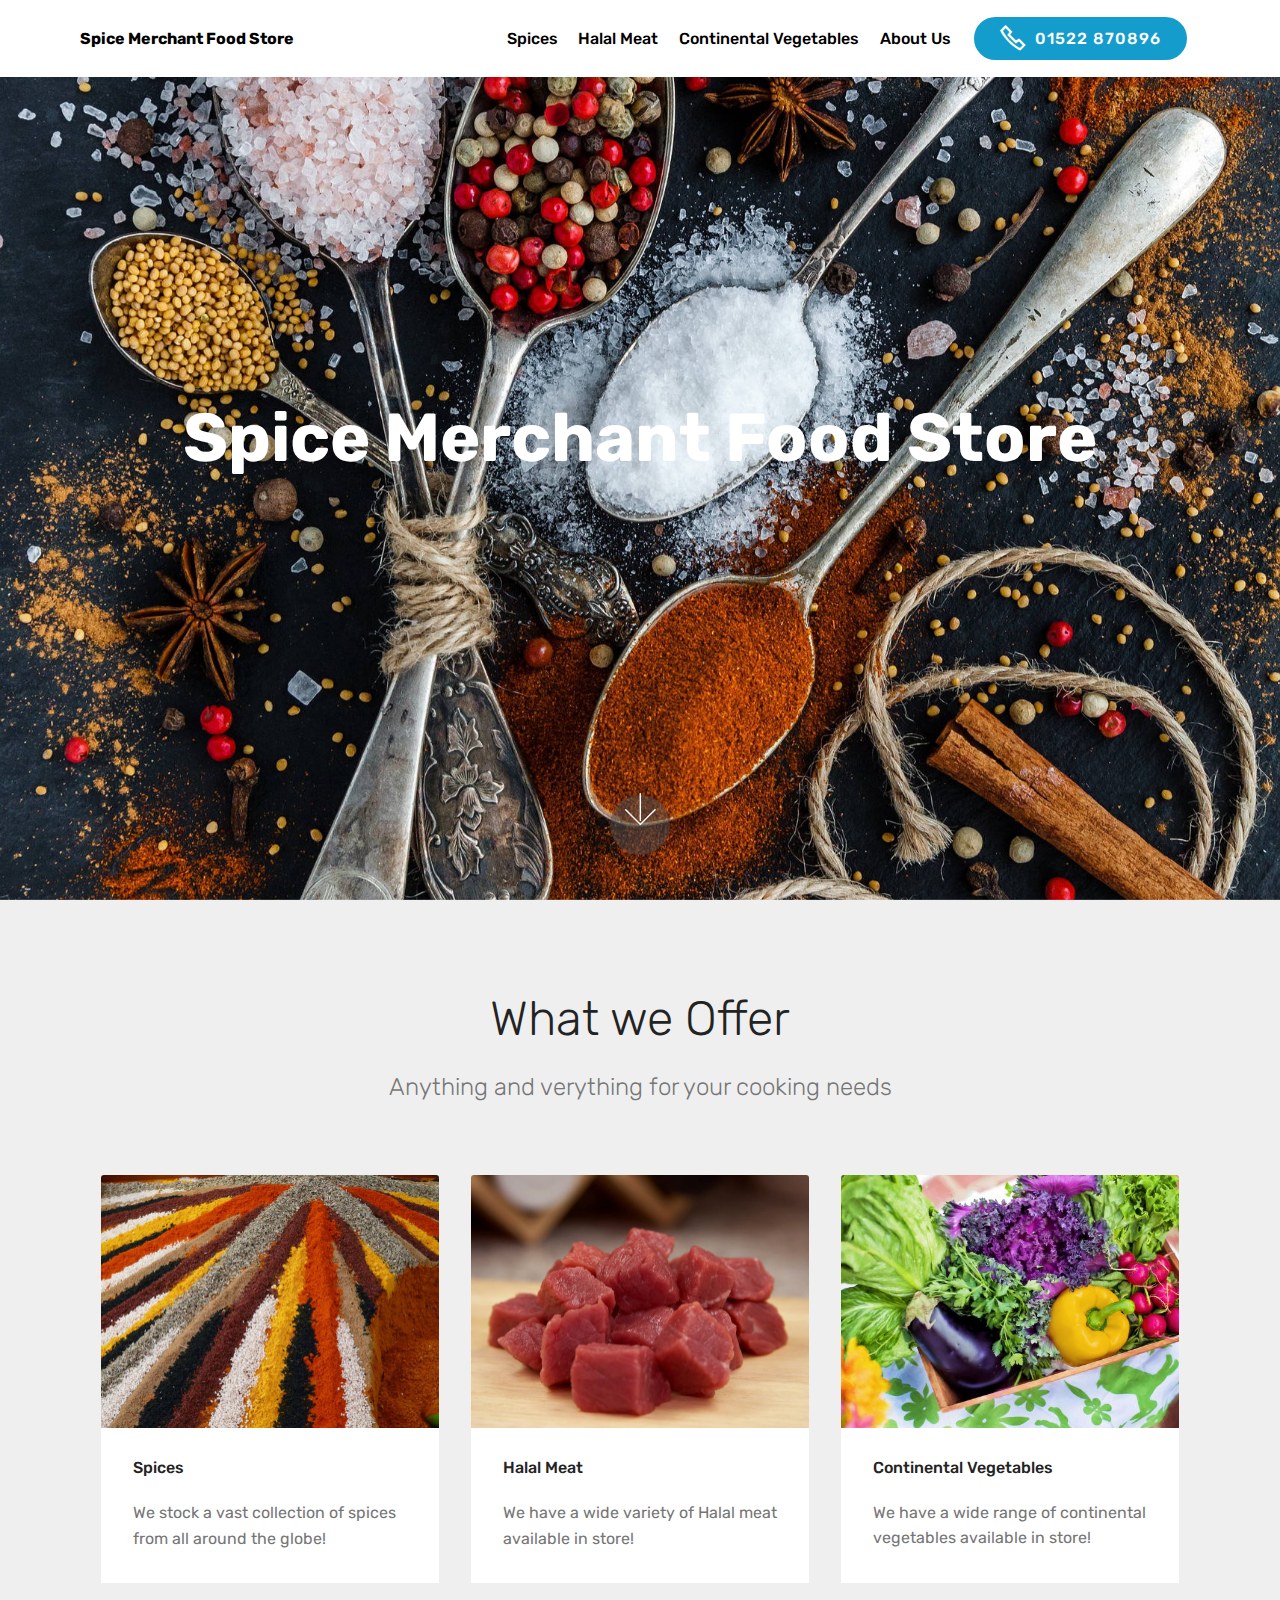
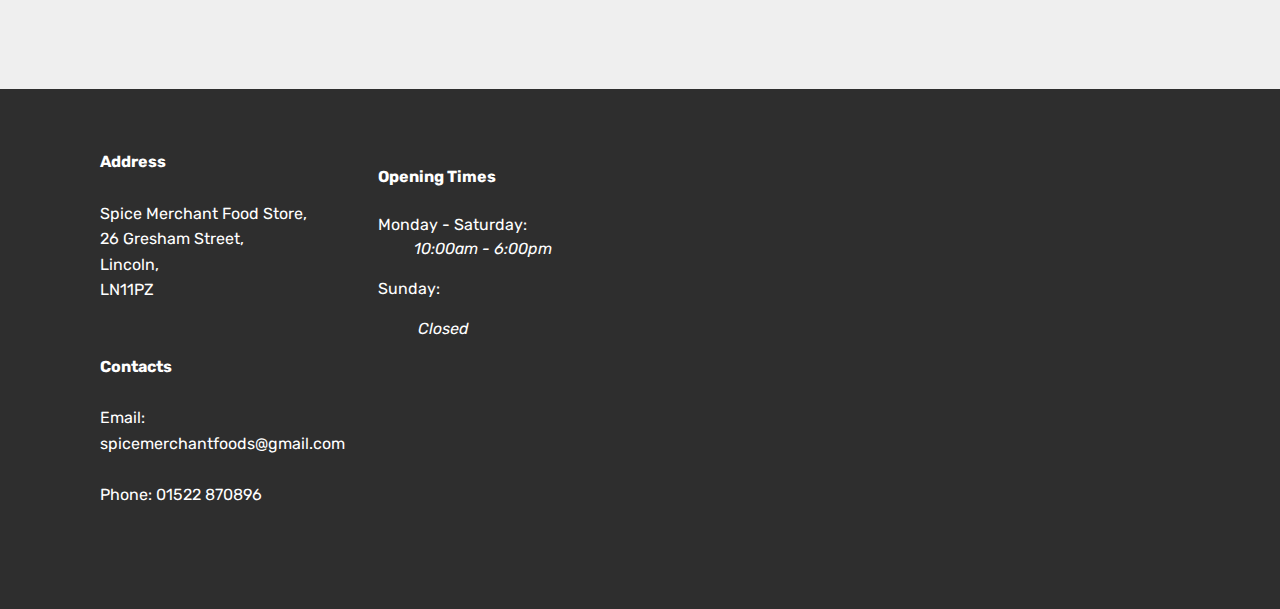
<file: index.html>
<!DOCTYPE html>
<html >
<head>
  <!-- Site made with Mobirise Website Builder v4.8.10, https://mobirise.com -->
  <meta charset="UTF-8">
  <meta http-equiv="X-UA-Compatible" content="IE=edge">
  <meta name="generator" content="Mobirise v4.8.10, mobirise.com">
  <meta name="viewport" content="width=device-width, initial-scale=1, minimum-scale=1">
  <link rel="shortcut icon" href="assets/images/triangle-png-triangle-png-clipart-2400-128x111.png" type="image/x-icon">
  <meta name="description" content="">
  <title>Home</title>
  <link rel="stylesheet" href="assets/web/assets/mobirise-icons/mobirise-icons.css">
  <link rel="stylesheet" href="assets/web/assets/mobirise-icons2/mobirise2.css">
  <link rel="stylesheet" href="assets/tether/tether.min.css">
  <link rel="stylesheet" href="assets/bootstrap/css/bootstrap.min.css">
  <link rel="stylesheet" href="assets/bootstrap/css/bootstrap-grid.min.css">
  <link rel="stylesheet" href="assets/bootstrap/css/bootstrap-reboot.min.css">
  <link rel="stylesheet" href="assets/socicon/css/styles.css">
  <link rel="stylesheet" href="assets/dropdown/css/style.css">
  <link rel="stylesheet" href="assets/theme/css/style.css">
  <link rel="stylesheet" href="assets/mobirise/css/mbr-additional.css" type="text/css">
  
  
  
</head>
<body>
  <section class="menu cid-rdUZhxq6KB" once="menu" id="menu2-3">

    

    <nav class="navbar navbar-expand beta-menu navbar-dropdown align-items-center navbar-fixed-top navbar-toggleable-sm">
        <button class="navbar-toggler navbar-toggler-right" type="button" data-toggle="collapse" data-target="#navbarSupportedContent" aria-controls="navbarSupportedContent" aria-expanded="false" aria-label="Toggle navigation">
            <div class="hamburger">
                <span></span>
                <span></span>
                <span></span>
                <span></span>
            </div>
        </button>
        <div class="menu-logo">
            <div class="navbar-brand">
                
                <span class="navbar-caption-wrap"><a class="navbar-caption text-black display-4" href="index.html">
                        Spice Merchant Food Store</a></span>
            </div>
        </div>
        <div class="collapse navbar-collapse" id="navbarSupportedContent">
            <ul class="navbar-nav nav-dropdown" data-app-modern-menu="true"><li class="nav-item">
                    <a class="nav-link link text-black display-4" href="page1.html">Spices</a>
                </li><li class="nav-item"><a class="nav-link link text-black display-4" href="page2.html">Halal Meat</a></li><li class="nav-item"><a class="nav-link link text-black display-4" href="page4.html">Continental Vegetables</a></li>
                <li class="nav-item">
                    <a class="nav-link link text-black display-4" href="page3.html">
                        About Us
                    </a>
                </li></ul>
            <div class="navbar-buttons mbr-section-btn"><a class="btn btn-sm btn-primary display-4" href="tel:01522 870896"><span class="mobi-mbri mobi-mbri-phone mbr-iconfont mbr-iconfont-btn"></span>01522 870896</a></div>
        </div>
    </nav>
</section>

<section class="engine"><a href="https://mobirise.info/f">easy site maker</a></section><section class="cid-rdUSWAGNBB mbr-fullscreen mbr-parallax-background" id="header2-0">

    

    

    <div class="container align-center">
        <div class="row justify-content-md-center">
            <div class="mbr-white col-md-10">
                <h1 class="mbr-section-title mbr-bold pb-3 mbr-fonts-style display-1">
                    Spice Merchant Food Store</h1>
                
                
                
            </div>
        </div>
    </div>
    <div class="mbr-arrow hidden-sm-down" aria-hidden="true">
        <a href="#next">
            <i class="mbri-down mbr-iconfont"></i>
        </a>
    </div>
</section>

<section class="features18 popup-btn-cards cid-rdUW9bA68i" id="features18-1">

    

    
    <div class="container">
        <h2 class="mbr-section-title pb-3 align-center mbr-fonts-style display-2">
            What we Offer</h2>
        <h3 class="mbr-section-subtitle display-5 align-center mbr-fonts-style mbr-light">Anything and verything for your cooking needs</h3>
        <div class="media-container-row pt-5 ">
            <div class="card p-3 col-12 col-md-6 col-lg-4">
                <div class="card-wrapper ">
                    <div class="card-img">
                        <div class="mbr-overlay"></div>
                        <div class="mbr-section-btn text-center"><a href="page1.html" class="btn btn-primary display-4">Learn More</a></div>
                        <img src="assets/images/mbr-676x507.jpg" alt="" title="">
                    </div>
                    <div class="card-box">
                        <h4 class="card-title mbr-fonts-style display-7">
                            Spices</h4>
                        <p class="mbr-text mbr-fonts-style align-left display-7">We stock a vast collection of spices from all around the globe!</p>
                    </div>
                </div>
            </div>
            <div class="card p-3 col-12 col-md-6 col-lg-4">
                <div class="card-wrapper">
                    <div class="card-img">
                        <div class="mbr-overlay"></div>
                        <div class="mbr-section-btn text-center"><a href="page2.html" class="btn btn-primary display-4">Learn More</a></div>
                        <img src="assets/images/mbr-1-676x507.jpg" alt="Mobirise" title="">
                    </div>
                    <div class="card-box">
                        <h4 class="card-title mbr-fonts-style display-7">
                            Halal Meat</h4>
                        <p class="mbr-text mbr-fonts-style display-7">
                           We have a wide variety of Halal meat available in store!</p>
                    </div>
                </div>
            </div>

            <div class="card p-3 col-12 col-md-6 col-lg-4">
                <div class="card-wrapper">
                    <div class="card-img">
                        <div class="mbr-overlay"></div>
                        <div class="mbr-section-btn text-center"><a href="page4.html" class="btn btn-primary display-4">Learn More</a></div>
                        <img src="assets/images/mbr-1-676x450.jpg" alt="Mobirise" title="">
                    </div>
                    <div class="card-box">
                        <h4 class="card-title mbr-fonts-style display-7">
                            Continental Vegetables</h4>
                        <p class="mbr-text mbr-fonts-style display-7">
                            We have a wide range of continental vegetables available in store!</p>
                    </div>
                </div>
            </div>

            
        </div>
    </div>
</section>

<section class="cid-rdUXGuyJ7r" id="footer2-2">

    

    

    <div class="container">
        <div class="media-container-row content mbr-white">
            <div class="col-12 col-md-3 mbr-fonts-style display-7">
                <p class="mbr-text">
                    <strong>Address</strong>
                    <br>
                    <br>Spice Merchant Food Store,<br>26 Gresham Street,<br>Lincoln,<br>LN11PZ&nbsp;<br><br><br><strong>Contacts</strong>
                    <br>
                    <br>Email: spicemerchantfoods@gmail.com &nbsp; &nbsp; &nbsp; &nbsp; &nbsp; &nbsp; &nbsp; &nbsp; &nbsp; &nbsp;&nbsp;<br>Phone: 01522 870896&nbsp;<br></p>
            </div>
            <div class="col-12 col-md-3 mbr-fonts-style display-7">
                <p class="mbr-text"></p><p>
                    <strong>Opening Times</strong>
                    <br>
                    <br>Monday - Saturday:<br>&nbsp; &nbsp; &nbsp; &nbsp; &nbsp;<em>10:00am - 6:00pm</em></p><p>Sunday:</p><p>&nbsp; &nbsp; &nbsp; &nbsp; &nbsp; <em>Closed</em></p><p></p>
            </div>
            <div class="col-12 col-md-6">
                <div class="google-map"><iframe frameborder="0" style="border:0" src="https://www.google.com/maps/embed?pb=!1m18!1m12!1m3!1d2388.1489066837303!2d-0.5541506841658201!3d53.23310697995549!2m3!1f0!2f0!3f0!3m2!1i1024!2i768!4f13.1!3m3!1m2!1s0x48785b20ab03ff59%3A0x8b0b7f7e04297ce8!2sSpice+Merchant+Food+Store!5e0!3m2!1sen!2suk!4v1546357857554" allowfullscreen=""></iframe></div>
            </div>
        </div>
        
    </div>
</section>


  <script src="assets/web/assets/jquery/jquery.min.js"></script>
  <script src="assets/popper/popper.min.js"></script>
  <script src="assets/tether/tether.min.js"></script>
  <script src="assets/bootstrap/js/bootstrap.min.js"></script>
  <script src="assets/mbr-popup-btns/mbr-popup-btns.js"></script>
  <script src="assets/dropdown/js/script.min.js"></script>
  <script src="assets/touchswipe/jquery.touch-swipe.min.js"></script>
  <script src="assets/smoothscroll/smooth-scroll.js"></script>
  <script src="assets/parallax/jarallax.min.js"></script>
  <script src="assets/theme/js/script.js"></script>
  
  
</body>
</html>
</file>
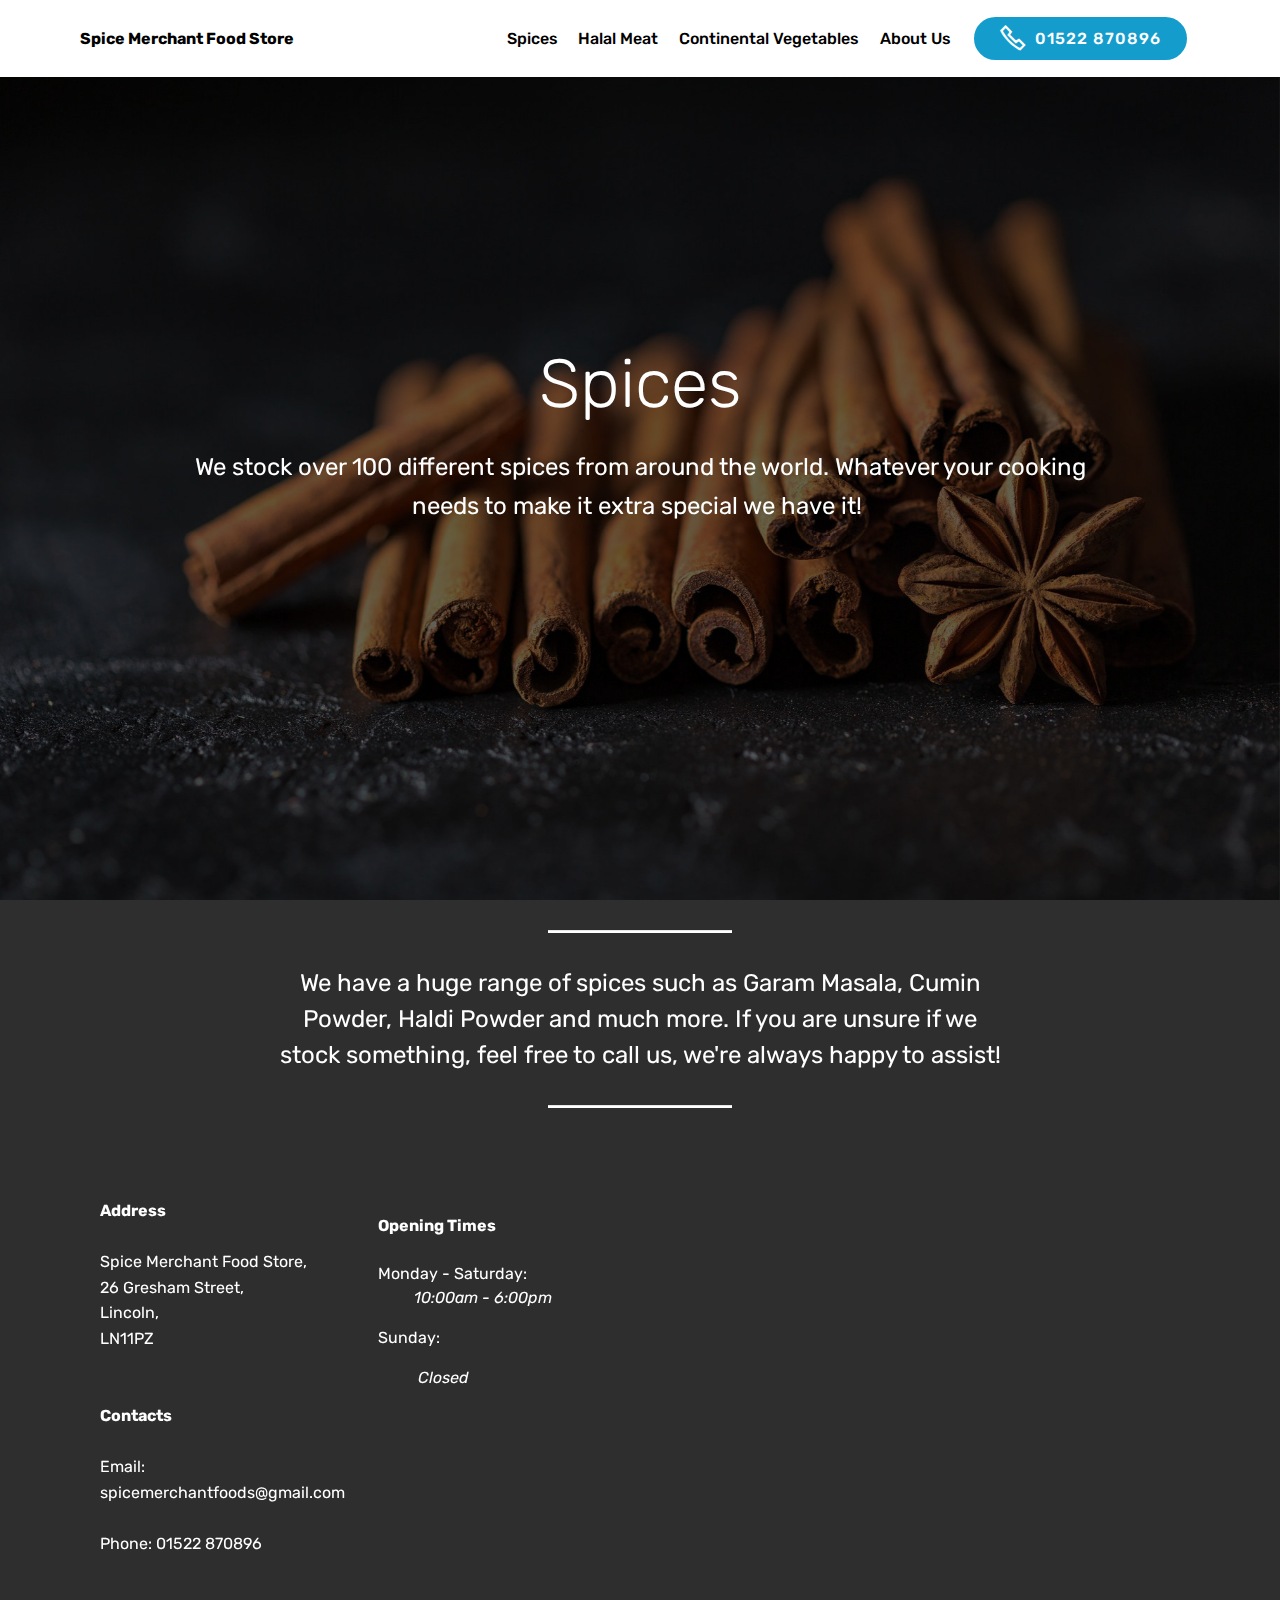
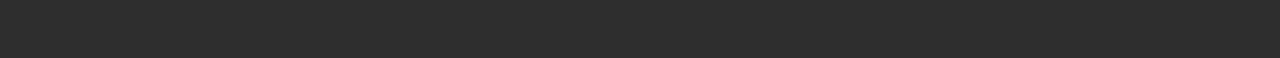
<file: page1.html>
<!DOCTYPE html>
<html >
<head>
  <!-- Site made with Mobirise Website Builder v4.8.10, https://mobirise.com -->
  <meta charset="UTF-8">
  <meta http-equiv="X-UA-Compatible" content="IE=edge">
  <meta name="generator" content="Mobirise v4.8.10, mobirise.com">
  <meta name="viewport" content="width=device-width, initial-scale=1, minimum-scale=1">
  <link rel="shortcut icon" href="assets/images/triangle-png-triangle-png-clipart-2400-128x111.png" type="image/x-icon">
  <meta name="description" content="Site Creator Description">
  <title>Spices</title>
  <link rel="stylesheet" href="assets/web/assets/mobirise-icons/mobirise-icons.css">
  <link rel="stylesheet" href="assets/web/assets/mobirise-icons2/mobirise2.css">
  <link rel="stylesheet" href="assets/tether/tether.min.css">
  <link rel="stylesheet" href="assets/bootstrap/css/bootstrap.min.css">
  <link rel="stylesheet" href="assets/bootstrap/css/bootstrap-grid.min.css">
  <link rel="stylesheet" href="assets/bootstrap/css/bootstrap-reboot.min.css">
  <link rel="stylesheet" href="assets/socicon/css/styles.css">
  <link rel="stylesheet" href="assets/dropdown/css/style.css">
  <link rel="stylesheet" href="assets/theme/css/style.css">
  <link rel="stylesheet" href="assets/mobirise/css/mbr-additional.css" type="text/css">
  
  
  
</head>
<body>
  <section class="menu cid-rdUZhxq6KB" once="menu" id="menu2-4">

    

    <nav class="navbar navbar-expand beta-menu navbar-dropdown align-items-center navbar-fixed-top navbar-toggleable-sm">
        <button class="navbar-toggler navbar-toggler-right" type="button" data-toggle="collapse" data-target="#navbarSupportedContent" aria-controls="navbarSupportedContent" aria-expanded="false" aria-label="Toggle navigation">
            <div class="hamburger">
                <span></span>
                <span></span>
                <span></span>
                <span></span>
            </div>
        </button>
        <div class="menu-logo">
            <div class="navbar-brand">
                
                <span class="navbar-caption-wrap"><a class="navbar-caption text-black display-4" href="index.html">
                        Spice Merchant Food Store</a></span>
            </div>
        </div>
        <div class="collapse navbar-collapse" id="navbarSupportedContent">
            <ul class="navbar-nav nav-dropdown" data-app-modern-menu="true"><li class="nav-item">
                    <a class="nav-link link text-black display-4" href="page1.html">Spices</a>
                </li><li class="nav-item"><a class="nav-link link text-black display-4" href="page2.html">Halal Meat</a></li><li class="nav-item"><a class="nav-link link text-black display-4" href="page4.html">Continental Vegetables</a></li>
                <li class="nav-item">
                    <a class="nav-link link text-black display-4" href="page3.html">
                        About Us
                    </a>
                </li></ul>
            <div class="navbar-buttons mbr-section-btn"><a class="btn btn-sm btn-primary display-4" href="tel:01522 870896"><span class="mobi-mbri mobi-mbri-phone mbr-iconfont mbr-iconfont-btn"></span>01522 870896</a></div>
        </div>
    </nav>
</section>

<section class="engine"><a href="https://mobirise.info/w">html5 templates</a></section><section class="header5 cid-rdV0ZPSker mbr-fullscreen mbr-parallax-background" id="header5-6">

    

    <div class="mbr-overlay" style="opacity: 0.6; background-color: rgb(0, 0, 0);">
    </div>
    <div class="container">
        <div class="row justify-content-center">
            <div class="mbr-white col-md-10">
                <h1 class="mbr-section-title align-center pb-3 mbr-fonts-style display-1">
                    Spices</h1>
                <p class="mbr-text align-center display-5 pb-3 mbr-fonts-style">We stock over 100 different spices from around the world. Whatever your cooking needs to make it extra special we have it!&nbsp;</p>
                
            </div>
        </div>
    </div>

    
</section>

<section class="mbr-section article content10 cid-rdV1Bk4P9l" id="content10-7">
    
     

    <div class="container">
        <div class="inner-container" style="width: 66%;">
            <hr class="line" style="width: 25%;">
            <div class="section-text align-center mbr-white mbr-fonts-style display-5">
                    We have a huge range of spices such as Garam Masala, Cumin Powder, Haldi Powder and much more. If you are unsure if we stock something, feel free to call us, we're always happy to assist!</div>
            <hr class="line" style="width: 25%;">
        </div>
    </div>
</section>

<section class="cid-rdV1WHuajA" id="footer2-8">

    

    

    <div class="container">
        <div class="media-container-row content mbr-white">
            <div class="col-12 col-md-3 mbr-fonts-style display-7">
                <p class="mbr-text">
                    <strong>Address</strong>
                    <br>
                    <br>Spice Merchant Food Store,<br>26 Gresham Street,<br>Lincoln,<br>LN11PZ&nbsp;<br><br><br><strong>Contacts</strong>
                    <br>
                    <br>Email: spicemerchantfoods@gmail.com &nbsp; &nbsp; &nbsp; &nbsp; &nbsp; &nbsp; &nbsp; &nbsp; &nbsp; &nbsp;&nbsp;<br>Phone: 01522 870896&nbsp;<br></p>
            </div>
            <div class="col-12 col-md-3 mbr-fonts-style display-7">
                <p class="mbr-text"></p><p>
                    <strong>Opening Times</strong>
                    <br>
                    <br>Monday - Saturday:<br>&nbsp; &nbsp; &nbsp; &nbsp; &nbsp;<em>10:00am - 6:00pm</em></p><p>Sunday:</p><p>&nbsp; &nbsp; &nbsp; &nbsp; &nbsp; <em>Closed</em></p><p></p>
            </div>
            <div class="col-12 col-md-6">
                <div class="google-map"><iframe frameborder="0" style="border:0" src="https://www.google.com/maps/embed?pb=!1m18!1m12!1m3!1d2388.1489066837303!2d-0.5541506841658201!3d53.23310697995549!2m3!1f0!2f0!3f0!3m2!1i1024!2i768!4f13.1!3m3!1m2!1s0x48785b20ab03ff59%3A0x8b0b7f7e04297ce8!2sSpice+Merchant+Food+Store!5e0!3m2!1sen!2suk!4v1546357857554" allowfullscreen=""></iframe></div>
            </div>
        </div>
        
    </div>
</section>


  <script src="assets/web/assets/jquery/jquery.min.js"></script>
  <script src="assets/popper/popper.min.js"></script>
  <script src="assets/tether/tether.min.js"></script>
  <script src="assets/bootstrap/js/bootstrap.min.js"></script>
  <script src="assets/touchswipe/jquery.touch-swipe.min.js"></script>
  <script src="assets/parallax/jarallax.min.js"></script>
  <script src="assets/smoothscroll/smooth-scroll.js"></script>
  <script src="assets/dropdown/js/script.min.js"></script>
  <script src="assets/theme/js/script.js"></script>
  
  
</body>
</html>
</file>
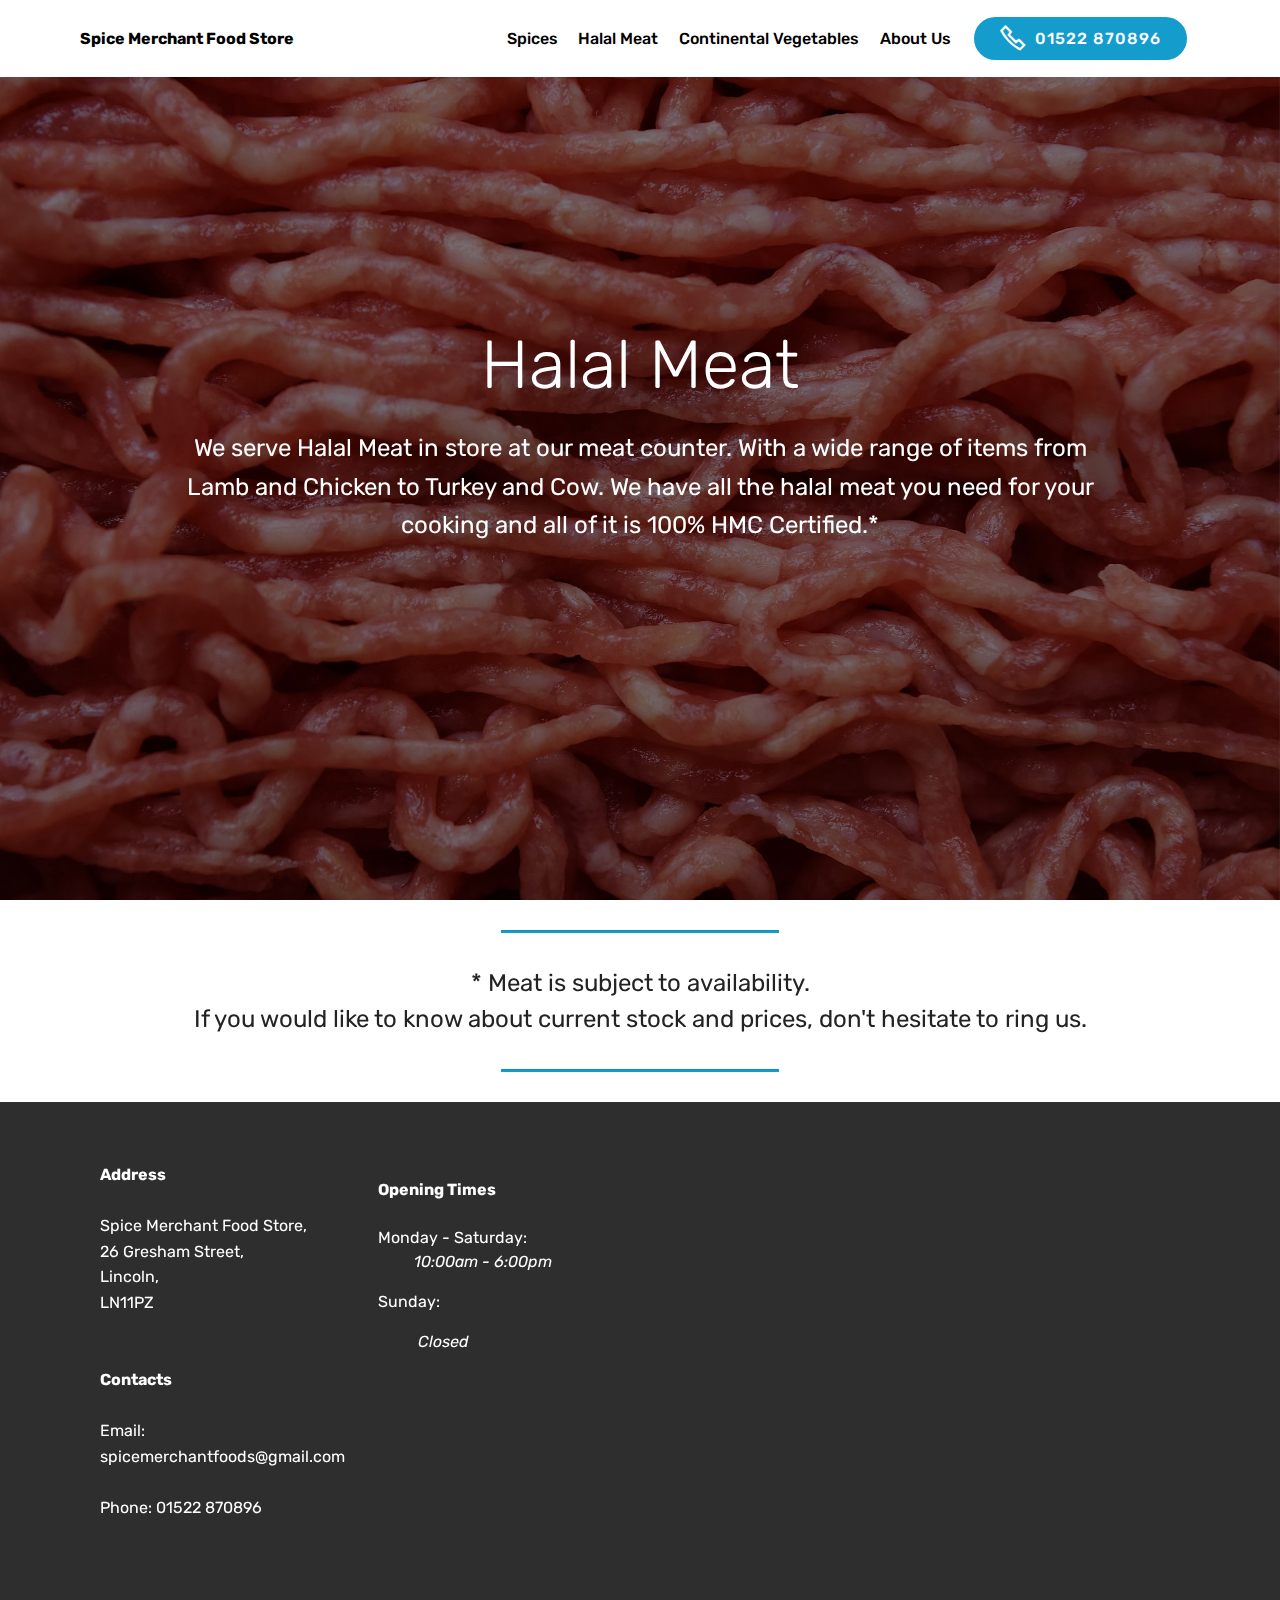
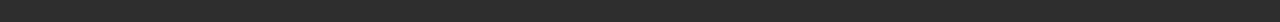
<file: page2.html>
<!DOCTYPE html>
<html >
<head>
  <!-- Site made with Mobirise Website Builder v4.8.10, https://mobirise.com -->
  <meta charset="UTF-8">
  <meta http-equiv="X-UA-Compatible" content="IE=edge">
  <meta name="generator" content="Mobirise v4.8.10, mobirise.com">
  <meta name="viewport" content="width=device-width, initial-scale=1, minimum-scale=1">
  <link rel="shortcut icon" href="assets/images/triangle-png-triangle-png-clipart-2400-128x111.png" type="image/x-icon">
  <meta name="description" content="Web Site Creator Description">
  <title>Halal Meat</title>
  <link rel="stylesheet" href="assets/web/assets/mobirise-icons/mobirise-icons.css">
  <link rel="stylesheet" href="assets/web/assets/mobirise-icons2/mobirise2.css">
  <link rel="stylesheet" href="assets/tether/tether.min.css">
  <link rel="stylesheet" href="assets/bootstrap/css/bootstrap.min.css">
  <link rel="stylesheet" href="assets/bootstrap/css/bootstrap-grid.min.css">
  <link rel="stylesheet" href="assets/bootstrap/css/bootstrap-reboot.min.css">
  <link rel="stylesheet" href="assets/socicon/css/styles.css">
  <link rel="stylesheet" href="assets/dropdown/css/style.css">
  <link rel="stylesheet" href="assets/theme/css/style.css">
  <link rel="stylesheet" href="assets/mobirise/css/mbr-additional.css" type="text/css">
  
  
  
</head>
<body>
  <section class="menu cid-rdUZhxq6KB" once="menu" id="menu2-9">

    

    <nav class="navbar navbar-expand beta-menu navbar-dropdown align-items-center navbar-fixed-top navbar-toggleable-sm">
        <button class="navbar-toggler navbar-toggler-right" type="button" data-toggle="collapse" data-target="#navbarSupportedContent" aria-controls="navbarSupportedContent" aria-expanded="false" aria-label="Toggle navigation">
            <div class="hamburger">
                <span></span>
                <span></span>
                <span></span>
                <span></span>
            </div>
        </button>
        <div class="menu-logo">
            <div class="navbar-brand">
                
                <span class="navbar-caption-wrap"><a class="navbar-caption text-black display-4" href="index.html">
                        Spice Merchant Food Store</a></span>
            </div>
        </div>
        <div class="collapse navbar-collapse" id="navbarSupportedContent">
            <ul class="navbar-nav nav-dropdown" data-app-modern-menu="true"><li class="nav-item">
                    <a class="nav-link link text-black display-4" href="page1.html">Spices</a>
                </li><li class="nav-item"><a class="nav-link link text-black display-4" href="page2.html">Halal Meat</a></li><li class="nav-item"><a class="nav-link link text-black display-4" href="page4.html">Continental Vegetables</a></li>
                <li class="nav-item">
                    <a class="nav-link link text-black display-4" href="page3.html">
                        About Us
                    </a>
                </li></ul>
            <div class="navbar-buttons mbr-section-btn"><a class="btn btn-sm btn-primary display-4" href="tel:01522 870896"><span class="mobi-mbri mobi-mbri-phone mbr-iconfont mbr-iconfont-btn"></span>01522 870896</a></div>
        </div>
    </nav>
</section>

<section class="engine"><a href="https://mobirise.info/d">site maker</a></section><section class="header5 cid-rdV33raoWX mbr-fullscreen mbr-parallax-background" id="header5-c">

    

    <div class="mbr-overlay" style="opacity: 0.5; background-color: rgb(0, 0, 0);">
    </div>
    <div class="container">
        <div class="row justify-content-center">
            <div class="mbr-white col-md-10">
                <h1 class="mbr-section-title align-center pb-3 mbr-fonts-style display-1">
                    Halal Meat</h1>
                <p class="mbr-text align-center display-5 pb-3 mbr-fonts-style">
                   We serve Halal Meat in store at our meat counter. With a wide range of items from Lamb and Chicken to Turkey and Cow. We have all the halal meat you need for your cooking and all of it is 100% HMC Certified.*</p>
                
            </div>
        </div>
    </div>

    
</section>

<section class="mbr-section article content9 cid-rdV3QR8pGS" id="content9-d">
    
     

    <div class="container">
        <div class="inner-container" style="width: 100%;">
            <hr class="line" style="width: 25%;">
            <div class="section-text align-center mbr-fonts-style display-5">
                    * Meat is subject to availability. <br>If you would like to know about current stock and prices, don't hesitate to ring us.</div>
            <hr class="line" style="width: 25%;">
        </div>
        </div>
</section>

<section class="cid-rdV411VJOv" id="footer2-e">

    

    

    <div class="container">
        <div class="media-container-row content mbr-white">
            <div class="col-12 col-md-3 mbr-fonts-style display-7">
                <p class="mbr-text">
                    <strong>Address</strong>
                    <br>
                    <br>Spice Merchant Food Store,<br>26 Gresham Street,<br>Lincoln,<br>LN11PZ&nbsp;<br><br><br><strong>Contacts</strong>
                    <br>
                    <br>Email: spicemerchantfoods@gmail.com &nbsp; &nbsp; &nbsp; &nbsp; &nbsp; &nbsp; &nbsp; &nbsp; &nbsp; &nbsp;&nbsp;<br>Phone: 01522 870896&nbsp;<br></p>
            </div>
            <div class="col-12 col-md-3 mbr-fonts-style display-7">
                <p class="mbr-text"></p><p>
                    <strong>Opening Times</strong>
                    <br>
                    <br>Monday - Saturday:<br>&nbsp; &nbsp; &nbsp; &nbsp; &nbsp;<em>10:00am - 6:00pm</em></p><p>Sunday:</p><p>&nbsp; &nbsp; &nbsp; &nbsp; &nbsp; <em>Closed</em></p><p></p>
            </div>
            <div class="col-12 col-md-6">
                <div class="google-map"><iframe frameborder="0" style="border:0" src="https://www.google.com/maps/embed?pb=!1m18!1m12!1m3!1d2388.1489066837303!2d-0.5541506841658201!3d53.23310697995549!2m3!1f0!2f0!3f0!3m2!1i1024!2i768!4f13.1!3m3!1m2!1s0x48785b20ab03ff59%3A0x8b0b7f7e04297ce8!2sSpice+Merchant+Food+Store!5e0!3m2!1sen!2suk!4v1546357857554" allowfullscreen=""></iframe></div>
            </div>
        </div>
        
    </div>
</section>


  <script src="assets/web/assets/jquery/jquery.min.js"></script>
  <script src="assets/popper/popper.min.js"></script>
  <script src="assets/tether/tether.min.js"></script>
  <script src="assets/bootstrap/js/bootstrap.min.js"></script>
  <script src="assets/touchswipe/jquery.touch-swipe.min.js"></script>
  <script src="assets/parallax/jarallax.min.js"></script>
  <script src="assets/smoothscroll/smooth-scroll.js"></script>
  <script src="assets/dropdown/js/script.min.js"></script>
  <script src="assets/theme/js/script.js"></script>
  
  
</body>
</html>
</file>
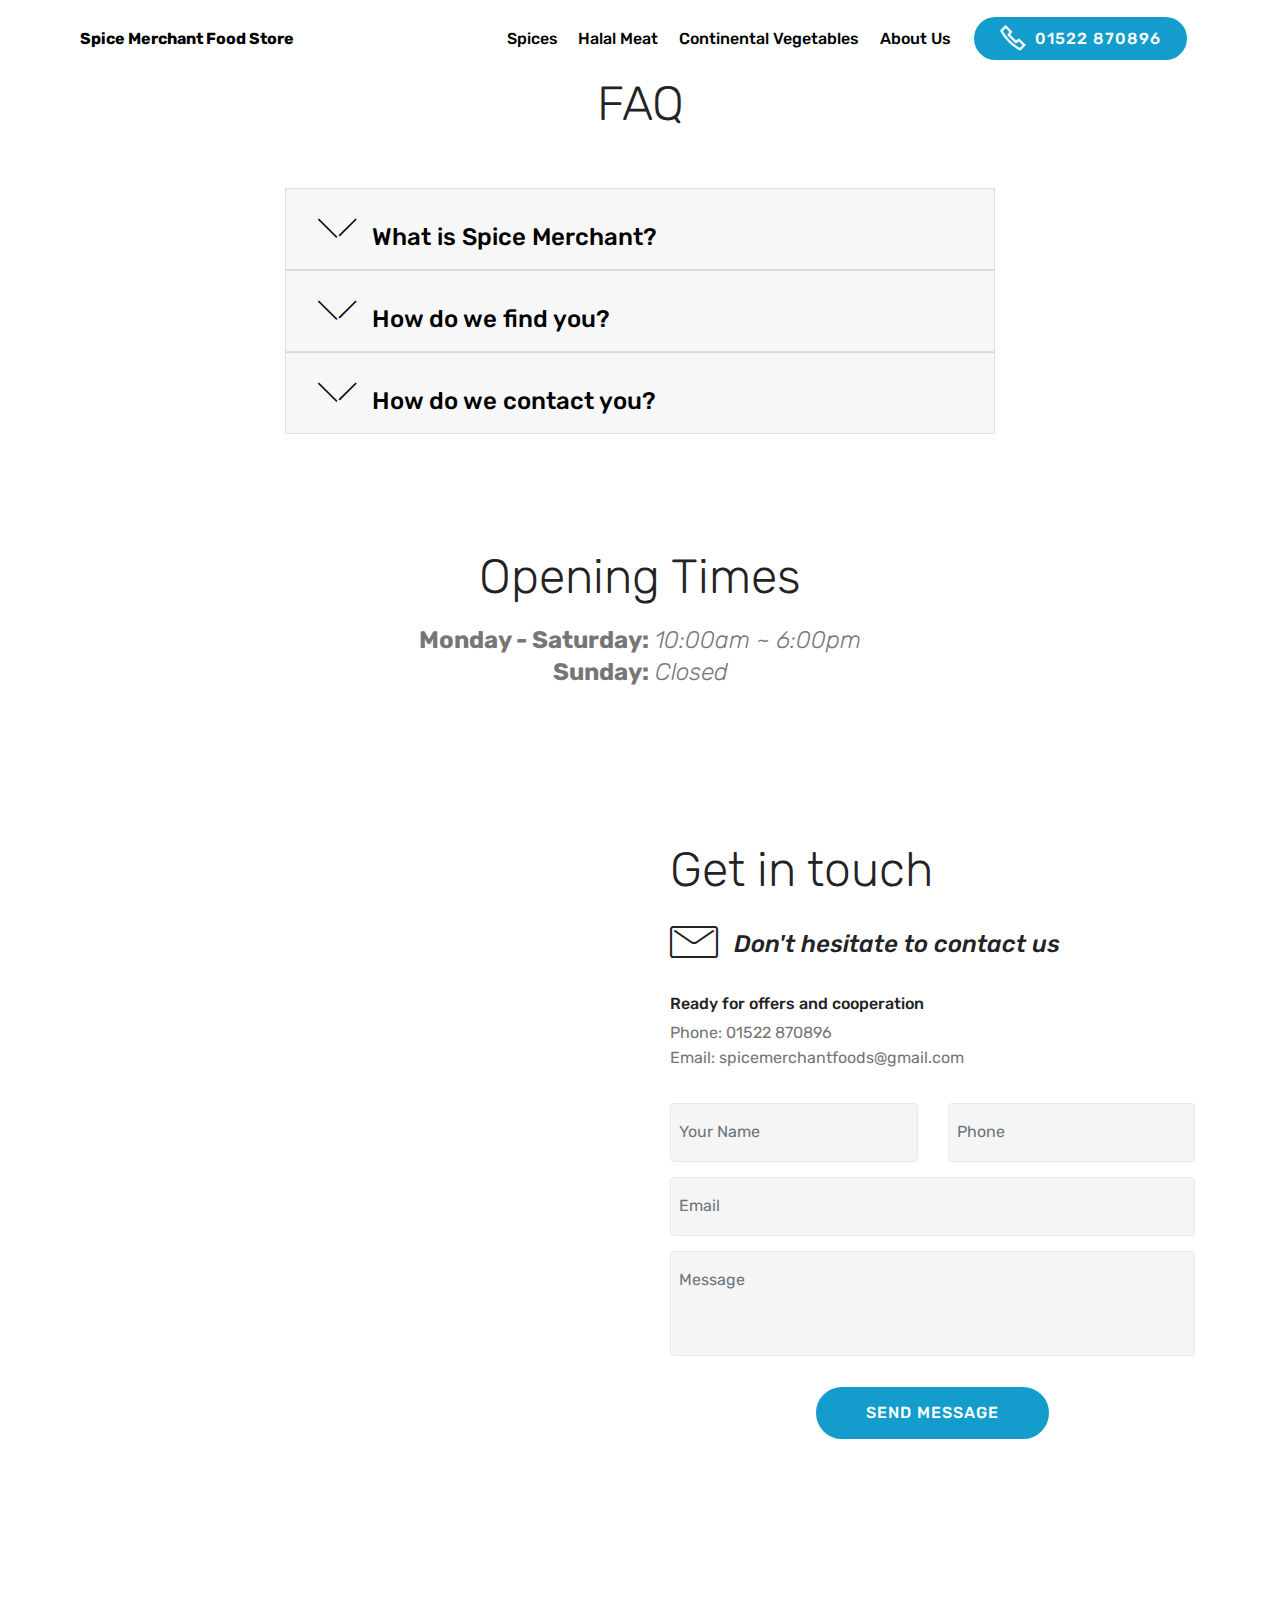
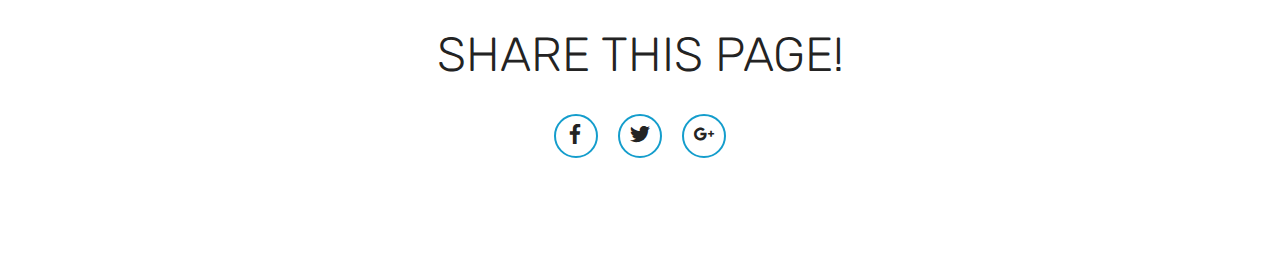
<file: page3.html>
<!DOCTYPE html>
<html >
<head>
  <!-- Site made with Mobirise Website Builder v4.8.10, https://mobirise.com -->
  <meta charset="UTF-8">
  <meta http-equiv="X-UA-Compatible" content="IE=edge">
  <meta name="generator" content="Mobirise v4.8.10, mobirise.com">
  <meta name="viewport" content="width=device-width, initial-scale=1, minimum-scale=1">
  <link rel="shortcut icon" href="assets/images/triangle-png-triangle-png-clipart-2400-128x111.png" type="image/x-icon">
  <meta name="description" content="Website Generator Description">
  <title>About Us</title>
  <link rel="stylesheet" href="assets/web/assets/mobirise-icons2/mobirise2.css">
  <link rel="stylesheet" href="assets/web/assets/mobirise-icons/mobirise-icons.css">
  <link rel="stylesheet" href="assets/tether/tether.min.css">
  <link rel="stylesheet" href="assets/bootstrap/css/bootstrap.min.css">
  <link rel="stylesheet" href="assets/bootstrap/css/bootstrap-grid.min.css">
  <link rel="stylesheet" href="assets/bootstrap/css/bootstrap-reboot.min.css">
  <link rel="stylesheet" href="assets/dropdown/css/style.css">
  <link rel="stylesheet" href="assets/socicon/css/styles.css">
  <link rel="stylesheet" href="assets/theme/css/style.css">
  <link rel="stylesheet" href="assets/mobirise/css/mbr-additional.css" type="text/css">
  
  
  
</head>
<body>
  <section class="menu cid-rdUZhxq6KB" once="menu" id="menu2-a">

    

    <nav class="navbar navbar-expand beta-menu navbar-dropdown align-items-center navbar-fixed-top navbar-toggleable-sm">
        <button class="navbar-toggler navbar-toggler-right" type="button" data-toggle="collapse" data-target="#navbarSupportedContent" aria-controls="navbarSupportedContent" aria-expanded="false" aria-label="Toggle navigation">
            <div class="hamburger">
                <span></span>
                <span></span>
                <span></span>
                <span></span>
            </div>
        </button>
        <div class="menu-logo">
            <div class="navbar-brand">
                
                <span class="navbar-caption-wrap"><a class="navbar-caption text-black display-4" href="index.html">
                        Spice Merchant Food Store</a></span>
            </div>
        </div>
        <div class="collapse navbar-collapse" id="navbarSupportedContent">
            <ul class="navbar-nav nav-dropdown" data-app-modern-menu="true"><li class="nav-item">
                    <a class="nav-link link text-black display-4" href="page1.html">Spices</a>
                </li><li class="nav-item"><a class="nav-link link text-black display-4" href="page2.html">Halal Meat</a></li><li class="nav-item"><a class="nav-link link text-black display-4" href="page4.html">Continental Vegetables</a></li>
                <li class="nav-item">
                    <a class="nav-link link text-black display-4" href="page3.html">
                        About Us
                    </a>
                </li></ul>
            <div class="navbar-buttons mbr-section-btn"><a class="btn btn-sm btn-primary display-4" href="tel:01522 870896"><span class="mobi-mbri mobi-mbri-phone mbr-iconfont mbr-iconfont-btn"></span>01522 870896</a></div>
        </div>
    </nav>
</section>

<section class="engine"><a href="https://mobirise.info/r">bootstrap template</a></section><section class="toggle1 cid-rdVd2RA7wp" id="toggle1-m">

    

    
        <div class="container">
            <div class="media-container-row">
                <div class="col-12 col-md-8">
                    <div class="section-head text-center space30">
                       <h2 class="mbr-section-title pb-5 mbr-fonts-style display-2">
                            FAQ</h2>
                    </div>
                    <div class="clearfix"></div>
                    <div id="bootstrap-toggle" class="toggle-panel accordionStyles tab-content">
                        <div class="card">
                            <div class="card-header" role="tab" id="headingOne">
                                <a role="button" class="collapsed panel-title text-black" data-toggle="collapse" data-parent="#accordion" data-core="" href="#collapse1_17" aria-expanded="false" aria-controls="collapse1">
                                    <h4 class="mbr-fonts-style display-5">
                                        <span class="sign mbr-iconfont mbri-arrow-down inactive"></span>What is Spice Merchant?</h4>
                                </a>
                            </div>
                            <div id="collapse1_17" class="panel-collapse noScroll collapse" role="tabpanel" aria-labelledby="headingOne">
                                <div class="panel-body p-4">
                                    <p class="mbr-fonts-style panel-text display-7">
                                       We are a small local food store serving the wider Lincoln area with Spices and Fresh Halal Meat and many other things. We offer a wide range of items that all help to boost your cooking!</p>
                                </div>
                            </div>
                        </div>
                        <div class="card">
                            <div class="card-header" role="tab" id="headingTwo">
                                <a role="button" class="collapsed panel-title text-black" data-toggle="collapse" data-parent="#accordion" data-core="" href="#collapse2_17" aria-expanded="false" aria-controls="collapse2">
                                    <h4 class="mbr-fonts-style display-5">
                                        <span class="sign mbr-iconfont mbri-arrow-down inactive"></span>How do we find you?</h4>
                                </a>

                            </div>
                            <div id="collapse2_17" class="panel-collapse noScroll collapse" role="tabpanel" aria-labelledby="headingTwo">
                                <div class="panel-body p-4">
                                    <p class="mbr-fonts-style panel-text display-7">
                                       You can use the map below to locate our premises, you can also simply google "Spice Merchant Food Store" and press directions to get you right to our front door!</p>
                                </div>
                            </div>
                        </div>
                        <div class="card">
                            <div class="card-header" role="tab" id="headingThree">
                                <a role="button" class="collapsed panel-title text-black" data-toggle="collapse" data-parent="#accordion" data-core="" href="#collapse3_17" aria-expanded="false" aria-controls="collapse3">
                                    <h4 class="mbr-fonts-style display-5">
                                        <span class="sign mbr-iconfont mbri-arrow-down inactive"></span>How do we contact you?</h4>
                                </a>
                            </div>
                            <div id="collapse3_17" class="panel-collapse noScroll collapse" role="tabpanel" aria-labelledby="headingThree">
                                <div class="panel-body p-4">
                                    <p class="mbr-fonts-style panel-text display-7">You can phone us using the phone number at the top of your screen/in the menu. Or email us.&nbsp;Alternatively you can use the form below to contact us.</p>
                                </div>
                            </div>
                        </div>
                        
                        
                        
                    </div>
                </div>
            </div>
        </div>
</section>

<section class="mbr-section content4 cid-rdVfENRCS5" id="content4-n">

    

    <div class="container">
        <div class="media-container-row">
            <div class="title col-12 col-md-8">
                <h2 class="align-center pb-3 mbr-fonts-style display-2">
                    Opening Times</h2>
                <h3 class="mbr-section-subtitle align-center mbr-light mbr-fonts-style display-5"><strong>
                    Monday - Saturday:</strong> <em>10:00am ~ 6:00pm</em><br><strong>Sunday:</strong> <em>Closed</em></h3>
                
            </div>
        </div>
    </div>
</section>

<section class="mbr-section form4 cid-rdVcvcbk80" id="form4-k">

    

    
    <div class="container">
        <div class="row">
            <div class="col-md-6">
                <div class="google-map"><iframe frameborder="0" style="border:0" src="https://www.google.com/maps/embed?pb=!1m18!1m12!1m3!1d2388.1489066837303!2d-0.5541506841658201!3d53.23310697995549!2m3!1f0!2f0!3f0!3m2!1i1024!2i768!4f13.1!3m3!1m2!1s0x48785b20ab03ff59%3A0x8b0b7f7e04297ce8!2sSpice+Merchant+Food+Store!5e0!3m2!1sen!2suk!4v1546357857554" allowfullscreen=""></iframe></div>
            </div>
            <div class="col-md-6">
                <h2 class="pb-3 align-left mbr-fonts-style display-2">
                    Get in touch</h2>
                <div>
                    <div class="icon-block pb-3">
                        <span class="icon-block__icon">
                            <span class="mbri-letter mbr-iconfont"></span>
                        </span>
                        <h4 class="icon-block__title align-left mbr-fonts-style display-5">
                            Don't hesitate to contact us
                        </h4>
                    </div>
                    <div class="icon-contacts pb-3">
                        <h5 class="align-left mbr-fonts-style display-7">
                            Ready for offers and cooperation
                        </h5>
                        <p class="mbr-text align-left mbr-fonts-style display-7">
                            Phone: 01522 870896&nbsp;<br>
                            Email: spicemerchantfoods@gmail.com</p>
                    </div>
                </div>
                <div data-form-type="formoid">
                    <div data-form-alert="" hidden="">
                        Thanks for filling out the form!
                    </div>
                    <form class="block mbr-form" action="https://mobirise.com/" method="post" data-form-title="Mobirise Form"><input type="hidden" name="email" data-form-email="true" value="T7p/8nv4MV0soUwcN/woWjEyE0kxNWmuMkHgn9Xx0DYLJ68ZGkrkuq+j4i/yjYdtXXzWlx9ZLCRNKhjH6rmXkVsVkvJcbCziDktp3Qgczg+7zVy2NKi6ph/z8E7NHTLO">
                        <div class="row">
                            <div class="col-md-6 multi-horizontal" data-for="name">
                                <input type="text" class="form-control input" name="name" data-form-field="Name" placeholder="Your Name" required="" id="name-form4-k">
                            </div>
                            <div class="col-md-6 multi-horizontal" data-for="phone">
                                <input type="text" class="form-control input" name="phone" data-form-field="Phone" placeholder="Phone" required="" id="phone-form4-k">
                            </div>
                            <div class="col-md-12" data-for="email">
                                <input type="text" class="form-control input" name="email" data-form-field="Email" placeholder="Email" required="" id="email-form4-k">
                            </div>
                            <div class="col-md-12" data-for="message">
                                <textarea class="form-control input" name="message" rows="3" data-form-field="Message" placeholder="Message" style="resize:none" id="message-form4-k"></textarea>
                            </div>
                            <div class="input-group-btn col-md-12" style="margin-top: 10px;">
                                <button href="" type="submit" class="btn btn-primary btn-form display-4">SEND MESSAGE</button>
                            </div>
                        </div>
                    </form>
                </div>
            </div>
        </div>
    </div>
</section>

<section class="cid-rdVcyh3Zr9" id="social-buttons1-l">
    
    

    

    <div class="container">
        <div class="media-container-row">
            <div class="col-md-8 align-center">
                <h2 class="pb-3 mbr-section-title mbr-fonts-style display-2">
                    SHARE THIS PAGE!
                </h2>
                <div>
                    <div class="mbr-social-likes" data-counters="false">
                        <span class="btn btn-social facebook mx-2" title="Share link on Facebook">
                            <i class="socicon socicon-facebook"></i>
                        </span>
                        <span class="btn btn-social twitter mx-2" title="Share link on Twitter">
                            <i class="socicon socicon-twitter"></i>
                        </span>
                        <span class="btn btn-social plusone mx-2" title="Share link on Google+">
                            <i class="socicon socicon-googleplus"></i>
                        </span>
                        
                        
                    </div>
                </div>
            </div>
        </div>
    </div>
</section>


  <script src="assets/web/assets/jquery/jquery.min.js"></script>
  <script src="assets/popper/popper.min.js"></script>
  <script src="assets/tether/tether.min.js"></script>
  <script src="assets/bootstrap/js/bootstrap.min.js"></script>
  <script src="assets/dropdown/js/script.min.js"></script>
  <script src="assets/touchswipe/jquery.touch-swipe.min.js"></script>
  <script src="assets/mbr-switch-arrow/mbr-switch-arrow.js"></script>
  <script src="assets/sociallikes/social-likes.js"></script>
  <script src="assets/smoothscroll/smooth-scroll.js"></script>
  <script src="assets/theme/js/script.js"></script>
  <script src="assets/formoid/formoid.min.js"></script>
  
  
</body>
</html>
</file>
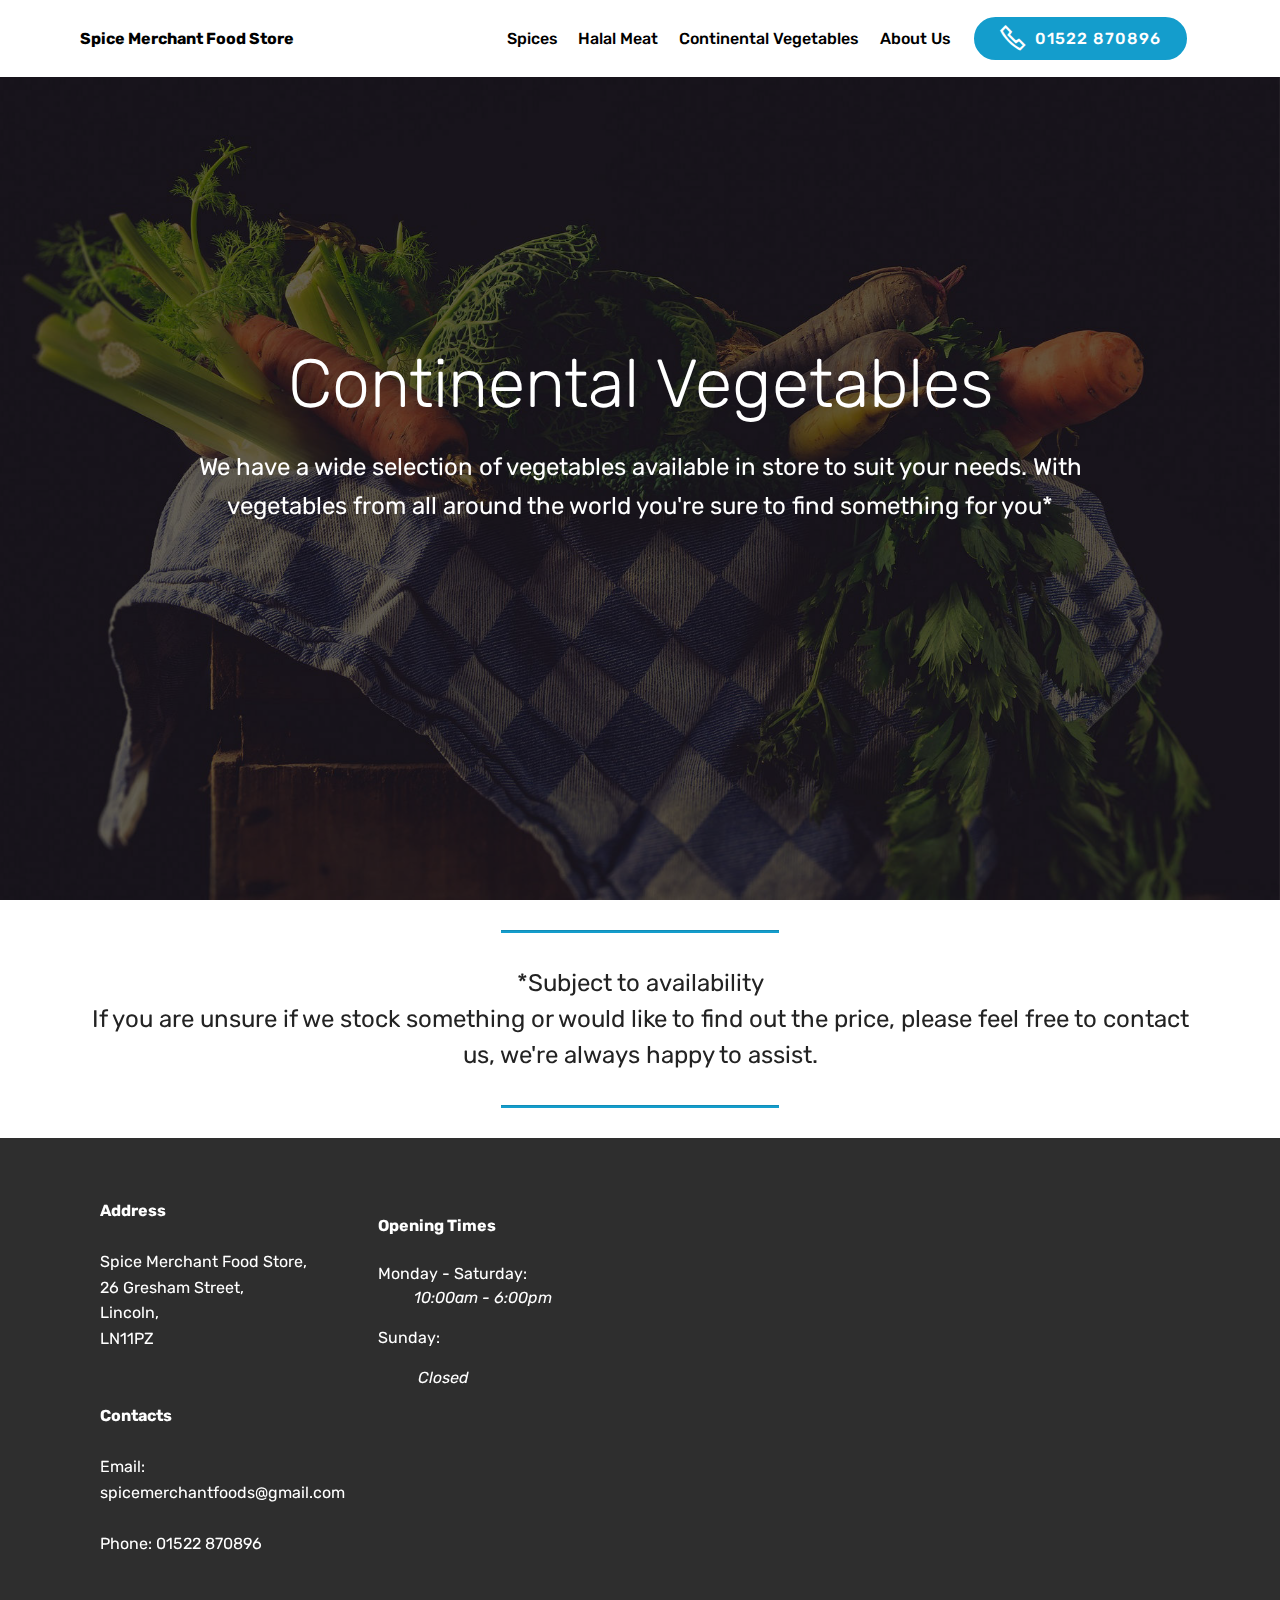
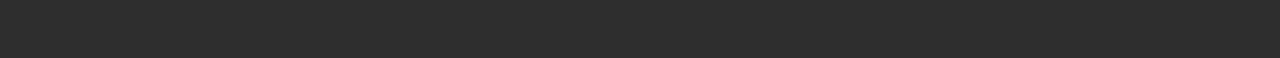
<file: page4.html>
<!DOCTYPE html>
<html >
<head>
  <!-- Site made with Mobirise Website Builder v4.8.10, https://mobirise.com -->
  <meta charset="UTF-8">
  <meta http-equiv="X-UA-Compatible" content="IE=edge">
  <meta name="generator" content="Mobirise v4.8.10, mobirise.com">
  <meta name="viewport" content="width=device-width, initial-scale=1, minimum-scale=1">
  <link rel="shortcut icon" href="assets/images/triangle-png-triangle-png-clipart-2400-128x111.png" type="image/x-icon">
  <meta name="description" content="Website Maker Description">
  <title>Continental Vegetables</title>
  <link rel="stylesheet" href="assets/web/assets/mobirise-icons2/mobirise2.css">
  <link rel="stylesheet" href="assets/web/assets/mobirise-icons/mobirise-icons.css">
  <link rel="stylesheet" href="assets/tether/tether.min.css">
  <link rel="stylesheet" href="assets/bootstrap/css/bootstrap.min.css">
  <link rel="stylesheet" href="assets/bootstrap/css/bootstrap-grid.min.css">
  <link rel="stylesheet" href="assets/bootstrap/css/bootstrap-reboot.min.css">
  <link rel="stylesheet" href="assets/socicon/css/styles.css">
  <link rel="stylesheet" href="assets/dropdown/css/style.css">
  <link rel="stylesheet" href="assets/theme/css/style.css">
  <link rel="stylesheet" href="assets/mobirise/css/mbr-additional.css" type="text/css">
  
  
  
</head>
<body>
  <section class="header5 cid-rdV5AJ24WK mbr-fullscreen mbr-parallax-background" id="header5-g">

    

    <div class="mbr-overlay" style="opacity: 0.6; background-color: rgb(0, 0, 0);">
    </div>
    <div class="container">
        <div class="row justify-content-center">
            <div class="mbr-white col-md-10">
                <h1 class="mbr-section-title align-center pb-3 mbr-fonts-style display-1">
                    Continental Vegetables</h1>
                <p class="mbr-text align-center display-5 pb-3 mbr-fonts-style">We have a wide selection of vegetables available in store to suit your needs. With vegetables from all around the world you're sure to find something for you*</p>
                
            </div>
        </div>
    </div>

    
</section>

<section class="engine"><a href="https://mobirise.info/p">web templates free download</a></section><section class="mbr-section article content9 cid-rdV5Xzr58x" id="content9-h">
    
     

    <div class="container">
        <div class="inner-container" style="width: 100%;">
            <hr class="line" style="width: 25%;">
            <div class="section-text align-center mbr-fonts-style display-5">
                    *Subject to availability<br>If you are unsure if we stock something or would like to find out the price, please feel free to contact us, we're always happy to assist.</div>
            <hr class="line" style="width: 25%;">
        </div>
        </div>
</section>

<section class="menu cid-rdUZhxq6KB" once="menu" id="menu2-b">

    

    <nav class="navbar navbar-expand beta-menu navbar-dropdown align-items-center navbar-fixed-top navbar-toggleable-sm">
        <button class="navbar-toggler navbar-toggler-right" type="button" data-toggle="collapse" data-target="#navbarSupportedContent" aria-controls="navbarSupportedContent" aria-expanded="false" aria-label="Toggle navigation">
            <div class="hamburger">
                <span></span>
                <span></span>
                <span></span>
                <span></span>
            </div>
        </button>
        <div class="menu-logo">
            <div class="navbar-brand">
                
                <span class="navbar-caption-wrap"><a class="navbar-caption text-black display-4" href="index.html">
                        Spice Merchant Food Store</a></span>
            </div>
        </div>
        <div class="collapse navbar-collapse" id="navbarSupportedContent">
            <ul class="navbar-nav nav-dropdown" data-app-modern-menu="true"><li class="nav-item">
                    <a class="nav-link link text-black display-4" href="page1.html">Spices</a>
                </li><li class="nav-item"><a class="nav-link link text-black display-4" href="page2.html">Halal Meat</a></li><li class="nav-item"><a class="nav-link link text-black display-4" href="page4.html">Continental Vegetables</a></li>
                <li class="nav-item">
                    <a class="nav-link link text-black display-4" href="page3.html">
                        About Us
                    </a>
                </li></ul>
            <div class="navbar-buttons mbr-section-btn"><a class="btn btn-sm btn-primary display-4" href="tel:01522 870896"><span class="mobi-mbri mobi-mbri-phone mbr-iconfont mbr-iconfont-btn"></span>01522 870896</a></div>
        </div>
    </nav>
</section>

<section class="cid-rdV5vVgdd6" id="footer2-f">

    

    

    <div class="container">
        <div class="media-container-row content mbr-white">
            <div class="col-12 col-md-3 mbr-fonts-style display-7">
                <p class="mbr-text">
                    <strong>Address</strong>
                    <br>
                    <br>Spice Merchant Food Store,<br>26 Gresham Street,<br>Lincoln,<br>LN11PZ&nbsp;<br><br><br><strong>Contacts</strong>
                    <br>
                    <br>Email: spicemerchantfoods@gmail.com &nbsp; &nbsp; &nbsp; &nbsp; &nbsp; &nbsp; &nbsp; &nbsp; &nbsp; &nbsp;&nbsp;<br>Phone: 01522 870896&nbsp;<br></p>
            </div>
            <div class="col-12 col-md-3 mbr-fonts-style display-7">
                <p class="mbr-text"></p><p>
                    <strong>Opening Times</strong>
                    <br>
                    <br>Monday - Saturday:<br>&nbsp; &nbsp; &nbsp; &nbsp; &nbsp;<em>10:00am - 6:00pm</em></p><p>Sunday:</p><p>&nbsp; &nbsp; &nbsp; &nbsp; &nbsp; <em>Closed</em></p><p></p>
            </div>
            <div class="col-12 col-md-6">
                <div class="google-map"><iframe frameborder="0" style="border:0" src="https://www.google.com/maps/embed?pb=!1m18!1m12!1m3!1d2388.1489066837303!2d-0.5541506841658201!3d53.23310697995549!2m3!1f0!2f0!3f0!3m2!1i1024!2i768!4f13.1!3m3!1m2!1s0x48785b20ab03ff59%3A0x8b0b7f7e04297ce8!2sSpice+Merchant+Food+Store!5e0!3m2!1sen!2suk!4v1546357857554" allowfullscreen=""></iframe></div>
            </div>
        </div>
        
    </div>
</section>


  <script src="assets/web/assets/jquery/jquery.min.js"></script>
  <script src="assets/popper/popper.min.js"></script>
  <script src="assets/tether/tether.min.js"></script>
  <script src="assets/bootstrap/js/bootstrap.min.js"></script>
  <script src="assets/dropdown/js/script.min.js"></script>
  <script src="assets/touchswipe/jquery.touch-swipe.min.js"></script>
  <script src="assets/smoothscroll/smooth-scroll.js"></script>
  <script src="assets/parallax/jarallax.min.js"></script>
  <script src="assets/theme/js/script.js"></script>
  
  
</body>
</html>
</file>
<file: assets/web/assets/mobirise-icons/mobirise-icons.css>
@font-face {
  font-family: 'MobiriseIcons';
  src:  url('mobirise-icons.eot?spat4u');
  src:  url('mobirise-icons.eot?spat4u#iefix') format('embedded-opentype'),
    url('mobirise-icons.ttf?spat4u') format('truetype'),
    url('mobirise-icons.woff?spat4u') format('woff'),
    url('mobirise-icons.svg?spat4u#MobiriseIcons') format('svg');
  font-weight: normal;
  font-style: normal;
}

[class^="mbri-"], [class*=" mbri-"] {
  /* use !important to prevent issues with browser extensions that change fonts */
  font-family: MobiriseIcons !important;
  speak: none;
  font-style: normal;
  font-weight: normal;
  font-variant: normal;
  text-transform: none;
  line-height: 1;

  /* Better Font Rendering =========== */
  -webkit-font-smoothing: antialiased;
  -moz-osx-font-smoothing: grayscale;
}

.mbri-add-submenu:before {
  content: "\e900";
}
.mbri-alert:before {
  content: "\e901";
}
.mbri-align-center:before {
  content: "\e902";
}
.mbri-align-justify:before {
  content: "\e903";
}
.mbri-align-left:before {
  content: "\e904";
}
.mbri-align-right:before {
  content: "\e905";
}
.mbri-android:before {
  content: "\e906";
}
.mbri-apple:before {
  content: "\e907";
}
.mbri-arrow-down:before {
  content: "\e908";
}
.mbri-arrow-next:before {
  content: "\e909";
}
.mbri-arrow-prev:before {
  content: "\e90a";
}
.mbri-arrow-up:before {
  content: "\e90b";
}
.mbri-bold:before {
  content: "\e90c";
}
.mbri-bookmark:before {
  content: "\e90d";
}
.mbri-bootstrap:before {
  content: "\e90e";
}
.mbri-briefcase:before {
  content: "\e90f";
}
.mbri-browse:before {
  content: "\e910";
}
.mbri-bulleted-list:before {
  content: "\e911";
}
.mbri-calendar:before {
  content: "\e912";
}
.mbri-camera:before {
  content: "\e913";
}
.mbri-cart-add:before {
  content: "\e914";
}
.mbri-cart-full:before {
  content: "\e915";
}
.mbri-cash:before {
  content: "\e916";
}
.mbri-change-style:before {
  content: "\e917";
}
.mbri-chat:before {
  content: "\e918";
}
.mbri-clock:before {
  content: "\e919";
}
.mbri-close:before {
  content: "\e91a";
}
.mbri-cloud:before {
  content: "\e91b";
}
.mbri-code:before {
  content: "\e91c";
}
.mbri-contact-form:before {
  content: "\e91d";
}
.mbri-credit-card:before {
  content: "\e91e";
}
.mbri-cursor-click:before {
  content: "\e91f";
}
.mbri-cust-feedback:before {
  content: "\e920";
}
.mbri-database:before {
  content: "\e921";
}
.mbri-delivery:before {
  content: "\e922";
}
.mbri-desktop:before {
  content: "\e923";
}
.mbri-devices:before {
  content: "\e924";
}
.mbri-down:before {
  content: "\e925";
}
.mbri-download:before {
  content: "\e989";
}
.mbri-drag-n-drop:before {
  content: "\e927";
}
.mbri-drag-n-drop2:before {
  content: "\e928";
}
.mbri-edit:before {
  content: "\e929";
}
.mbri-edit2:before {
  content: "\e92a";
}
.mbri-error:before {
  content: "\e92b";
}
.mbri-extension:before {
  content: "\e92c";
}
.mbri-features:before {
  content: "\e92d";
}
.mbri-file:before {
  content: "\e92e";
}
.mbri-flag:before {
  content: "\e92f";
}
.mbri-folder:before {
  content: "\e930";
}
.mbri-gift:before {
  content: "\e931";
}
.mbri-github:before {
  content: "\e932";
}
.mbri-globe:before {
  content: "\e933";
}
.mbri-globe-2:before {
  content: "\e934";
}
.mbri-growing-chart:before {
  content: "\e935";
}
.mbri-hearth:before {
  content: "\e936";
}
.mbri-help:before {
  content: "\e937";
}
.mbri-home:before {
  content: "\e938";
}
.mbri-hot-cup:before {
  content: "\e939";
}
.mbri-idea:before {
  content: "\e93a";
}
.mbri-image-gallery:before {
  content: "\e93b";
}
.mbri-image-slider:before {
  content: "\e93c";
}
.mbri-info:before {
  content: "\e93d";
}
.mbri-italic:before {
  content: "\e93e";
}
.mbri-key:before {
  content: "\e93f";
}
.mbri-laptop:before {
  content: "\e940";
}
.mbri-layers:before {
  content: "\e941";
}
.mbri-left-right:before {
  content: "\e942";
}
.mbri-left:before {
  content: "\e943";
}
.mbri-letter:before {
  content: "\e944";
}
.mbri-like:before {
  content: "\e945";
}
.mbri-link:before {
  content: "\e946";
}
.mbri-lock:before {
  content: "\e947";
}
.mbri-login:before {
  content: "\e948";
}
.mbri-logout:before {
  content: "\e949";
}
.mbri-magic-stick:before {
  content: "\e94a";
}
.mbri-map-pin:before {
  content: "\e94b";
}
.mbri-menu:before {
  content: "\e94c";
}
.mbri-mobile:before {
  content: "\e94d";
}
.mbri-mobile2:before {
  content: "\e94e";
}
.mbri-mobirise:before {
  content: "\e94f";
}
.mbri-more-horizontal:before {
  content: "\e950";
}
.mbri-more-vertical:before {
  content: "\e951";
}
.mbri-music:before {
  content: "\e952";
}
.mbri-new-file:before {
  content: "\e953";
}
.mbri-numbered-list:before {
  content: "\e954";
}
.mbri-opened-folder:before {
  content: "\e955";
}
.mbri-pages:before {
  content: "\e956";
}
.mbri-paper-plane:before {
  content: "\e957";
}
.mbri-paperclip:before {
  content: "\e958";
}
.mbri-photo:before {
  content: "\e959";
}
.mbri-photos:before {
  content: "\e95a";
}
.mbri-pin:before {
  content: "\e95b";
}
.mbri-play:before {
  content: "\e95c";
}
.mbri-plus:before {
  content: "\e95d";
}
.mbri-preview:before {
  content: "\e95e";
}
.mbri-print:before {
  content: "\e95f";
}
.mbri-protect:before {
  content: "\e960";
}
.mbri-question:before {
  content: "\e961";
}
.mbri-quote-left:before {
  content: "\e962";
}
.mbri-quote-right:before {
  content: "\e963";
}
.mbri-refresh:before {
  content: "\e964";
}
.mbri-responsive:before {
  content: "\e965";
}
.mbri-right:before {
  content: "\e966";
}
.mbri-rocket:before {
  content: "\e967";
}
.mbri-sad-face:before {
  content: "\e968";
}
.mbri-sale:before {
  content: "\e969";
}
.mbri-save:before {
  content: "\e96a";
}
.mbri-search:before {
  content: "\e96b";
}
.mbri-setting:before {
  content: "\e96c";
}
.mbri-setting2:before {
  content: "\e96d";
}
.mbri-setting3:before {
  content: "\e96e";
}
.mbri-share:before {
  content: "\e96f";
}
.mbri-shopping-bag:before {
  content: "\e970";
}
.mbri-shopping-basket:before {
  content: "\e971";
}
.mbri-shopping-cart:before {
  content: "\e972";
}
.mbri-sites:before {
  content: "\e973";
}
.mbri-smile-face:before {
  content: "\e974";
}
.mbri-speed:before {
  content: "\e975";
}
.mbri-star:before {
  content: "\e976";
}
.mbri-success:before {
  content: "\e977";
}
.mbri-sun:before {
  content: "\e978";
}
.mbri-sun2:before {
  content: "\e979";
}
.mbri-tablet:before {
  content: "\e97a";
}
.mbri-tablet-vertical:before {
  content: "\e97b";
}
.mbri-target:before {
  content: "\e97c";
}
.mbri-timer:before {
  content: "\e97d";
}
.mbri-to-ftp:before {
  content: "\e97e";
}
.mbri-to-local-drive:before {
  content: "\e97f";
}
.mbri-touch-swipe:before {
  content: "\e980";
}
.mbri-touch:before {
  content: "\e981";
}
.mbri-trash:before {
  content: "\e982";
}
.mbri-underline:before {
  content: "\e983";
}
.mbri-unlink:before {
  content: "\e984";
}
.mbri-unlock:before {
  content: "\e985";
}
.mbri-up-down:before {
  content: "\e986";
}
.mbri-up:before {
  content: "\e987";
}
.mbri-update:before {
  content: "\e988";
}
.mbri-upload:before {
 content: "\e926"; 
}
.mbri-user:before {
  content: "\e98a";
}
.mbri-user2:before {
  content: "\e98b";
}
.mbri-users:before {
  content: "\e98c";
}
.mbri-video:before {
  content: "\e98d";
}
.mbri-video-play:before {
  content: "\e98e";
}
.mbri-watch:before {
  content: "\e98f";
}
.mbri-website-theme:before {
  content: "\e990";
}
.mbri-wifi:before {
  content: "\e991";
}
.mbri-windows:before {
  content: "\e992";
}
.mbri-zoom-out:before {
  content: "\e993";
}
.mbri-redo:before {
  content: "\e994";
}
.mbri-undo:before {
  content: "\e995";
}
</file>
<file: assets/web/assets/mobirise-icons2/mobirise2.css>
@font-face {
  font-family: 'Moririse2';
  src:  url('mobirise2.eot?f2bix4');
  src:  url('mobirise2.eot?f2bix4#iefix') format('embedded-opentype'),
    url('mobirise2.ttf?f2bix4') format('truetype'),
    url('mobirise2.woff?f2bix4') format('woff'),
    url('mobirise2.svg?f2bix4#mobirise2') format('svg');
  font-weight: normal;
  font-style: normal;
}

[class^="mobi-"], [class*=" mobi-"] {
  /* use !important to prevent issues with browser extensions that change fonts */
  font-family: 'Moririse2' !important;
  speak: none;
  font-style: normal;
  font-weight: normal;
  font-variant: normal;
  text-transform: none;
  line-height: 1;

  /* Better Font Rendering =========== */
  -webkit-font-smoothing: antialiased;
  -moz-osx-font-smoothing: grayscale;
}

.mobi-mbri-add-submenu:before {
  content: "\e900";
}
.mobi-mbri-alert:before {
  content: "\e901";
}
.mobi-mbri-align-center:before {
  content: "\e902";
}
.mobi-mbri-align-justify:before {
  content: "\e903";
}
.mobi-mbri-align-left:before {
  content: "\e904";
}
.mobi-mbri-align-right:before {
  content: "\e905";
}
.mobi-mbri-android:before {
  content: "\e906";
}
.mobi-mbri-apple:before {
  content: "\e907";
}
.mobi-mbri-arrow-down:before {
  content: "\e908";
}
.mobi-mbri-arrow-next:before {
  content: "\e909";
}
.mobi-mbri-arrow-prev:before {
  content: "\e90a";
}
.mobi-mbri-arrow-up:before {
  content: "\e90b";
}
.mobi-mbri-bold:before {
  content: "\e90c";
}
.mobi-mbri-bookmark:before {
  content: "\e90d";
}
.mobi-mbri-bootstrap:before {
  content: "\e90e";
}
.mobi-mbri-briefcase:before {
  content: "\e90f";
}
.mobi-mbri-browse:before {
  content: "\e910";
}
.mobi-mbri-bulleted-list:before {
  content: "\e911";
}
.mobi-mbri-calendar:before {
  content: "\e912";
}
.mobi-mbri-camera:before {
  content: "\e913";
}
.mobi-mbri-cart-add:before {
  content: "\e914";
}
.mobi-mbri-cart-full:before {
  content: "\e915";
}
.mobi-mbri-cash:before {
  content: "\e916";
}
.mobi-mbri-change-style:before {
  content: "\e917";
}
.mobi-mbri-chat:before {
  content: "\e918";
}
.mobi-mbri-clock:before {
  content: "\e919";
}
.mobi-mbri-close:before {
  content: "\e91a";
}
.mobi-mbri-cloud:before {
  content: "\e91b";
}
.mobi-mbri-code:before {
  content: "\e91c";
}
.mobi-mbri-contact-form:before {
  content: "\e91d";
}
.mobi-mbri-credit-card:before {
  content: "\e91e";
}
.mobi-mbri-cursor-click:before {
  content: "\e91f";
}
.mobi-mbri-cust-feedback:before {
  content: "\e920";
}
.mobi-mbri-database:before {
  content: "\e921";
}
.mobi-mbri-delivery:before {
  content: "\e922";
}
.mobi-mbri-desktop:before {
  content: "\e923";
}
.mobi-mbri-devices:before {
  content: "\e924";
}
.mobi-mbri-down:before {
  content: "\e925";
}
.mobi-mbri-download-2:before {
  content: "\e926";
}
.mobi-mbri-download:before {
  content: "\e927";
}
.mobi-mbri-drag-n-drop-2:before {
  content: "\e928";
}
.mobi-mbri-drag-n-drop:before {
  content: "\e929";
}
.mobi-mbri-edit-2:before {
  content: "\e92a";
}
.mobi-mbri-edit:before {
  content: "\e92b";
}
.mobi-mbri-error:before {
  content: "\e92c";
}
.mobi-mbri-extension:before {
  content: "\e92d";
}
.mobi-mbri-features:before {
  content: "\e92e";
}
.mobi-mbri-file:before {
  content: "\e92f";
}
.mobi-mbri-flag:before {
  content: "\e930";
}
.mobi-mbri-folder:before {
  content: "\e931";
}
.mobi-mbri-gift:before {
  content: "\e932";
}
.mobi-mbri-github:before {
  content: "\e933";
}
.mobi-mbri-globe-2:before {
  content: "\e934";
}
.mobi-mbri-globe:before {
  content: "\e935";
}
.mobi-mbri-growing-chart:before {
  content: "\e936";
}
.mobi-mbri-hearth:before {
  content: "\e937";
}
.mobi-mbri-help:before {
  content: "\e938";
}
.mobi-mbri-home:before {
  content: "\e939";
}
.mobi-mbri-hot-cup:before {
  content: "\e93a";
}
.mobi-mbri-idea:before {
  content: "\e93b";
}
.mobi-mbri-image-gallery:before {
  content: "\e93c";
}
.mobi-mbri-image-slider:before {
  content: "\e93d";
}
.mobi-mbri-info:before {
  content: "\e93e";
}
.mobi-mbri-italic:before {
  content: "\e93f";
}
.mobi-mbri-key:before {
  content: "\e940";
}
.mobi-mbri-laptop:before {
  content: "\e941";
}
.mobi-mbri-layers:before {
  content: "\e942";
}
.mobi-mbri-left-right:before {
  content: "\e943";
}
.mobi-mbri-left:before {
  content: "\e944";
}
.mobi-mbri-letter:before {
  content: "\e945";
}
.mobi-mbri-like:before {
  content: "\e946";
}
.mobi-mbri-link:before {
  content: "\e947";
}
.mobi-mbri-lock:before {
  content: "\e948";
}
.mobi-mbri-login:before {
  content: "\e949";
}
.mobi-mbri-logout:before {
  content: "\e94a";
}
.mobi-mbri-magic-stick:before {
  content: "\e94b";
}
.mobi-mbri-map-pin:before {
  content: "\e94c";
}
.mobi-mbri-menu:before {
  content: "\e94d";
}
.mobi-mbri-mobile-2:before {
  content: "\e94e";
}
.mobi-mbri-mobile-horizontal:before {
  content: "\e94f";
}
.mobi-mbri-mobile:before {
  content: "\e950";
}
.mobi-mbri-mobirise:before {
  content: "\e951";
}
.mobi-mbri-more-horizontal:before {
  content: "\e952";
}
.mobi-mbri-more-vertical:before {
  content: "\e953";
}
.mobi-mbri-music:before {
  content: "\e954";
}
.mobi-mbri-new-file:before {
  content: "\e955";
}
.mobi-mbri-numbered-list:before {
  content: "\e956";
}
.mobi-mbri-opened-folder:before {
  content: "\e957";
}
.mobi-mbri-pages:before {
  content: "\e958";
}
.mobi-mbri-paper-plane:before {
  content: "\e959";
}
.mobi-mbri-paperclip:before {
  content: "\e95a";
}
.mobi-mbri-phone:before {
  content: "\e95b";
}
.mobi-mbri-photo:before {
  content: "\e95c";
}
.mobi-mbri-photos:before {
  content: "\e95d";
}
.mobi-mbri-pin:before {
  content: "\e95e";
}
.mobi-mbri-play:before {
  content: "\e95f";
}
.mobi-mbri-plus:before {
  content: "\e960";
}
.mobi-mbri-preview:before {
  content: "\e961";
}
.mobi-mbri-print:before {
  content: "\e962";
}
.mobi-mbri-protect:before {
  content: "\e963";
}
.mobi-mbri-question:before {
  content: "\e964";
}
.mobi-mbri-quote-left:before {
  content: "\e965";
}
.mobi-mbri-quote-right:before {
  content: "\e966";
}
.mobi-mbri-redo:before {
  content: "\e967";
}
.mobi-mbri-refresh:before {
  content: "\e968";
}
.mobi-mbri-responsive-2:before {
  content: "\e969";
}
.mobi-mbri-responsive:before {
  content: "\e96a";
}
.mobi-mbri-right:before {
  content: "\e96b";
}
.mobi-mbri-rocket:before {
  content: "\e96c";
}
.mobi-mbri-sad-face:before {
  content: "\e96d";
}
.mobi-mbri-sale:before {
  content: "\e96e";
}
.mobi-mbri-save:before {
  content: "\e96f";
}
.mobi-mbri-search:before {
  content: "\e970";
}
.mobi-mbri-setting-2:before {
  content: "\e971";
}
.mobi-mbri-setting-3:before {
  content: "\e972";
}
.mobi-mbri-setting:before {
  content: "\e973";
}
.mobi-mbri-share:before {
  content: "\e974";
}
.mobi-mbri-shopping-bag:before {
  content: "\e975";
}
.mobi-mbri-shopping-basket:before {
  content: "\e976";
}
.mobi-mbri-shopping-cart:before {
  content: "\e977";
}
.mobi-mbri-sites:before {
  content: "\e978";
}
.mobi-mbri-smile-face:before {
  content: "\e979";
}
.mobi-mbri-speed:before {
  content: "\e97a";
}
.mobi-mbri-star:before {
  content: "\e97b";
}
.mobi-mbri-success:before {
  content: "\e97c";
}
.mobi-mbri-sun:before {
  content: "\e97d";
}
.mobi-mbri-sun2:before {
  content: "\e97e";
}
.mobi-mbri-tablet-vertical:before {
  content: "\e97f";
}
.mobi-mbri-tablet:before {
  content: "\e980";
}
.mobi-mbri-target:before {
  content: "\e981";
}
.mobi-mbri-timer:before {
  content: "\e982";
}
.mobi-mbri-to-ftp:before {
  content: "\e983";
}
.mobi-mbri-to-local-drive:before {
  content: "\e984";
}
.mobi-mbri-touch-swipe:before {
  content: "\e985";
}
.mobi-mbri-touch:before {
  content: "\e986";
}
.mobi-mbri-trash:before {
  content: "\e987";
}
.mobi-mbri-underline:before {
  content: "\e988";
}
.mobi-mbri-undo:before {
  content: "\e989";
}
.mobi-mbri-unlink:before {
  content: "\e98a";
}
.mobi-mbri-unlock:before {
  content: "\e98b";
}
.mobi-mbri-up-down:before {
  content: "\e98c";
}
.mobi-mbri-up:before {
  content: "\e98d";
}
.mobi-mbri-update:before {
  content: "\e98e";
}
.mobi-mbri-upload-2:before {
  content: "\e98f";
}
.mobi-mbri-upload:before {
  content: "\e990";
}
.mobi-mbri-user-2:before {
  content: "\e991";
}
.mobi-mbri-user:before {
  content: "\e992";
}
.mobi-mbri-users:before {
  content: "\e993";
}
.mobi-mbri-video-play:before {
  content: "\e994";
}
.mobi-mbri-video:before {
  content: "\e995";
}
.mobi-mbri-watch:before {
  content: "\e996";
}
.mobi-mbri-website-theme-2:before {
  content: "\e997";
}
.mobi-mbri-website-theme:before {
  content: "\e998";
}
.mobi-mbri-wifi:before {
  content: "\e999";
}
.mobi-mbri-windows:before {
  content: "\e99a";
}
.mobi-mbri-zoom-in:before {
  content: "\e99b";
}
.mobi-mbri-zoom-out:before {
  content: "\e99c";
}
</file>
<file: assets/socicon/css/styles.css>
@charset "UTF-8";

@font-face {
  font-family: "socicon";
  src:url("../fonts/socicon.eot");
  src:url("../fonts/socicon.eot?#iefix") format("embedded-opentype"),
    url("../fonts/socicon.woff") format("woff"),
    url("../fonts/socicon.ttf") format("truetype"),
    url("../fonts/socicon.svg#socicon") format("svg");
  font-weight: normal;
  font-style: normal;

}

[data-icon]:before {
  font-family: "socicon" !important;
  content: attr(data-icon);
  font-style: normal !important;
  font-weight: normal !important;
  font-variant: normal !important;
  text-transform: none !important;
  speak: none;
  line-height: 1;
  -webkit-font-smoothing: antialiased;
  -moz-osx-font-smoothing: grayscale;
}

[class^="socicon-"]:before,
[class*=" socicon-"]:before {
  font-family: "socicon" !important;
  font-style: normal !important;
  font-weight: normal !important;
  font-variant: normal !important;
  text-transform: none !important;
  speak: none;
  line-height: 1;
  -webkit-font-smoothing: antialiased;
  -moz-osx-font-smoothing: grayscale;
}

.socicon-modelmayhem:before {
  content: "\e000";
}
.socicon-mixcloud:before {
  content: "\e001";
}
.socicon-drupal:before {
  content: "\e002";
}
.socicon-swarm:before {
  content: "\e003";
}
.socicon-istock:before {
  content: "\e004";
}
.socicon-yammer:before {
  content: "\e005";
}
.socicon-ello:before {
  content: "\e006";
}
.socicon-stackoverflow:before {
  content: "\e007";
}
.socicon-persona:before {
  content: "\e008";
}
.socicon-triplej:before {
  content: "\e009";
}
.socicon-houzz:before {
  content: "\e00a";
}
.socicon-rss:before {
  content: "\e00b";
}
.socicon-paypal:before {
  content: "\e00c";
}
.socicon-odnoklassniki:before {
  content: "\e00d";
}
.socicon-airbnb:before {
  content: "\e00e";
}
.socicon-periscope:before {
  content: "\e00f";
}
.socicon-outlook:before {
  content: "\e010";
}
.socicon-coderwall:before {
  content: "\e011";
}
.socicon-tripadvisor:before {
  content: "\e012";
}
.socicon-appnet:before {
  content: "\e013";
}
.socicon-goodreads:before {
  content: "\e014";
}
.socicon-tripit:before {
  content: "\e015";
}
.socicon-lanyrd:before {
  content: "\e016";
}
.socicon-slideshare:before {
  content: "\e017";
}
.socicon-buffer:before {
  content: "\e018";
}
.socicon-disqus:before {
  content: "\e019";
}
.socicon-vkontakte:before {
  content: "\e01a";
}
.socicon-whatsapp:before {
  content: "\e01b";
}
.socicon-patreon:before {
  content: "\e01c";
}
.socicon-storehouse:before {
  content: "\e01d";
}
.socicon-pocket:before {
  content: "\e01e";
}
.socicon-mail:before {
  content: "\e01f";
}
.socicon-blogger:before {
  content: "\e020";
}
.socicon-technorati:before {
  content: "\e021";
}
.socicon-reddit:before {
  content: "\e022";
}
.socicon-dribbble:before {
  content: "\e023";
}
.socicon-stumbleupon:before {
  content: "\e024";
}
.socicon-digg:before {
  content: "\e025";
}
.socicon-envato:before {
  content: "\e026";
}
.socicon-behance:before {
  content: "\e027";
}
.socicon-delicious:before {
  content: "\e028";
}
.socicon-deviantart:before {
  content: "\e029";
}
.socicon-forrst:before {
  content: "\e02a";
}
.socicon-play:before {
  content: "\e02b";
}
.socicon-zerply:before {
  content: "\e02c";
}
.socicon-wikipedia:before {
  content: "\e02d";
}
.socicon-apple:before {
  content: "\e02e";
}
.socicon-flattr:before {
  content: "\e02f";
}
.socicon-github:before {
  content: "\e030";
}
.socicon-renren:before {
  content: "\e031";
}
.socicon-friendfeed:before {
  content: "\e032";
}
.socicon-newsvine:before {
  content: "\e033";
}
.socicon-identica:before {
  content: "\e034";
}
.socicon-bebo:before {
  content: "\e035";
}
.socicon-zynga:before {
  content: "\e036";
}
.socicon-steam:before {
  content: "\e037";
}
.socicon-xbox:before {
  content: "\e038";
}
.socicon-windows:before {
  content: "\e039";
}
.socicon-qq:before {
  content: "\e03a";
}
.socicon-douban:before {
  content: "\e03b";
}
.socicon-meetup:before {
  content: "\e03c";
}
.socicon-playstation:before {
  content: "\e03d";
}
.socicon-android:before {
  content: "\e03e";
}
.socicon-snapchat:before {
  content: "\e03f";
}
.socicon-twitter:before {
  content: "\e040";
}
.socicon-facebook:before {
  content: "\e041";
}
.socicon-googleplus:before {
  content: "\e042";
}
.socicon-pinterest:before {
  content: "\e043";
}
.socicon-foursquare:before {
  content: "\e044";
}
.socicon-yahoo:before {
  content: "\e045";
}
.socicon-skype:before {
  content: "\e046";
}
.socicon-yelp:before {
  content: "\e047";
}
.socicon-feedburner:before {
  content: "\e048";
}
.socicon-linkedin:before {
  content: "\e049";
}
.socicon-viadeo:before {
  content: "\e04a";
}
.socicon-xing:before {
  content: "\e04b";
}
.socicon-myspace:before {
  content: "\e04c";
}
.socicon-soundcloud:before {
  content: "\e04d";
}
.socicon-spotify:before {
  content: "\e04e";
}
.socicon-grooveshark:before {
  content: "\e04f";
}
.socicon-lastfm:before {
  content: "\e050";
}
.socicon-youtube:before {
  content: "\e051";
}
.socicon-vimeo:before {
  content: "\e052";
}
.socicon-dailymotion:before {
  content: "\e053";
}
.socicon-vine:before {
  content: "\e054";
}
.socicon-flickr:before {
  content: "\e055";
}
.socicon-500px:before {
  content: "\e056";
}
.socicon-wordpress:before {
  content: "\e058";
}
.socicon-tumblr:before {
  content: "\e059";
}
.socicon-twitch:before {
  content: "\e05a";
}
.socicon-8tracks:before {
  content: "\e05b";
}
.socicon-amazon:before {
  content: "\e05c";
}
.socicon-icq:before {
  content: "\e05d";
}
.socicon-smugmug:before {
  content: "\e05e";
}
.socicon-ravelry:before {
  content: "\e05f";
}
.socicon-weibo:before {
  content: "\e060";
}
.socicon-baidu:before {
  content: "\e061";
}
.socicon-angellist:before {
  content: "\e062";
}
.socicon-ebay:before {
  content: "\e063";
}
.socicon-imdb:before {
  content: "\e064";
}
.socicon-stayfriends:before {
  content: "\e065";
}
.socicon-residentadvisor:before {
  content: "\e066";
}
.socicon-google:before {
  content: "\e067";
}
.socicon-yandex:before {
  content: "\e068";
}
.socicon-sharethis:before {
  content: "\e069";
}
.socicon-bandcamp:before {
  content: "\e06a";
}
.socicon-itunes:before {
  content: "\e06b";
}
.socicon-deezer:before {
  content: "\e06c";
}
.socicon-telegram:before {
  content: "\e06e";
}
.socicon-openid:before {
  content: "\e06f";
}
.socicon-amplement:before {
  content: "\e070";
}
.socicon-viber:before {
  content: "\e071";
}
.socicon-zomato:before {
  content: "\e072";
}
.socicon-draugiem:before {
  content: "\e074";
}
.socicon-endomodo:before {
  content: "\e075";
}
.socicon-filmweb:before {
  content: "\e076";
}
.socicon-stackexchange:before {
  content: "\e077";
}
.socicon-wykop:before {
  content: "\e078";
}
.socicon-teamspeak:before {
  content: "\e079";
}
.socicon-teamviewer:before {
  content: "\e07a";
}
.socicon-ventrilo:before {
  content: "\e07b";
}
.socicon-younow:before {
  content: "\e07c";
}
.socicon-raidcall:before {
  content: "\e07d";
}
.socicon-mumble:before {
  content: "\e07e";
}
.socicon-medium:before {
  content: "\e06d";
}
.socicon-bebee:before {
  content: "\e07f";
}
.socicon-hitbox:before {
  content: "\e080";
}
.socicon-reverbnation:before {
  content: "\e081";
}
.socicon-formulr:before {
  content: "\e082";
}
.socicon-instagram:before {
  content: "\e057";
}
.socicon-battlenet:before {
  content: "\e083";
}
.socicon-chrome:before {
  content: "\e084";
}
.socicon-discord:before {
  content: "\e086";
}
.socicon-issuu:before {
  content: "\e087";
}
.socicon-macos:before {
  content: "\e088";
}
.socicon-firefox:before {
  content: "\e089";
}
.socicon-opera:before {
  content: "\e08d";
}
.socicon-keybase:before {
  content: "\e090";
}
.socicon-alliance:before {
  content: "\e091";
}
.socicon-livejournal:before {
  content: "\e092";
}
.socicon-googlephotos:before {
  content: "\e093";
}
.socicon-horde:before {
  content: "\e094";
}
.socicon-etsy:before {
  content: "\e095";
}
.socicon-zapier:before {
  content: "\e096";
}
.socicon-google-scholar:before {
  content: "\e097";
}
.socicon-researchgate:before {
  content: "\e098";
}
.socicon-wechat:before {
  content: "\e099";
}
.socicon-strava:before {
  content: "\e09a";
}
.socicon-line:before {
  content: "\e09b";
}
.socicon-lyft:before {
  content: "\e09c";
}
.socicon-uber:before {
  content: "\e09d";
}
.socicon-songkick:before {
  content: "\e09e";
}
.socicon-viewbug:before {
  content: "\e09f";
}
.socicon-googlegroups:before {
  content: "\e0a0";
}
.socicon-quora:before {
  content: "\e073";
}
.socicon-diablo:before {
  content: "\e085";
}
.socicon-blizzard:before {
  content: "\e0a1";
}
.socicon-hearthstone:before {
  content: "\e08b";
}
.socicon-heroes:before {
  content: "\e08a";
}
.socicon-overwatch:before {
  content: "\e08c";
}
.socicon-warcraft:before {
  content: "\e08e";
}
.socicon-starcraft:before {
  content: "\e08f";
}
.socicon-beam:before {
  content: "\e0a2";
}
.socicon-curse:before {
  content: "\e0a3";
}
.socicon-player:before {
  content: "\e0a4";
}
.socicon-streamjar:before {
  content: "\e0a5";
}
.socicon-nintendo:before {
  content: "\e0a6";
}
.socicon-hellocoton:before {
  content: "\e0a7";
}
</file>
<file: assets/dropdown/css/style.css>
.navbar-dropdown {
  left: 0;
  padding: 0;
  position: absolute;
  right: 0;
  top: 0;
  transition: all 0.45s ease;
  z-index: 1030;
  background: #282828; }
  .navbar-dropdown .navbar-logo {
    margin-right: 0.8rem;
    transition: margin 0.3s ease-in-out;
    vertical-align: middle; }
    .navbar-dropdown .navbar-logo img {
      height: 3.125rem;
      transition: all 0.3s ease-in-out; }
    .navbar-dropdown .navbar-logo.mbr-iconfont {
      font-size: 3.125rem;
      line-height: 3.125rem; }
  .navbar-dropdown .navbar-caption {
    font-weight: 700;
    white-space: normal;
    vertical-align: -4px;
    line-height: 3.125rem !important; }
    .navbar-dropdown .navbar-caption, .navbar-dropdown .navbar-caption:hover {
      color: inherit;
      text-decoration: none; }
  .navbar-dropdown .mbr-iconfont + .navbar-caption {
    vertical-align: -1px; }
  .navbar-dropdown.navbar-fixed-top {
    position: fixed; }
  .navbar-dropdown .navbar-brand span {
    vertical-align: -4px; }
  .navbar-dropdown.bg-color.transparent {
    background: none; }
  .navbar-dropdown.navbar-short .navbar-brand {
    padding: 0.625rem 0; }
    .navbar-dropdown.navbar-short .navbar-brand span {
      vertical-align: -1px; }
  .navbar-dropdown.navbar-short .navbar-caption {
    line-height: 2.375rem !important;
    vertical-align: -2px; }
  .navbar-dropdown.navbar-short .navbar-logo {
    margin-right: 0.5rem; }
    .navbar-dropdown.navbar-short .navbar-logo img {
      height: 2.375rem; }
    .navbar-dropdown.navbar-short .navbar-logo.mbr-iconfont {
      font-size: 2.375rem;
      line-height: 2.375rem; }
  .navbar-dropdown.navbar-short .mbr-table-cell {
    height: 3.625rem; }
  .navbar-dropdown .navbar-close {
    left: 0.6875rem;
    position: fixed;
    top: 0.75rem;
    z-index: 1000; }
  .navbar-dropdown .hamburger-icon {
    content: "";
    display: inline-block;
    vertical-align: middle;
    width: 16px;
    -webkit-box-shadow: 0 -6px 0 1px #282828,0 0 0 1px #282828,0 6px 0 1px #282828;
    -moz-box-shadow: 0 -6px 0 1px #282828,0 0 0 1px #282828,0 6px 0 1px #282828;
    box-shadow: 0 -6px 0 1px #282828,0 0 0 1px #282828,0 6px 0 1px #282828; }

.dropdown-menu .dropdown-toggle[data-toggle="dropdown-submenu"]::after {
  border-bottom: 0.35em solid transparent;
  border-left: 0.35em solid;
  border-right: 0;
  border-top: 0.35em solid transparent;
  margin-left: 0.3rem; }

.dropdown-menu .dropdown-item:focus {
  outline: 0; }

.nav-dropdown {
  font-size: 0.75rem;
  font-weight: 500;
  height: auto !important; }
  .nav-dropdown .nav-btn {
    padding-left: 1rem; }
  .nav-dropdown .link {
    margin: .667em 1.667em;
    font-weight: 500;
    padding: 0;
    transition: color .2s ease-in-out; }
    .nav-dropdown .link.dropdown-toggle {
      margin-right: 2.583em; }
      .nav-dropdown .link.dropdown-toggle::after {
        margin-left: .25rem;
        border-top: 0.35em solid;
        border-right: 0.35em solid transparent;
        border-left: 0.35em solid transparent;
        border-bottom: 0; }
      .nav-dropdown .link.dropdown-toggle[aria-expanded="true"] {
        margin: 0;
        padding: 0.667em 3.263em  0.667em 1.667em; }
  .nav-dropdown .link::after,
  .nav-dropdown .dropdown-item::after {
    color: inherit; }
  .nav-dropdown .btn {
    font-size: 0.75rem;
    font-weight: 700;
    letter-spacing: 0;
    margin-bottom: 0;
    padding-left: 1.25rem;
    padding-right: 1.25rem; }
  .nav-dropdown .dropdown-menu {
    border-radius: 0;
    border: 0;
    left: 0;
    margin: 0;
    padding-bottom: 1.25rem;
    padding-top: 1.25rem;
    position: relative; }
  .nav-dropdown .dropdown-submenu {
    margin-left: 0.125rem;
    top: 0; }
  .nav-dropdown .dropdown-item {
    font-weight: 500;
    line-height: 2;
    padding: 0.3846em 4.615em 0.3846em 1.5385em;
    position: relative;
    transition: color .2s ease-in-out, background-color .2s ease-in-out; }
    .nav-dropdown .dropdown-item::after {
      margin-top: -0.3077em;
      position: absolute;
      right: 1.1538em;
      top: 50%; }
    .nav-dropdown .dropdown-item:focus, .nav-dropdown .dropdown-item:hover {
      background: none; }

@media (max-width: 767px) {
  .nav-dropdown.navbar-toggleable-sm {
    bottom: 0;
    display: none;
    left: 0;
    overflow-x: hidden;
    position: fixed;
    top: 0;
    transform: translateX(-100%);
    -ms-transform: translateX(-100%);
    -webkit-transform: translateX(-100%);
    width: 18.75rem;
    z-index: 999; } }
.nav-dropdown.navbar-toggleable-xl {
  bottom: 0;
  display: none;
  left: 0;
  overflow-x: hidden;
  position: fixed;
  top: 0;
  transform: translateX(-100%);
  -ms-transform: translateX(-100%);
  -webkit-transform: translateX(-100%);
  width: 18.75rem;
  z-index: 999; }

.nav-dropdown-sm {
  display: block !important;
  overflow-x: hidden;
  overflow: auto;
  padding-top: 3.875rem; }
  .nav-dropdown-sm::after {
    content: "";
    display: block;
    height: 3rem;
    width: 100%; }
  .nav-dropdown-sm.collapse.in ~ .navbar-close {
    display: block !important; }
  .nav-dropdown-sm.collapsing, .nav-dropdown-sm.collapse.in {
    transform: translateX(0);
    -ms-transform: translateX(0);
    -webkit-transform: translateX(0);
    transition: all 0.25s ease-out;
    -webkit-transition: all 0.25s ease-out;
    background: #282828; }
  .nav-dropdown-sm.collapsing[aria-expanded="false"] {
    transform: translateX(-100%);
    -ms-transform: translateX(-100%);
    -webkit-transform: translateX(-100%); }
  .nav-dropdown-sm .nav-item {
    display: block;
    margin-left: 0 !important;
    padding-left: 0; }
  .nav-dropdown-sm .link,
  .nav-dropdown-sm .dropdown-item {
    border-top: 1px dotted rgba(255, 255, 255, 0.1);
    font-size: 0.8125rem;
    line-height: 1.6;
    margin: 0 !important;
    padding: 0.875rem 2.4rem 0.875rem 1.5625rem !important;
    position: relative;
    white-space: normal; }
    .nav-dropdown-sm .link:focus, .nav-dropdown-sm .link:hover,
    .nav-dropdown-sm .dropdown-item:focus,
    .nav-dropdown-sm .dropdown-item:hover {
      background: rgba(0, 0, 0, 0.2) !important;
      color: #c0a375; }
  .nav-dropdown-sm .nav-btn {
    position: relative;
    padding: 1.5625rem 1.5625rem 0 1.5625rem; }
    .nav-dropdown-sm .nav-btn::before {
      border-top: 1px dotted rgba(255, 255, 255, 0.1);
      content: "";
      left: 0;
      position: absolute;
      top: 0;
      width: 100%; }
    .nav-dropdown-sm .nav-btn + .nav-btn {
      padding-top: 0.625rem; }
      .nav-dropdown-sm .nav-btn + .nav-btn::before {
        display: none; }
  .nav-dropdown-sm .btn {
    padding: 0.625rem 0; }
  .nav-dropdown-sm .dropdown-toggle[data-toggle="dropdown-submenu"]::after {
    margin-left: .25rem;
    border-top: 0.35em solid;
    border-right: 0.35em solid transparent;
    border-left: 0.35em solid transparent;
    border-bottom: 0; }
  .nav-dropdown-sm .dropdown-toggle[data-toggle="dropdown-submenu"][aria-expanded="true"]::after {
    border-top: 0;
    border-right: 0.35em solid transparent;
    border-left: 0.35em solid transparent;
    border-bottom: 0.35em solid; }
  .nav-dropdown-sm .dropdown-menu {
    margin: 0;
    padding: 0;
    position: relative;
    top: 0;
    left: 0;
    width: 100%;
    border: 0;
    float: none;
    border-radius: 0;
    background: none; }
  .nav-dropdown-sm .dropdown-submenu {
    left: 100%;
    margin-left: 0.125rem;
    margin-top: -1.25rem;
    top: 0; }

.navbar-toggleable-sm .nav-dropdown .dropdown-menu {
  position: absolute; }

.navbar-toggleable-sm .nav-dropdown .dropdown-submenu {
  left: 100%;
  margin-left: 0.125rem;
  margin-top: -1.25rem;
  top: 0; }

.navbar-toggleable-sm.opened .nav-dropdown .dropdown-menu {
  position: relative; }

.navbar-toggleable-sm.opened .nav-dropdown .dropdown-submenu {
  left: 0;
  margin-left: 00rem;
  margin-top: 0rem;
  top: 0; }

.is-builder .nav-dropdown.collapsing {
  transition: none !important; }

/*# sourceMappingURL=style.css.map */
</file>
<file: assets/theme/css/style.css>
/*!
 * Mobirise v4 theme (https://mobirise.com/)
 * Copyright 2017 Mobirise
 */
section {
  background-color: #eeeeee; }

section,
.container,
.container-fluid {
  position: relative;
  word-wrap: break-word; }

a.mbr-iconfont:hover {
  text-decoration: none; }

.article .lead p, .article .lead ul, .article .lead ol, .article .lead pre, .article .lead blockquote {
  margin-bottom: 0; }

a {
  font-style: normal;
  font-weight: 400;
  cursor: pointer; }
  a, a:hover {
    text-decoration: none; }

figure {
  margin-bottom: 0; }

body {
  color: #232323; }

h1, h2, h3, h4, h5, h6,
.h1, .h2, .h3, .h4, .h5, .h6,
.display-1, .display-2, .display-3, .display-4 {
  line-height: 1;
  word-break: break-word;
  word-wrap: break-word; }

b, strong {
  font-weight: bold; }

blockquote {
  padding: 10px 0 10px 20px;
  position: relative;
  border-left: 2px solid;
  border-color: #ff3366; }

input:-webkit-autofill, input:-webkit-autofill:hover, input:-webkit-autofill:focus, input:-webkit-autofill:active {
  transition-delay: 9999s;
  transition-property: background-color, color; }

textarea[type="hidden"] {
  display: none; }

body {
  position: relative; }

section {
  background-position: 50% 50%;
  background-repeat: no-repeat;
  background-size: cover; }
  section .mbr-background-video,
  section .mbr-background-video-preview {
    position: absolute;
    bottom: 0;
    left: 0;
    right: 0;
    top: 0; }

.hidden {
  visibility: hidden; }

.mbr-z-index20 {
  z-index: 20; }

/*! Base colors */
.mbr-white {
  color: #ffffff; }

.mbr-black {
  color: #000000; }

.mbr-bg-white {
  background-color: #ffffff; }

.mbr-bg-black {
  background-color: #000000; }

/*! Text-aligns */
.align-left {
  text-align: left; }

.align-center {
  text-align: center; }

.align-right {
  text-align: right; }

@media (max-width: 767px) {
  .align-left, .align-center, .align-right, .mbr-section-btn, .mbr-section-title {
    text-align: center; } }
/*! Font-weight  */
.mbr-light {
  font-weight: 300; }

.mbr-regular {
  font-weight: 400; }

.mbr-semibold {
  font-weight: 500; }

.mbr-bold {
  font-weight: 700; }

/*! Media  */
.media-size-item {
  -webkit-flex: 1 1 auto;
  -moz-flex: 1 1 auto;
  -ms-flex: 1 1 auto;
  -o-flex: 1 1 auto;
  flex: 1 1 auto; }

.media-content {
  -webkit-flex-basis: 100%;
  flex-basis: 100%; }

.media-container-row {
  display: -ms-flexbox;
  display: -webkit-flex;
  display: flex;
  -webkit-flex-direction: row;
  -ms-flex-direction: row;
  flex-direction: row;
  -webkit-flex-wrap: wrap;
  -ms-flex-wrap: wrap;
  flex-wrap: wrap;
  -webkit-justify-content: center;
  -ms-flex-pack: center;
  justify-content: center;
  -webkit-align-content: center;
  -ms-flex-line-pack: center;
  align-content: center;
  -webkit-align-items: start;
  -ms-flex-align: start;
  align-items: start; }
  .media-container-row .media-size-item {
    width: 400px; }

.media-container-column {
  display: -ms-flexbox;
  display: -webkit-flex;
  display: flex;
  -webkit-flex-direction: column;
  -ms-flex-direction: column;
  flex-direction: column;
  -webkit-flex-wrap: wrap;
  -ms-flex-wrap: wrap;
  flex-wrap: wrap;
  -webkit-justify-content: center;
  -ms-flex-pack: center;
  justify-content: center;
  -webkit-align-content: center;
  -ms-flex-line-pack: center;
  align-content: center;
  -webkit-align-items: stretch;
  -ms-flex-align: stretch;
  align-items: stretch; }
  .media-container-column > * {
    width: 100%; }

@media (min-width: 992px) {
  .media-container-row {
    -webkit-flex-wrap: nowrap;
    -ms-flex-wrap: nowrap;
    flex-wrap: nowrap; } }
figure {
  overflow: hidden; }

figure[mbr-media-size] {
  transition: width 0.1s; }

.mbr-figure img, .mbr-figure iframe {
  display: block;
  width: 100%; }

.card {
  background-color: transparent;
  border: none; }

.card-img {
  text-align: center;
  flex-shrink: 0;
  -webkit-flex-shrink: 0; }

.media {
  max-width: 100%;
  margin: 0 auto; }

.mbr-figure {
  -ms-flex-item-align: center;
  -ms-grid-row-align: center;
  -webkit-align-self: center;
  align-self: center; }

.media-container > div {
  max-width: 100%; }

.mbr-figure img, .card-img img {
  width: 100%; }

@media (max-width: 991px) {
  .media-size-item {
    width: auto !important; }

  .media {
    width: auto; }

  .mbr-figure {
    width: 100% !important; } }
/*! Buttons */
.mbr-section-btn {
  margin-left: -.25rem;
  margin-right: -.25rem;
  font-size: 0; }

nav .mbr-section-btn {
  margin-left: 0rem;
  margin-right: 0rem; }

/*! Btn icon margin */
.btn .mbr-iconfont, .btn.btn-sm .mbr-iconfont {
  cursor: pointer;
  margin-right: 0.5rem; }

.btn.btn-md .mbr-iconfont, .btn.btn-md .mbr-iconfont {
  margin-right: 0.8rem; }

.mbr-regular {
  font-weight: 400; }

.mbr-semibold {
  font-weight: 500; }

.mbr-bold {
  font-weight: 700; }

[type="submit"] {
  -webkit-appearance: none; }

/*! Full-screen */
.mbr-fullscreen .mbr-overlay {
  min-height: 100vh; }

.mbr-fullscreen {
  display: flex;
  display: -webkit-flex;
  display: -moz-flex;
  display: -ms-flex;
  display: -o-flex;
  align-items: center;
  -webkit-align-items: center;
  min-height: 100vh;
  padding-top: 3rem;
  padding-bottom: 3rem; }

/*! Map */
.map {
  height: 25rem;
  position: relative; }
  .map iframe {
    width: 100%;
    height: 100%; }

/* Form */
.form-asterisk {
  font-family: initial;
  position: absolute;
  top: -2px;
  font-weight: normal; }

/*! Scroll to top arrow */
.mbr-arrow-up {
  bottom: 25px;
  right: 90px;
  position: fixed;
  text-align: right;
  z-index: 5000;
  color: #ffffff;
  font-size: 32px;
  transform: rotate(180deg);
  -webkit-transform: rotate(180deg); }

.mbr-arrow-up a {
  background: rgba(0, 0, 0, 0.2);
  border-radius: 3px;
  color: #fff;
  display: inline-block;
  height: 60px;
  width: 60px;
  outline-style: none !important;
  position: relative;
  text-decoration: none;
  transition: all .3s ease-in-out;
  cursor: pointer;
  text-align: center; }
  .mbr-arrow-up a:hover {
    background-color: rgba(0, 0, 0, 0.4); }
  .mbr-arrow-up a i {
    line-height: 60px; }

.mbr-arrow-up-icon {
  display: block;
  color: #fff; }

.mbr-arrow-up-icon::before {
  content: "\203a";
  display: inline-block;
  font-family: serif;
  font-size: 32px;
  line-height: 1;
  font-style: normal;
  position: relative;
  top: 6px;
  left: -4px;
  -webkit-transform: rotate(-90deg);
  transform: rotate(-90deg); }

/*! Arrow Down */
.mbr-arrow {
  position: absolute;
  bottom: 45px;
  left: 50%;
  width: 60px;
  height: 60px;
  cursor: pointer;
  background-color: rgba(80, 80, 80, 0.5);
  border-radius: 50%;
  -webkit-transform: translateX(-50%);
  transform: translateX(-50%); }
  .mbr-arrow > a {
    display: inline-block;
    text-decoration: none;
    outline-style: none;
    -webkit-animation: arrowdown 1.7s ease-in-out infinite;
    animation: arrowdown 1.7s ease-in-out infinite; }
    .mbr-arrow > a > i {
      position: absolute;
      top: -2px;
      left: 15px;
      font-size: 2rem; }

@keyframes arrowdown {
  0% {
    transform: translateY(0px);
    -webkit-transform: translateY(0px); }
  50% {
    transform: translateY(-5px);
    -webkit-transform: translateY(-5px); }
  100% {
    transform: translateY(0px);
    -webkit-transform: translateY(0px); } }
@-webkit-keyframes arrowdown {
  0% {
    transform: translateY(0px);
    -webkit-transform: translateY(0px); }
  50% {
    transform: translateY(-5px);
    -webkit-transform: translateY(-5px); }
  100% {
    transform: translateY(0px);
    -webkit-transform: translateY(0px); } }
@media (max-width: 500px) {
  .mbr-arrow-up {
    left: 50%;
    right: auto;
    transform: translateX(-50%) rotate(180deg);
    -webkit-transform: translateX(-50%) rotate(180deg); } }
/*Gradients animation*/
@keyframes gradient-animation {
  from {
    background-position: 0% 100%;
    animation-timing-function: ease-in-out; }
  to {
    background-position: 100% 0%;
    animation-timing-function: ease-in-out; } }
@-webkit-keyframes gradient-animation {
  from {
    background-position: 0% 100%;
    animation-timing-function: ease-in-out; }
  to {
    background-position: 100% 0%;
    animation-timing-function: ease-in-out; } }
.bg-gradient {
  background-size: 200% 200%;
  animation: gradient-animation 5s infinite alternate;
  -webkit-animation: gradient-animation 5s infinite alternate; }

.menu .navbar-brand {
  display: -webkit-flex; }
  .menu .navbar-brand span {
    display: flex;
    display: -webkit-flex; }
  .menu .navbar-brand .navbar-caption-wrap {
    display: -webkit-flex; }
  .menu .navbar-brand .navbar-logo img {
    display: -webkit-flex; }
@media (min-width: 768px) and (max-width: 991px) {
  .menu .navbar-toggleable-sm .navbar-nav {
    display: -webkit-box;
    display: -webkit-flex;
    display: -ms-flexbox; } }
@media (min-width: 992px) {
  .menu .navbar-nav.nav-dropdown {
    display: -webkit-flex; }
  .menu .navbar-toggleable-sm .navbar-collapse {
    display: -webkit-flex !important; } }
@media (max-width: 767px) {
  .menu .navbar-collapse {
    overflow-y: auto;
    max-height: 80vh; }
  .menu .dropdown-menu {
    max-height: 60vh;
    overflow-y: auto; } }

.navbar {
  display: -webkit-flex;
  -webkit-flex-wrap: wrap;
  -webkit-align-items: center;
  -webkit-justify-content: space-between; }

.navbar-collapse {
  -webkit-flex-basis: 100%;
  -webkit-flex-grow: 1;
  -webkit-align-items: center; }

.nav-dropdown .link {
  padding: .667em 1.667em !important;
  margin: 0 !important; }

.nav {
  display: -webkit-flex;
  -webkit-flex-wrap: wrap; }

.row {
  display: -webkit-flex;
  -webkit-flex-wrap: wrap; }

.justify-content-center {
  -webkit-justify-content: center; }

.form-inline {
  display: -webkit-flex;
  -webkit-flex-flow: row wrap;
  -webkit-align-items: center; }

.card-wrapper {
  -webkit-flex: 1; }

.carousel-control {
  z-index: 10;
  display: -webkit-flex;
  -webkit-align-items: center;
  -webkit-justify-content: center; }

.carousel-controls {
  display: -webkit-flex; }

.media {
  display: -webkit-flex; }

/*# sourceMappingURL=style.css.map */
.engine {
	position: absolute;
	text-indent: -2400px;
	text-align: center;
	padding: 0;
	top: 0;
	left: -2400px;
}
</file>
<file: assets/mobirise/css/mbr-additional.css>
@import url(https://fonts.googleapis.com/css?family=Rubik:300,300i,400,400i,500,500i,700,700i,900,900i);





body {
  font-style: normal;
  line-height: 1.5;
}
.mbr-section-title {
  font-style: normal;
  line-height: 1.2;
}
.mbr-section-subtitle {
  line-height: 1.3;
}
.mbr-text {
  font-style: normal;
  line-height: 1.6;
}
.display-1 {
  font-family: 'Rubik', sans-serif;
  font-size: 4.25rem;
}
.display-1 > .mbr-iconfont {
  font-size: 6.8rem;
}
.display-2 {
  font-family: 'Rubik', sans-serif;
  font-size: 3rem;
}
.display-2 > .mbr-iconfont {
  font-size: 4.8rem;
}
.display-4 {
  font-family: 'Rubik', sans-serif;
  font-size: 1rem;
}
.display-4 > .mbr-iconfont {
  font-size: 1.6rem;
}
.display-5 {
  font-family: 'Rubik', sans-serif;
  font-size: 1.5rem;
}
.display-5 > .mbr-iconfont {
  font-size: 2.4rem;
}
.display-7 {
  font-family: 'Rubik', sans-serif;
  font-size: 1rem;
}
.display-7 > .mbr-iconfont {
  font-size: 1.6rem;
}
/* ---- Fluid typography for mobile devices ---- */
/* 1.4 - font scale ratio ( bootstrap == 1.42857 ) */
/* 100vw - current viewport width */
/* (48 - 20)  48 == 48rem == 768px, 20 == 20rem == 320px(minimal supported viewport) */
/* 0.65 - min scale variable, may vary */
@media (max-width: 768px) {
  .display-1 {
    font-size: 3.4rem;
    font-size: calc( 2.1374999999999997rem + (4.25 - 2.1374999999999997) * ((100vw - 20rem) / (48 - 20)));
    line-height: calc( 1.4 * (2.1374999999999997rem + (4.25 - 2.1374999999999997) * ((100vw - 20rem) / (48 - 20))));
  }
  .display-2 {
    font-size: 2.4rem;
    font-size: calc( 1.7rem + (3 - 1.7) * ((100vw - 20rem) / (48 - 20)));
    line-height: calc( 1.4 * (1.7rem + (3 - 1.7) * ((100vw - 20rem) / (48 - 20))));
  }
  .display-4 {
    font-size: 0.8rem;
    font-size: calc( 1rem + (1 - 1) * ((100vw - 20rem) / (48 - 20)));
    line-height: calc( 1.4 * (1rem + (1 - 1) * ((100vw - 20rem) / (48 - 20))));
  }
  .display-5 {
    font-size: 1.2rem;
    font-size: calc( 1.175rem + (1.5 - 1.175) * ((100vw - 20rem) / (48 - 20)));
    line-height: calc( 1.4 * (1.175rem + (1.5 - 1.175) * ((100vw - 20rem) / (48 - 20))));
  }
}
/* Buttons */
.btn {
  font-weight: 500;
  border-width: 2px;
  font-style: normal;
  letter-spacing: 1px;
  margin: .4rem .8rem;
  white-space: normal;
  -webkit-transition: all 0.3s ease-in-out;
  -moz-transition: all 0.3s ease-in-out;
  transition: all 0.3s ease-in-out;
  display: inline-flex;
  align-items: center;
  justify-content: center;
  word-break: break-word;
  -webkit-align-items: center;
  -webkit-justify-content: center;
  display: -webkit-inline-flex;
  padding: 1rem 3rem;
  border-radius: 3px;
}
.btn-sm {
  font-weight: 500;
  letter-spacing: 1px;
  -webkit-transition: all 0.3s ease-in-out;
  -moz-transition: all 0.3s ease-in-out;
  transition: all 0.3s ease-in-out;
  padding: 0.6rem 1.5rem;
  border-radius: 3px;
}
.btn-md {
  font-weight: 500;
  letter-spacing: 1px;
  margin: .4rem .8rem !important;
  -webkit-transition: all 0.3s ease-in-out;
  -moz-transition: all 0.3s ease-in-out;
  transition: all 0.3s ease-in-out;
  padding: 1rem 3rem;
  border-radius: 3px;
}
.btn-lg {
  font-weight: 500;
  letter-spacing: 1px;
  margin: .4rem .8rem !important;
  -webkit-transition: all 0.3s ease-in-out;
  -moz-transition: all 0.3s ease-in-out;
  transition: all 0.3s ease-in-out;
  padding: 1.2rem 3.2rem;
  border-radius: 3px;
}
.bg-primary {
  background-color: #149dcc !important;
}
.bg-success {
  background-color: #f7ed4a !important;
}
.bg-info {
  background-color: #82786e !important;
}
.bg-warning {
  background-color: #879a9f !important;
}
.bg-danger {
  background-color: #b1a374 !important;
}
.btn-primary,
.btn-primary:active {
  background-color: #149dcc !important;
  border-color: #149dcc !important;
  color: #ffffff !important;
}
.btn-primary:hover,
.btn-primary:focus,
.btn-primary.focus,
.btn-primary.active {
  color: #ffffff !important;
  background-color: #0d6786 !important;
  border-color: #0d6786 !important;
}
.btn-primary.disabled,
.btn-primary:disabled {
  color: #ffffff !important;
  background-color: #0d6786 !important;
  border-color: #0d6786 !important;
}
.btn-secondary,
.btn-secondary:active {
  background-color: #ff3366 !important;
  border-color: #ff3366 !important;
  color: #ffffff !important;
}
.btn-secondary:hover,
.btn-secondary:focus,
.btn-secondary.focus,
.btn-secondary.active {
  color: #ffffff !important;
  background-color: #e50039 !important;
  border-color: #e50039 !important;
}
.btn-secondary.disabled,
.btn-secondary:disabled {
  color: #ffffff !important;
  background-color: #e50039 !important;
  border-color: #e50039 !important;
}
.btn-info,
.btn-info:active {
  background-color: #82786e !important;
  border-color: #82786e !important;
  color: #ffffff !important;
}
.btn-info:hover,
.btn-info:focus,
.btn-info.focus,
.btn-info.active {
  color: #ffffff !important;
  background-color: #59524b !important;
  border-color: #59524b !important;
}
.btn-info.disabled,
.btn-info:disabled {
  color: #ffffff !important;
  background-color: #59524b !important;
  border-color: #59524b !important;
}
.btn-success,
.btn-success:active {
  background-color: #f7ed4a !important;
  border-color: #f7ed4a !important;
  color: #3f3c03 !important;
}
.btn-success:hover,
.btn-success:focus,
.btn-success.focus,
.btn-success.active {
  color: #3f3c03 !important;
  background-color: #eadd0a !important;
  border-color: #eadd0a !important;
}
.btn-success.disabled,
.btn-success:disabled {
  color: #3f3c03 !important;
  background-color: #eadd0a !important;
  border-color: #eadd0a !important;
}
.btn-warning,
.btn-warning:active {
  background-color: #879a9f !important;
  border-color: #879a9f !important;
  color: #ffffff !important;
}
.btn-warning:hover,
.btn-warning:focus,
.btn-warning.focus,
.btn-warning.active {
  color: #ffffff !important;
  background-color: #617479 !important;
  border-color: #617479 !important;
}
.btn-warning.disabled,
.btn-warning:disabled {
  color: #ffffff !important;
  background-color: #617479 !important;
  border-color: #617479 !important;
}
.btn-danger,
.btn-danger:active {
  background-color: #b1a374 !important;
  border-color: #b1a374 !important;
  color: #ffffff !important;
}
.btn-danger:hover,
.btn-danger:focus,
.btn-danger.focus,
.btn-danger.active {
  color: #ffffff !important;
  background-color: #8b7d4e !important;
  border-color: #8b7d4e !important;
}
.btn-danger.disabled,
.btn-danger:disabled {
  color: #ffffff !important;
  background-color: #8b7d4e !important;
  border-color: #8b7d4e !important;
}
.btn-white {
  color: #333333 !important;
}
.btn-white,
.btn-white:active {
  background-color: #ffffff !important;
  border-color: #ffffff !important;
  color: #808080 !important;
}
.btn-white:hover,
.btn-white:focus,
.btn-white.focus,
.btn-white.active {
  color: #808080 !important;
  background-color: #d9d9d9 !important;
  border-color: #d9d9d9 !important;
}
.btn-white.disabled,
.btn-white:disabled {
  color: #808080 !important;
  background-color: #d9d9d9 !important;
  border-color: #d9d9d9 !important;
}
.btn-black,
.btn-black:active {
  background-color: #333333 !important;
  border-color: #333333 !important;
  color: #ffffff !important;
}
.btn-black:hover,
.btn-black:focus,
.btn-black.focus,
.btn-black.active {
  color: #ffffff !important;
  background-color: #0d0d0d !important;
  border-color: #0d0d0d !important;
}
.btn-black.disabled,
.btn-black:disabled {
  color: #ffffff !important;
  background-color: #0d0d0d !important;
  border-color: #0d0d0d !important;
}
.btn-primary-outline,
.btn-primary-outline:active {
  background: none;
  border-color: #0b566f;
  color: #0b566f;
}
.btn-primary-outline:hover,
.btn-primary-outline:focus,
.btn-primary-outline.focus,
.btn-primary-outline.active {
  color: #ffffff;
  background-color: #149dcc;
  border-color: #149dcc;
}
.btn-primary-outline.disabled,
.btn-primary-outline:disabled {
  color: #ffffff !important;
  background-color: #149dcc !important;
  border-color: #149dcc !important;
}
.btn-secondary-outline,
.btn-secondary-outline:active {
  background: none;
  border-color: #cc0033;
  color: #cc0033;
}
.btn-secondary-outline:hover,
.btn-secondary-outline:focus,
.btn-secondary-outline.focus,
.btn-secondary-outline.active {
  color: #ffffff;
  background-color: #ff3366;
  border-color: #ff3366;
}
.btn-secondary-outline.disabled,
.btn-secondary-outline:disabled {
  color: #ffffff !important;
  background-color: #ff3366 !important;
  border-color: #ff3366 !important;
}
.btn-info-outline,
.btn-info-outline:active {
  background: none;
  border-color: #4b453f;
  color: #4b453f;
}
.btn-info-outline:hover,
.btn-info-outline:focus,
.btn-info-outline.focus,
.btn-info-outline.active {
  color: #ffffff;
  background-color: #82786e;
  border-color: #82786e;
}
.btn-info-outline.disabled,
.btn-info-outline:disabled {
  color: #ffffff !important;
  background-color: #82786e !important;
  border-color: #82786e !important;
}
.btn-success-outline,
.btn-success-outline:active {
  background: none;
  border-color: #d2c609;
  color: #d2c609;
}
.btn-success-outline:hover,
.btn-success-outline:focus,
.btn-success-outline.focus,
.btn-success-outline.active {
  color: #3f3c03;
  background-color: #f7ed4a;
  border-color: #f7ed4a;
}
.btn-success-outline.disabled,
.btn-success-outline:disabled {
  color: #3f3c03 !important;
  background-color: #f7ed4a !important;
  border-color: #f7ed4a !important;
}
.btn-warning-outline,
.btn-warning-outline:active {
  background: none;
  border-color: #55666b;
  color: #55666b;
}
.btn-warning-outline:hover,
.btn-warning-outline:focus,
.btn-warning-outline.focus,
.btn-warning-outline.active {
  color: #ffffff;
  background-color: #879a9f;
  border-color: #879a9f;
}
.btn-warning-outline.disabled,
.btn-warning-outline:disabled {
  color: #ffffff !important;
  background-color: #879a9f !important;
  border-color: #879a9f !important;
}
.btn-danger-outline,
.btn-danger-outline:active {
  background: none;
  border-color: #7a6e45;
  color: #7a6e45;
}
.btn-danger-outline:hover,
.btn-danger-outline:focus,
.btn-danger-outline.focus,
.btn-danger-outline.active {
  color: #ffffff;
  background-color: #b1a374;
  border-color: #b1a374;
}
.btn-danger-outline.disabled,
.btn-danger-outline:disabled {
  color: #ffffff !important;
  background-color: #b1a374 !important;
  border-color: #b1a374 !important;
}
.btn-black-outline,
.btn-black-outline:active {
  background: none;
  border-color: #000000;
  color: #000000;
}
.btn-black-outline:hover,
.btn-black-outline:focus,
.btn-black-outline.focus,
.btn-black-outline.active {
  color: #ffffff;
  background-color: #333333;
  border-color: #333333;
}
.btn-black-outline.disabled,
.btn-black-outline:disabled {
  color: #ffffff !important;
  background-color: #333333 !important;
  border-color: #333333 !important;
}
.btn-white-outline,
.btn-white-outline:active,
.btn-white-outline.active {
  background: none;
  border-color: #ffffff;
  color: #ffffff;
}
.btn-white-outline:hover,
.btn-white-outline:focus,
.btn-white-outline.focus {
  color: #333333;
  background-color: #ffffff;
  border-color: #ffffff;
}
.text-primary {
  color: #149dcc !important;
}
.text-secondary {
  color: #ff3366 !important;
}
.text-success {
  color: #f7ed4a !important;
}
.text-info {
  color: #82786e !important;
}
.text-warning {
  color: #879a9f !important;
}
.text-danger {
  color: #b1a374 !important;
}
.text-white {
  color: #ffffff !important;
}
.text-black {
  color: #000000 !important;
}
a.text-primary:hover,
a.text-primary:focus {
  color: #0b566f !important;
}
a.text-secondary:hover,
a.text-secondary:focus {
  color: #cc0033 !important;
}
a.text-success:hover,
a.text-success:focus {
  color: #d2c609 !important;
}
a.text-info:hover,
a.text-info:focus {
  color: #4b453f !important;
}
a.text-warning:hover,
a.text-warning:focus {
  color: #55666b !important;
}
a.text-danger:hover,
a.text-danger:focus {
  color: #7a6e45 !important;
}
a.text-white:hover,
a.text-white:focus {
  color: #b3b3b3 !important;
}
a.text-black:hover,
a.text-black:focus {
  color: #4d4d4d !important;
}
.alert-success {
  background-color: #70c770;
}
.alert-info {
  background-color: #82786e;
}
.alert-warning {
  background-color: #879a9f;
}
.alert-danger {
  background-color: #b1a374;
}
.mbr-section-btn a.btn:not(.btn-form) {
  border-radius: 100px;
}
.mbr-section-btn a.btn:not(.btn-form):hover,
.mbr-section-btn a.btn:not(.btn-form):focus {
  box-shadow: none !important;
}
.mbr-section-btn a.btn:not(.btn-form):hover,
.mbr-section-btn a.btn:not(.btn-form):focus {
  box-shadow: 0 10px 40px 0 rgba(0, 0, 0, 0.2) !important;
  -webkit-box-shadow: 0 10px 40px 0 rgba(0, 0, 0, 0.2) !important;
}
.mbr-gallery-filter li a {
  border-radius: 100px !important;
}
.mbr-gallery-filter li.active .btn {
  background-color: #149dcc;
  border-color: #149dcc;
  color: #ffffff;
}
.mbr-gallery-filter li.active .btn:focus {
  box-shadow: none;
}
.nav-tabs .nav-link {
  border-radius: 100px !important;
}
.btn-form {
  border-radius: 0;
}
.btn-form:hover {
  cursor: pointer;
}
a,
a:hover {
  color: #149dcc;
}
.mbr-plan-header.bg-primary .mbr-plan-subtitle,
.mbr-plan-header.bg-primary .mbr-plan-price-desc {
  color: #b4e6f8;
}
.mbr-plan-header.bg-success .mbr-plan-subtitle,
.mbr-plan-header.bg-success .mbr-plan-price-desc {
  color: #ffffff;
}
.mbr-plan-header.bg-info .mbr-plan-subtitle,
.mbr-plan-header.bg-info .mbr-plan-price-desc {
  color: #beb8b2;
}
.mbr-plan-header.bg-warning .mbr-plan-subtitle,
.mbr-plan-header.bg-warning .mbr-plan-price-desc {
  color: #ced6d8;
}
.mbr-plan-header.bg-danger .mbr-plan-subtitle,
.mbr-plan-header.bg-danger .mbr-plan-price-desc {
  color: #dfd9c6;
}
/* Scroll to top button*/
.scrollToTop_wraper {
  display: none;
}
#scrollToTop a i:before {
  content: '';
  position: absolute;
  height: 40%;
  top: 25%;
  background: #fff;
  width: 2px;
  left: calc(50% - 1px);
}
#scrollToTop a i:after {
  content: '';
  position: absolute;
  display: block;
  border-top: 2px solid #fff;
  border-right: 2px solid #fff;
  width: 40%;
  height: 40%;
  left: 30%;
  bottom: 30%;
  transform: rotate(135deg);
  -webkit-transform: rotate(135deg);
}
/* Others*/
.note-check a[data-value=Rubik] {
  font-style: normal;
}
.mbr-arrow a {
  color: #ffffff;
}
@media (max-width: 767px) {
  .mbr-arrow {
    display: none;
  }
}
.form-control-label {
  position: relative;
  cursor: pointer;
  margin-bottom: .357em;
  padding: 0;
}
.alert {
  color: #ffffff;
  border-radius: 0;
  border: 0;
  font-size: .875rem;
  line-height: 1.5;
  margin-bottom: 1.875rem;
  padding: 1.25rem;
  position: relative;
}
.alert.alert-form::after {
  background-color: inherit;
  bottom: -7px;
  content: "";
  display: block;
  height: 14px;
  left: 50%;
  margin-left: -7px;
  position: absolute;
  transform: rotate(45deg);
  width: 14px;
  -webkit-transform: rotate(45deg);
}
.form-control {
  background-color: #f5f5f5;
  box-shadow: none;
  color: #565656;
  font-family: 'Rubik', sans-serif;
  font-size: 1rem;
  line-height: 1.43;
  min-height: 3.5em;
  padding: 1.07em .5em;
}
.form-control > .mbr-iconfont {
  font-size: 1.6rem;
}
.form-control,
.form-control:focus {
  border: 1px solid #e8e8e8;
}
.form-active .form-control:invalid {
  border-color: red;
}
.mbr-overlay {
  background-color: #000;
  bottom: 0;
  left: 0;
  opacity: .5;
  position: absolute;
  right: 0;
  top: 0;
  z-index: 0;
}
blockquote {
  font-style: italic;
  padding: 10px 0 10px 20px;
  font-size: 1.09rem;
  position: relative;
  border-color: #149dcc;
  border-width: 3px;
}
ul,
ol,
pre,
blockquote {
  margin-bottom: 2.3125rem;
}
pre {
  background: #f4f4f4;
  padding: 10px 24px;
  white-space: pre-wrap;
}
.inactive {
  -webkit-user-select: none;
  -moz-user-select: none;
  -ms-user-select: none;
  user-select: none;
  pointer-events: none;
  -webkit-user-drag: none;
  user-drag: none;
}
.mbr-section__comments .row {
  justify-content: center;
  -webkit-justify-content: center;
}
/* Forms */
.mbr-form .btn {
  margin: .4rem 0;
}
.mbr-form .input-group-btn a.btn {
  border-radius: 100px !important;
}
.mbr-form .input-group-btn a.btn:hover {
  box-shadow: 0 10px 40px 0 rgba(0, 0, 0, 0.2);
}
.mbr-form .input-group-btn button[type="submit"] {
  border-radius: 100px !important;
  padding: 1rem 3rem;
}
.mbr-form .input-group-btn button[type="submit"]:hover {
  box-shadow: 0 10px 40px 0 rgba(0, 0, 0, 0.2);
}
.form2 .form-control {
  border-top-left-radius: 100px;
  border-bottom-left-radius: 100px;
}
.form2 .input-group-btn a.btn {
  border-top-left-radius: 0 !important;
  border-bottom-left-radius: 0 !important;
}
.form2 .input-group-btn button[type="submit"] {
  border-top-left-radius: 0 !important;
  border-bottom-left-radius: 0 !important;
}
.form3 input[type="email"] {
  border-radius: 100px !important;
}
@media (max-width: 349px) {
  .form2 input[type="email"] {
    border-radius: 100px !important;
  }
  .form2 .input-group-btn a.btn {
    border-radius: 100px !important;
  }
  .form2 .input-group-btn button[type="submit"] {
    border-radius: 100px !important;
  }
}
@media (max-width: 767px) {
  .btn {
    font-size: .75rem !important;
  }
  .btn .mbr-iconfont {
    font-size: 1rem !important;
  }
}
/* Social block */
.btn-social {
  font-size: 20px;
  border-radius: 50%;
  padding: 0;
  width: 44px;
  height: 44px;
  line-height: 44px;
  text-align: center;
  position: relative;
  border: 2px solid #c0a375;
  border-color: #149dcc;
  color: #232323;
  cursor: pointer;
}
.btn-social i {
  top: 0;
  line-height: 44px;
  width: 44px;
}
.btn-social:hover {
  color: #fff;
  background: #149dcc;
}
.btn-social + .btn {
  margin-left: .1rem;
}
/* Footer */
.mbr-footer-content li::before,
.mbr-footer .mbr-contacts li::before {
  background: #149dcc;
}
.mbr-footer-content li a:hover,
.mbr-footer .mbr-contacts li a:hover {
  color: #149dcc;
}
.footer3 input[type="email"],
.footer4 input[type="email"] {
  border-radius: 100px !important;
}
.footer3 .input-group-btn a.btn,
.footer4 .input-group-btn a.btn {
  border-radius: 100px !important;
}
.footer3 .input-group-btn button[type="submit"],
.footer4 .input-group-btn button[type="submit"] {
  border-radius: 100px !important;
}
/* Headers*/
.header13 .form-inline input[type="email"],
.header14 .form-inline input[type="email"] {
  border-radius: 100px;
}
.header13 .form-inline input[type="text"],
.header14 .form-inline input[type="text"] {
  border-radius: 100px;
}
.header13 .form-inline input[type="tel"],
.header14 .form-inline input[type="tel"] {
  border-radius: 100px;
}
.header13 .form-inline a.btn,
.header14 .form-inline a.btn {
  border-radius: 100px;
}
.header13 .form-inline button,
.header14 .form-inline button {
  border-radius: 100px !important;
}
.offset-1 {
  margin-left: 8.33333%;
}
.offset-2 {
  margin-left: 16.66667%;
}
.offset-3 {
  margin-left: 25%;
}
.offset-4 {
  margin-left: 33.33333%;
}
.offset-5 {
  margin-left: 41.66667%;
}
.offset-6 {
  margin-left: 50%;
}
.offset-7 {
  margin-left: 58.33333%;
}
.offset-8 {
  margin-left: 66.66667%;
}
.offset-9 {
  margin-left: 75%;
}
.offset-10 {
  margin-left: 83.33333%;
}
.offset-11 {
  margin-left: 91.66667%;
}
@media (min-width: 576px) {
  .offset-sm-0 {
    margin-left: 0%;
  }
  .offset-sm-1 {
    margin-left: 8.33333%;
  }
  .offset-sm-2 {
    margin-left: 16.66667%;
  }
  .offset-sm-3 {
    margin-left: 25%;
  }
  .offset-sm-4 {
    margin-left: 33.33333%;
  }
  .offset-sm-5 {
    margin-left: 41.66667%;
  }
  .offset-sm-6 {
    margin-left: 50%;
  }
  .offset-sm-7 {
    margin-left: 58.33333%;
  }
  .offset-sm-8 {
    margin-left: 66.66667%;
  }
  .offset-sm-9 {
    margin-left: 75%;
  }
  .offset-sm-10 {
    margin-left: 83.33333%;
  }
  .offset-sm-11 {
    margin-left: 91.66667%;
  }
}
@media (min-width: 768px) {
  .offset-md-0 {
    margin-left: 0%;
  }
  .offset-md-1 {
    margin-left: 8.33333%;
  }
  .offset-md-2 {
    margin-left: 16.66667%;
  }
  .offset-md-3 {
    margin-left: 25%;
  }
  .offset-md-4 {
    margin-left: 33.33333%;
  }
  .offset-md-5 {
    margin-left: 41.66667%;
  }
  .offset-md-6 {
    margin-left: 50%;
  }
  .offset-md-7 {
    margin-left: 58.33333%;
  }
  .offset-md-8 {
    margin-left: 66.66667%;
  }
  .offset-md-9 {
    margin-left: 75%;
  }
  .offset-md-10 {
    margin-left: 83.33333%;
  }
  .offset-md-11 {
    margin-left: 91.66667%;
  }
}
@media (min-width: 992px) {
  .offset-lg-0 {
    margin-left: 0%;
  }
  .offset-lg-1 {
    margin-left: 8.33333%;
  }
  .offset-lg-2 {
    margin-left: 16.66667%;
  }
  .offset-lg-3 {
    margin-left: 25%;
  }
  .offset-lg-4 {
    margin-left: 33.33333%;
  }
  .offset-lg-5 {
    margin-left: 41.66667%;
  }
  .offset-lg-6 {
    margin-left: 50%;
  }
  .offset-lg-7 {
    margin-left: 58.33333%;
  }
  .offset-lg-8 {
    margin-left: 66.66667%;
  }
  .offset-lg-9 {
    margin-left: 75%;
  }
  .offset-lg-10 {
    margin-left: 83.33333%;
  }
  .offset-lg-11 {
    margin-left: 91.66667%;
  }
}
@media (min-width: 1200px) {
  .offset-xl-0 {
    margin-left: 0%;
  }
  .offset-xl-1 {
    margin-left: 8.33333%;
  }
  .offset-xl-2 {
    margin-left: 16.66667%;
  }
  .offset-xl-3 {
    margin-left: 25%;
  }
  .offset-xl-4 {
    margin-left: 33.33333%;
  }
  .offset-xl-5 {
    margin-left: 41.66667%;
  }
  .offset-xl-6 {
    margin-left: 50%;
  }
  .offset-xl-7 {
    margin-left: 58.33333%;
  }
  .offset-xl-8 {
    margin-left: 66.66667%;
  }
  .offset-xl-9 {
    margin-left: 75%;
  }
  .offset-xl-10 {
    margin-left: 83.33333%;
  }
  .offset-xl-11 {
    margin-left: 91.66667%;
  }
}
.navbar-toggler {
  -webkit-align-self: flex-start;
  -ms-flex-item-align: start;
  align-self: flex-start;
  padding: 0.25rem 0.75rem;
  font-size: 1.25rem;
  line-height: 1;
  background: transparent;
  border: 1px solid transparent;
  -webkit-border-radius: 0.25rem;
  border-radius: 0.25rem;
}
.navbar-toggler:focus,
.navbar-toggler:hover {
  text-decoration: none;
}
.navbar-toggler-icon {
  display: inline-block;
  width: 1.5em;
  height: 1.5em;
  vertical-align: middle;
  content: "";
  background: no-repeat center center;
  -webkit-background-size: 100% 100%;
  -o-background-size: 100% 100%;
  background-size: 100% 100%;
}
.navbar-toggler-left {
  position: absolute;
  left: 1rem;
}
.navbar-toggler-right {
  position: absolute;
  right: 1rem;
}
@media (max-width: 575px) {
  .navbar-toggleable .navbar-nav .dropdown-menu {
    position: static;
    float: none;
  }
  .navbar-toggleable > .container {
    padding-right: 0;
    padding-left: 0;
  }
}
@media (min-width: 576px) {
  .navbar-toggleable {
    -webkit-box-orient: horizontal;
    -webkit-box-direction: normal;
    -webkit-flex-direction: row;
    -ms-flex-direction: row;
    flex-direction: row;
    -webkit-flex-wrap: nowrap;
    -ms-flex-wrap: nowrap;
    flex-wrap: nowrap;
    -webkit-box-align: center;
    -webkit-align-items: center;
    -ms-flex-align: center;
    align-items: center;
  }
  .navbar-toggleable .navbar-nav {
    -webkit-box-orient: horizontal;
    -webkit-box-direction: normal;
    -webkit-flex-direction: row;
    -ms-flex-direction: row;
    flex-direction: row;
  }
  .navbar-toggleable .navbar-nav .nav-link {
    padding-right: .5rem;
    padding-left: .5rem;
  }
  .navbar-toggleable > .container {
    display: -webkit-box;
    display: -webkit-flex;
    display: -ms-flexbox;
    display: flex;
    -webkit-flex-wrap: nowrap;
    -ms-flex-wrap: nowrap;
    flex-wrap: nowrap;
    -webkit-box-align: center;
    -webkit-align-items: center;
    -ms-flex-align: center;
    align-items: center;
  }
  .navbar-toggleable .navbar-collapse {
    display: -webkit-box !important;
    display: -webkit-flex !important;
    display: -ms-flexbox !important;
    display: flex !important;
    width: 100%;
  }
  .navbar-toggleable .navbar-toggler {
    display: none;
  }
}
@media (max-width: 767px) {
  .navbar-toggleable-sm .navbar-nav .dropdown-menu {
    position: static;
    float: none;
  }
  .navbar-toggleable-sm > .container {
    padding-right: 0;
    padding-left: 0;
  }
}
@media (min-width: 768px) {
  .navbar-toggleable-sm {
    -webkit-box-orient: horizontal;
    -webkit-box-direction: normal;
    -webkit-flex-direction: row;
    -ms-flex-direction: row;
    flex-direction: row;
    -webkit-flex-wrap: nowrap;
    -ms-flex-wrap: nowrap;
    flex-wrap: nowrap;
    -webkit-box-align: center;
    -webkit-align-items: center;
    -ms-flex-align: center;
    align-items: center;
  }
  .navbar-toggleable-sm .navbar-nav {
    -webkit-box-orient: horizontal;
    -webkit-box-direction: normal;
    -webkit-flex-direction: row;
    -ms-flex-direction: row;
    flex-direction: row;
  }
  .navbar-toggleable-sm .navbar-nav .nav-link {
    padding-right: .5rem;
    padding-left: .5rem;
  }
  .navbar-toggleable-sm > .container {
    display: -webkit-box;
    display: -webkit-flex;
    display: -ms-flexbox;
    display: flex;
    -webkit-flex-wrap: nowrap;
    -ms-flex-wrap: nowrap;
    flex-wrap: nowrap;
    -webkit-box-align: center;
    -webkit-align-items: center;
    -ms-flex-align: center;
    align-items: center;
  }
  .navbar-toggleable-sm .navbar-collapse {
    display: none;
    width: 100%;
  }
  .navbar-toggleable-sm .navbar-toggler {
    display: none;
  }
}
@media (max-width: 991px) {
  .navbar-toggleable-md .navbar-nav .dropdown-menu {
    position: static;
    float: none;
  }
  .navbar-toggleable-md > .container {
    padding-right: 0;
    padding-left: 0;
  }
}
@media (min-width: 992px) {
  .navbar-toggleable-md {
    -webkit-box-orient: horizontal;
    -webkit-box-direction: normal;
    -webkit-flex-direction: row;
    -ms-flex-direction: row;
    flex-direction: row;
    -webkit-flex-wrap: nowrap;
    -ms-flex-wrap: nowrap;
    flex-wrap: nowrap;
    -webkit-box-align: center;
    -webkit-align-items: center;
    -ms-flex-align: center;
    align-items: center;
  }
  .navbar-toggleable-md .navbar-nav {
    -webkit-box-orient: horizontal;
    -webkit-box-direction: normal;
    -webkit-flex-direction: row;
    -ms-flex-direction: row;
    flex-direction: row;
  }
  .navbar-toggleable-md .navbar-nav .nav-link {
    padding-right: .5rem;
    padding-left: .5rem;
  }
  .navbar-toggleable-md > .container {
    display: -webkit-box;
    display: -webkit-flex;
    display: -ms-flexbox;
    display: flex;
    -webkit-flex-wrap: nowrap;
    -ms-flex-wrap: nowrap;
    flex-wrap: nowrap;
    -webkit-box-align: center;
    -webkit-align-items: center;
    -ms-flex-align: center;
    align-items: center;
  }
  .navbar-toggleable-md .navbar-collapse {
    display: -webkit-box !important;
    display: -webkit-flex !important;
    display: -ms-flexbox !important;
    display: flex !important;
    width: 100%;
  }
  .navbar-toggleable-md .navbar-toggler {
    display: none;
  }
}
@media (max-width: 1199px) {
  .navbar-toggleable-lg .navbar-nav .dropdown-menu {
    position: static;
    float: none;
  }
  .navbar-toggleable-lg > .container {
    padding-right: 0;
    padding-left: 0;
  }
}
@media (min-width: 1200px) {
  .navbar-toggleable-lg {
    -webkit-box-orient: horizontal;
    -webkit-box-direction: normal;
    -webkit-flex-direction: row;
    -ms-flex-direction: row;
    flex-direction: row;
    -webkit-flex-wrap: nowrap;
    -ms-flex-wrap: nowrap;
    flex-wrap: nowrap;
    -webkit-box-align: center;
    -webkit-align-items: center;
    -ms-flex-align: center;
    align-items: center;
  }
  .navbar-toggleable-lg .navbar-nav {
    -webkit-box-orient: horizontal;
    -webkit-box-direction: normal;
    -webkit-flex-direction: row;
    -ms-flex-direction: row;
    flex-direction: row;
  }
  .navbar-toggleable-lg .navbar-nav .nav-link {
    padding-right: .5rem;
    padding-left: .5rem;
  }
  .navbar-toggleable-lg > .container {
    display: -webkit-box;
    display: -webkit-flex;
    display: -ms-flexbox;
    display: flex;
    -webkit-flex-wrap: nowrap;
    -ms-flex-wrap: nowrap;
    flex-wrap: nowrap;
    -webkit-box-align: center;
    -webkit-align-items: center;
    -ms-flex-align: center;
    align-items: center;
  }
  .navbar-toggleable-lg .navbar-collapse {
    display: -webkit-box !important;
    display: -webkit-flex !important;
    display: -ms-flexbox !important;
    display: flex !important;
    width: 100%;
  }
  .navbar-toggleable-lg .navbar-toggler {
    display: none;
  }
}
.navbar-toggleable-xl {
  -webkit-box-orient: horizontal;
  -webkit-box-direction: normal;
  -webkit-flex-direction: row;
  -ms-flex-direction: row;
  flex-direction: row;
  -webkit-flex-wrap: nowrap;
  -ms-flex-wrap: nowrap;
  flex-wrap: nowrap;
  -webkit-box-align: center;
  -webkit-align-items: center;
  -ms-flex-align: center;
  align-items: center;
}
.navbar-toggleable-xl .navbar-nav .dropdown-menu {
  position: static;
  float: none;
}
.navbar-toggleable-xl > .container {
  padding-right: 0;
  padding-left: 0;
}
.navbar-toggleable-xl .navbar-nav {
  -webkit-box-orient: horizontal;
  -webkit-box-direction: normal;
  -webkit-flex-direction: row;
  -ms-flex-direction: row;
  flex-direction: row;
}
.navbar-toggleable-xl .navbar-nav .nav-link {
  padding-right: .5rem;
  padding-left: .5rem;
}
.navbar-toggleable-xl > .container {
  display: -webkit-box;
  display: -webkit-flex;
  display: -ms-flexbox;
  display: flex;
  -webkit-flex-wrap: nowrap;
  -ms-flex-wrap: nowrap;
  flex-wrap: nowrap;
  -webkit-box-align: center;
  -webkit-align-items: center;
  -ms-flex-align: center;
  align-items: center;
}
.navbar-toggleable-xl .navbar-collapse {
  display: -webkit-box !important;
  display: -webkit-flex !important;
  display: -ms-flexbox !important;
  display: flex !important;
  width: 100%;
}
.navbar-toggleable-xl .navbar-toggler {
  display: none;
}
.card-img {
  width: auto;
}
.menu .navbar.collapsed:not(.beta-menu) {
  flex-direction: column;
  -webkit-flex-direction: column;
}
.carousel-item.active,
.carousel-item-next,
.carousel-item-prev {
  display: -webkit-box;
  display: -webkit-flex;
  display: -ms-flexbox;
  display: flex;
}
.note-air-layout .dropup .dropdown-menu,
.note-air-layout .navbar-fixed-bottom .dropdown .dropdown-menu {
  bottom: initial !important;
}
html,
body {
  height: auto;
  min-height: 100vh;
}
.dropup .dropdown-toggle::after {
  display: none;
}
@media screen and (-ms-high-contrast: active), (-ms-high-contrast: none) {
  .card-wrapper {
    flex: auto!important;
  }
}
.cid-rdUSWAGNBB {
  background-image: url("../../../assets/images/mbr-1713x1920.jpg");
}
.cid-rdUW9bA68i {
  padding-top: 90px;
  padding-bottom: 90px;
  background-color: #efefef;
}
.cid-rdUW9bA68i .mbr-section-subtitle {
  color: #767676;
}
.cid-rdUW9bA68i .mbr-text {
  color: #767676;
}
.cid-rdUW9bA68i .card {
  display: -webkit-flex;
  position: relative;
  justify-content: center;
  -webkit-justify-content: center;
}
.cid-rdUW9bA68i .card-wrapper {
  height: 100%;
  box-shadow: 0px 0px 0px 0px rgba(0, 0, 0, 0);
  transition: box-shadow 0.3s;
}
.cid-rdUW9bA68i .card-wrapper .card-img {
  display: -webkit-flex;
  flex-direction: column;
  align-items: center;
  justify-content: center;
  position: relative;
  overflow: hidden;
  border-bottom-right-radius: 0;
  border-bottom-left-radius: 0;
  -webkit-flex-direction: column;
  -webkit-align-items: center;
  -webkit-justify-content: center;
}
.cid-rdUW9bA68i .card-wrapper .card-img .mbr-overlay {
  background-color: #efefef;
  display: none;
  transition: opacity .3s;
}
.cid-rdUW9bA68i .card-wrapper .card-img .mbr-section-btn {
  display: flex;
  position: absolute;
  transition: opacity .3s;
  width: 100%;
  margin: auto;
  left: 0;
  justify-content: center;
  align-items: center;
  -webkit-justify-content: center;
  -webkit-align-items: center;
}
.cid-rdUW9bA68i .card-wrapper .card-img img {
  width: 100%;
}
.cid-rdUW9bA68i .card-wrapper .card-box {
  background-color: #ffffff;
  padding: 0 2rem 2rem 2rem;
  border-bottom-left-radius: 0;
  border-bottom-right-radius: 0;
}
.cid-rdUW9bA68i .card-wrapper .card-box h4 {
  font-weight: 500;
  margin-bottom: 0;
  padding-top: 2rem;
}
.cid-rdUW9bA68i .card-wrapper .card-box p {
  margin-bottom: 0;
  padding-top: 1.5rem;
}
.cid-rdUW9bA68i .card-wrapper:hover {
  box-shadow: 0px 0px 30px 0px rgba(0, 0, 0, 0.05);
  transition: box-shadow 0.3s;
}
.cid-rdUW9bA68i .popup-btn .mbr-overlay {
  display: block !important;
  opacity: 0;
}
.cid-rdUW9bA68i .popup-btn .mbr-section-btn {
  height: 100%;
  display: -webkit-flex !important;
  opacity: 0;
}
.cid-rdUW9bA68i .popup-btn:hover .mbr-overlay {
  opacity: .5;
}
.cid-rdUW9bA68i .popup-btn:hover .mbr-section-btn {
  opacity: 1;
}
.cid-rdUXGuyJ7r {
  padding-top: 60px;
  padding-bottom: 60px;
  background-color: #2e2e2e;
}
@media (max-width: 767px) {
  .cid-rdUXGuyJ7r .content {
    text-align: center;
  }
  .cid-rdUXGuyJ7r .content > div:not(:last-child) {
    margin-bottom: 2rem;
  }
}
.cid-rdUXGuyJ7r .map {
  height: 18.75rem;
}
@media (max-width: 767px) {
  .cid-rdUXGuyJ7r .footer-lower .copyright {
    margin-bottom: 1rem;
    text-align: center;
  }
}
.cid-rdUXGuyJ7r .footer-lower hr {
  margin: 1rem 0;
  border-color: #fff;
  opacity: .05;
}
.cid-rdUXGuyJ7r .footer-lower .social-list {
  padding-left: 0;
  margin-bottom: 0;
  list-style: none;
  display: flex;
  -webkit-justify-content: flex-end;
  justify-content: flex-end;
  -webkit-flex-wrap: wrap;
  flex-wrap: wrap;
}
.cid-rdUXGuyJ7r .footer-lower .social-list .mbr-iconfont-social {
  font-size: 1.3rem;
  color: #fff;
}
.cid-rdUXGuyJ7r .footer-lower .social-list .soc-item {
  margin: 0 .5rem;
}
.cid-rdUXGuyJ7r .footer-lower .social-list a {
  margin: 0;
  opacity: .5;
  -webkit-transition: .2s linear;
  transition: .2s linear;
}
.cid-rdUXGuyJ7r .footer-lower .social-list a:hover {
  opacity: 1;
}
@media (max-width: 767px) {
  .cid-rdUXGuyJ7r .footer-lower .social-list {
    -webkit-justify-content: center;
    justify-content: center;
  }
}
.cid-rdUXGuyJ7r .google-map {
  height: 25rem;
  position: relative;
}
.cid-rdUXGuyJ7r .google-map iframe {
  height: 100%;
  width: 100%;
}
.cid-rdUXGuyJ7r .google-map [data-state-details] {
  color: #6b6763;
  font-family: Montserrat;
  height: 1.5em;
  margin-top: -0.75em;
  padding-left: 1.25rem;
  padding-right: 1.25rem;
  position: absolute;
  text-align: center;
  top: 50%;
  width: 100%;
}
.cid-rdUXGuyJ7r .google-map[data-state] {
  background: #e9e5dc;
}
.cid-rdUXGuyJ7r .google-map[data-state="loading"] [data-state-details] {
  display: none;
}
.cid-rdUZhxq6KB .navbar {
  background: #ffffff;
  transition: none;
  min-height: 77px;
  padding: .5rem 0;
}
.cid-rdUZhxq6KB .navbar-dropdown.bg-color.transparent.opened {
  background: #ffffff;
}
.cid-rdUZhxq6KB a {
  font-style: normal;
}
.cid-rdUZhxq6KB .nav-item span {
  padding-right: 0.4em;
  line-height: 0.5em;
  vertical-align: text-bottom;
  position: relative;
  text-decoration: none;
}
.cid-rdUZhxq6KB .nav-item a {
  display: -webkit-flex;
  align-items: center;
  justify-content: center;
  padding: 0.7rem 0 !important;
  margin: 0rem .65rem !important;
  -webkit-align-items: center;
  -webkit-justify-content: center;
}
.cid-rdUZhxq6KB .nav-item:focus,
.cid-rdUZhxq6KB .nav-link:focus {
  outline: none;
}
.cid-rdUZhxq6KB .btn {
  padding: 0.4rem 1.5rem;
  display: -webkit-inline-flex;
  align-items: center;
  -webkit-align-items: center;
}
.cid-rdUZhxq6KB .btn .mbr-iconfont {
  font-size: 1.6rem;
}
.cid-rdUZhxq6KB .menu-logo {
  margin-right: auto;
}
.cid-rdUZhxq6KB .menu-logo .navbar-brand {
  display: flex;
  margin-left: 5rem;
  padding: 0;
  transition: padding .2s;
  min-height: 3.8rem;
  -webkit-align-items: center;
  align-items: center;
}
.cid-rdUZhxq6KB .menu-logo .navbar-brand .navbar-caption-wrap {
  display: flex;
  -webkit-align-items: center;
  align-items: center;
  word-break: break-word;
  min-width: 7rem;
  margin: .3rem 0;
}
.cid-rdUZhxq6KB .menu-logo .navbar-brand .navbar-caption-wrap .navbar-caption {
  line-height: 1.2rem !important;
  padding-right: 2rem;
}
.cid-rdUZhxq6KB .menu-logo .navbar-brand .navbar-logo {
  font-size: 4rem;
  transition: font-size 0.25s;
}
.cid-rdUZhxq6KB .menu-logo .navbar-brand .navbar-logo img {
  display: flex;
}
.cid-rdUZhxq6KB .menu-logo .navbar-brand .navbar-logo .mbr-iconfont {
  transition: font-size 0.25s;
}
.cid-rdUZhxq6KB .menu-logo .navbar-brand .navbar-logo a {
  display: inline-flex;
}
.cid-rdUZhxq6KB .navbar-toggleable-sm .navbar-collapse {
  justify-content: flex-end;
  -webkit-justify-content: flex-end;
  padding-right: 5rem;
  width: auto;
}
.cid-rdUZhxq6KB .navbar-toggleable-sm .navbar-collapse .navbar-nav {
  flex-wrap: wrap;
  -webkit-flex-wrap: wrap;
  padding-left: 0;
}
.cid-rdUZhxq6KB .navbar-toggleable-sm .navbar-collapse .navbar-nav .nav-item {
  -webkit-align-self: center;
  align-self: center;
}
.cid-rdUZhxq6KB .navbar-toggleable-sm .navbar-collapse .navbar-buttons {
  padding-left: 0;
  padding-bottom: 0;
}
.cid-rdUZhxq6KB .dropdown .dropdown-menu {
  background: #ffffff;
  display: none;
  position: absolute;
  min-width: 5rem;
  padding-top: 1.4rem;
  padding-bottom: 1.4rem;
  text-align: left;
}
.cid-rdUZhxq6KB .dropdown .dropdown-menu .dropdown-item {
  width: auto;
  padding: 0.235em 1.5385em 0.235em 1.5385em !important;
}
.cid-rdUZhxq6KB .dropdown .dropdown-menu .dropdown-item::after {
  right: 0.5rem;
}
.cid-rdUZhxq6KB .dropdown .dropdown-menu .dropdown-submenu {
  margin: 0;
}
.cid-rdUZhxq6KB .dropdown.open > .dropdown-menu {
  display: block;
}
.cid-rdUZhxq6KB .navbar-toggleable-sm.opened:after {
  position: absolute;
  width: 100vw;
  height: 100vh;
  content: '';
  background-color: rgba(0, 0, 0, 0.1);
  left: 0;
  bottom: 0;
  transform: translateY(100%);
  -webkit-transform: translateY(100%);
  z-index: 1000;
}
.cid-rdUZhxq6KB .navbar.navbar-short {
  min-height: 60px;
  transition: all .2s;
}
.cid-rdUZhxq6KB .navbar.navbar-short .navbar-toggler-right {
  top: 20px;
}
.cid-rdUZhxq6KB .navbar.navbar-short .navbar-logo a {
  font-size: 2.5rem !important;
  line-height: 2.5rem;
  transition: font-size 0.25s;
}
.cid-rdUZhxq6KB .navbar.navbar-short .navbar-logo a .mbr-iconfont {
  font-size: 2.5rem !important;
}
.cid-rdUZhxq6KB .navbar.navbar-short .navbar-logo a img {
  height: 3rem !important;
}
.cid-rdUZhxq6KB .navbar.navbar-short .navbar-brand {
  min-height: 3rem;
}
.cid-rdUZhxq6KB button.navbar-toggler {
  width: 31px;
  height: 18px;
  cursor: pointer;
  transition: all .2s;
  top: 1.5rem;
  right: 1rem;
}
.cid-rdUZhxq6KB button.navbar-toggler:focus {
  outline: none;
}
.cid-rdUZhxq6KB button.navbar-toggler .hamburger span {
  position: absolute;
  right: 0;
  width: 30px;
  height: 2px;
  border-right: 5px;
  background-color: #333333;
}
.cid-rdUZhxq6KB button.navbar-toggler .hamburger span:nth-child(1) {
  top: 0;
  transition: all .2s;
}
.cid-rdUZhxq6KB button.navbar-toggler .hamburger span:nth-child(2) {
  top: 8px;
  transition: all .15s;
}
.cid-rdUZhxq6KB button.navbar-toggler .hamburger span:nth-child(3) {
  top: 8px;
  transition: all .15s;
}
.cid-rdUZhxq6KB button.navbar-toggler .hamburger span:nth-child(4) {
  top: 16px;
  transition: all .2s;
}
.cid-rdUZhxq6KB nav.opened .hamburger span:nth-child(1) {
  top: 8px;
  width: 0;
  opacity: 0;
  right: 50%;
  transition: all .2s;
}
.cid-rdUZhxq6KB nav.opened .hamburger span:nth-child(2) {
  -webkit-transform: rotate(45deg);
  transform: rotate(45deg);
  transition: all .25s;
}
.cid-rdUZhxq6KB nav.opened .hamburger span:nth-child(3) {
  -webkit-transform: rotate(-45deg);
  transform: rotate(-45deg);
  transition: all .25s;
}
.cid-rdUZhxq6KB nav.opened .hamburger span:nth-child(4) {
  top: 8px;
  width: 0;
  opacity: 0;
  right: 50%;
  transition: all .2s;
}
.cid-rdUZhxq6KB .collapsed.navbar-expand {
  flex-direction: column;
  -webkit-flex-direction: column;
}
.cid-rdUZhxq6KB .collapsed .btn {
  display: -webkit-flex;
}
.cid-rdUZhxq6KB .collapsed .navbar-collapse {
  display: none !important;
  padding-right: 0 !important;
}
.cid-rdUZhxq6KB .collapsed .navbar-collapse.collapsing,
.cid-rdUZhxq6KB .collapsed .navbar-collapse.show {
  display: block !important;
}
.cid-rdUZhxq6KB .collapsed .navbar-collapse.collapsing .navbar-nav,
.cid-rdUZhxq6KB .collapsed .navbar-collapse.show .navbar-nav {
  display: block;
  text-align: center;
}
.cid-rdUZhxq6KB .collapsed .navbar-collapse.collapsing .navbar-nav .nav-item,
.cid-rdUZhxq6KB .collapsed .navbar-collapse.show .navbar-nav .nav-item {
  clear: both;
}
.cid-rdUZhxq6KB .collapsed .navbar-collapse.collapsing .navbar-buttons,
.cid-rdUZhxq6KB .collapsed .navbar-collapse.show .navbar-buttons {
  text-align: center;
}
.cid-rdUZhxq6KB .collapsed .navbar-collapse.collapsing .navbar-buttons:last-child,
.cid-rdUZhxq6KB .collapsed .navbar-collapse.show .navbar-buttons:last-child {
  margin-bottom: 1rem;
}
.cid-rdUZhxq6KB .collapsed button.navbar-toggler {
  display: block;
}
.cid-rdUZhxq6KB .collapsed .navbar-brand {
  margin-left: 1rem !important;
}
.cid-rdUZhxq6KB .collapsed .navbar-toggleable-sm {
  flex-direction: column;
  -webkit-flex-direction: column;
}
.cid-rdUZhxq6KB .collapsed .dropdown .dropdown-menu {
  width: 100%;
  text-align: center;
  position: relative;
  opacity: 0;
  display: block;
  height: 0;
  visibility: hidden;
  padding: 0;
  transition-duration: .5s;
  transition-property: opacity,padding,height;
}
.cid-rdUZhxq6KB .collapsed .dropdown.open > .dropdown-menu {
  position: relative;
  opacity: 1;
  height: auto;
  padding: 1.4rem 0;
  visibility: visible;
}
.cid-rdUZhxq6KB .collapsed .dropdown .dropdown-submenu {
  left: 0;
  text-align: center;
  width: 100%;
}
.cid-rdUZhxq6KB .collapsed .dropdown .dropdown-toggle[data-toggle="dropdown-submenu"]::after {
  margin-top: 0;
  position: inherit;
  right: 0;
  top: 50%;
  display: inline-block;
  width: 0;
  height: 0;
  margin-left: .3em;
  vertical-align: middle;
  content: "";
  border-top: .30em solid;
  border-right: .30em solid transparent;
  border-left: .30em solid transparent;
}
@media (max-width: 991px) {
  .cid-rdUZhxq6KB.navbar-expand {
    flex-direction: column;
    -webkit-flex-direction: column;
  }
  .cid-rdUZhxq6KB img {
    height: 3.8rem !important;
  }
  .cid-rdUZhxq6KB .btn {
    display: -webkit-flex;
  }
  .cid-rdUZhxq6KB button.navbar-toggler {
    display: block;
  }
  .cid-rdUZhxq6KB .navbar-brand {
    margin-left: 1rem !important;
  }
  .cid-rdUZhxq6KB .navbar-toggleable-sm {
    flex-direction: column;
    -webkit-flex-direction: column;
  }
  .cid-rdUZhxq6KB .navbar-collapse {
    display: none !important;
    padding-right: 0 !important;
  }
  .cid-rdUZhxq6KB .navbar-collapse.collapsing,
  .cid-rdUZhxq6KB .navbar-collapse.show {
    display: block !important;
  }
  .cid-rdUZhxq6KB .navbar-collapse.collapsing .navbar-nav,
  .cid-rdUZhxq6KB .navbar-collapse.show .navbar-nav {
    display: block;
    text-align: center;
  }
  .cid-rdUZhxq6KB .navbar-collapse.collapsing .navbar-nav .nav-item,
  .cid-rdUZhxq6KB .navbar-collapse.show .navbar-nav .nav-item {
    clear: both;
  }
  .cid-rdUZhxq6KB .navbar-collapse.collapsing .navbar-buttons,
  .cid-rdUZhxq6KB .navbar-collapse.show .navbar-buttons {
    text-align: center;
  }
  .cid-rdUZhxq6KB .navbar-collapse.collapsing .navbar-buttons:last-child,
  .cid-rdUZhxq6KB .navbar-collapse.show .navbar-buttons:last-child {
    margin-bottom: 1rem;
  }
  .cid-rdUZhxq6KB .dropdown .dropdown-menu {
    width: 100%;
    text-align: center;
    position: relative;
    opacity: 0;
    display: block;
    height: 0;
    visibility: hidden;
    padding: 0;
    transition-duration: .5s;
    transition-property: opacity,padding,height;
  }
  .cid-rdUZhxq6KB .dropdown.open > .dropdown-menu {
    position: relative;
    opacity: 1;
    height: auto;
    padding: 1.4rem 0;
    visibility: visible;
  }
  .cid-rdUZhxq6KB .dropdown .dropdown-submenu {
    left: 0;
    text-align: center;
    width: 100%;
  }
  .cid-rdUZhxq6KB .dropdown .dropdown-toggle[data-toggle="dropdown-submenu"]::after {
    margin-top: 0;
    position: inherit;
    right: 0;
    top: 50%;
    display: inline-block;
    width: 0;
    height: 0;
    margin-left: .3em;
    vertical-align: middle;
    content: "";
    border-top: .30em solid;
    border-right: .30em solid transparent;
    border-left: .30em solid transparent;
  }
}
@media (min-width: 767px) {
  .cid-rdUZhxq6KB .menu-logo {
    flex-shrink: 0;
    -webkit-flex-shrink: 0;
  }
}
.cid-rdUZhxq6KB .navbar-collapse {
  flex-basis: auto;
  -webkit-flex-basis: auto;
}
.cid-rdUZhxq6KB .nav-link:hover,
.cid-rdUZhxq6KB .dropdown-item:hover {
  color: #767676 !important;
}
.cid-rdUZhxq6KB .navbar {
  background: #ffffff;
  transition: none;
  min-height: 77px;
  padding: .5rem 0;
}
.cid-rdUZhxq6KB .navbar-dropdown.bg-color.transparent.opened {
  background: #ffffff;
}
.cid-rdUZhxq6KB a {
  font-style: normal;
}
.cid-rdUZhxq6KB .nav-item span {
  padding-right: 0.4em;
  line-height: 0.5em;
  vertical-align: text-bottom;
  position: relative;
  text-decoration: none;
}
.cid-rdUZhxq6KB .nav-item a {
  display: -webkit-flex;
  align-items: center;
  justify-content: center;
  padding: 0.7rem 0 !important;
  margin: 0rem .65rem !important;
  -webkit-align-items: center;
  -webkit-justify-content: center;
}
.cid-rdUZhxq6KB .nav-item:focus,
.cid-rdUZhxq6KB .nav-link:focus {
  outline: none;
}
.cid-rdUZhxq6KB .btn {
  padding: 0.4rem 1.5rem;
  display: -webkit-inline-flex;
  align-items: center;
  -webkit-align-items: center;
}
.cid-rdUZhxq6KB .btn .mbr-iconfont {
  font-size: 1.6rem;
}
.cid-rdUZhxq6KB .menu-logo {
  margin-right: auto;
}
.cid-rdUZhxq6KB .menu-logo .navbar-brand {
  display: flex;
  margin-left: 5rem;
  padding: 0;
  transition: padding .2s;
  min-height: 3.8rem;
  -webkit-align-items: center;
  align-items: center;
}
.cid-rdUZhxq6KB .menu-logo .navbar-brand .navbar-caption-wrap {
  display: flex;
  -webkit-align-items: center;
  align-items: center;
  word-break: break-word;
  min-width: 7rem;
  margin: .3rem 0;
}
.cid-rdUZhxq6KB .menu-logo .navbar-brand .navbar-caption-wrap .navbar-caption {
  line-height: 1.2rem !important;
  padding-right: 2rem;
}
.cid-rdUZhxq6KB .menu-logo .navbar-brand .navbar-logo {
  font-size: 4rem;
  transition: font-size 0.25s;
}
.cid-rdUZhxq6KB .menu-logo .navbar-brand .navbar-logo img {
  display: flex;
}
.cid-rdUZhxq6KB .menu-logo .navbar-brand .navbar-logo .mbr-iconfont {
  transition: font-size 0.25s;
}
.cid-rdUZhxq6KB .menu-logo .navbar-brand .navbar-logo a {
  display: inline-flex;
}
.cid-rdUZhxq6KB .navbar-toggleable-sm .navbar-collapse {
  justify-content: flex-end;
  -webkit-justify-content: flex-end;
  padding-right: 5rem;
  width: auto;
}
.cid-rdUZhxq6KB .navbar-toggleable-sm .navbar-collapse .navbar-nav {
  flex-wrap: wrap;
  -webkit-flex-wrap: wrap;
  padding-left: 0;
}
.cid-rdUZhxq6KB .navbar-toggleable-sm .navbar-collapse .navbar-nav .nav-item {
  -webkit-align-self: center;
  align-self: center;
}
.cid-rdUZhxq6KB .navbar-toggleable-sm .navbar-collapse .navbar-buttons {
  padding-left: 0;
  padding-bottom: 0;
}
.cid-rdUZhxq6KB .dropdown .dropdown-menu {
  background: #ffffff;
  display: none;
  position: absolute;
  min-width: 5rem;
  padding-top: 1.4rem;
  padding-bottom: 1.4rem;
  text-align: left;
}
.cid-rdUZhxq6KB .dropdown .dropdown-menu .dropdown-item {
  width: auto;
  padding: 0.235em 1.5385em 0.235em 1.5385em !important;
}
.cid-rdUZhxq6KB .dropdown .dropdown-menu .dropdown-item::after {
  right: 0.5rem;
}
.cid-rdUZhxq6KB .dropdown .dropdown-menu .dropdown-submenu {
  margin: 0;
}
.cid-rdUZhxq6KB .dropdown.open > .dropdown-menu {
  display: block;
}
.cid-rdUZhxq6KB .navbar-toggleable-sm.opened:after {
  position: absolute;
  width: 100vw;
  height: 100vh;
  content: '';
  background-color: rgba(0, 0, 0, 0.1);
  left: 0;
  bottom: 0;
  transform: translateY(100%);
  -webkit-transform: translateY(100%);
  z-index: 1000;
}
.cid-rdUZhxq6KB .navbar.navbar-short {
  min-height: 60px;
  transition: all .2s;
}
.cid-rdUZhxq6KB .navbar.navbar-short .navbar-toggler-right {
  top: 20px;
}
.cid-rdUZhxq6KB .navbar.navbar-short .navbar-logo a {
  font-size: 2.5rem !important;
  line-height: 2.5rem;
  transition: font-size 0.25s;
}
.cid-rdUZhxq6KB .navbar.navbar-short .navbar-logo a .mbr-iconfont {
  font-size: 2.5rem !important;
}
.cid-rdUZhxq6KB .navbar.navbar-short .navbar-logo a img {
  height: 3rem !important;
}
.cid-rdUZhxq6KB .navbar.navbar-short .navbar-brand {
  min-height: 3rem;
}
.cid-rdUZhxq6KB button.navbar-toggler {
  width: 31px;
  height: 18px;
  cursor: pointer;
  transition: all .2s;
  top: 1.5rem;
  right: 1rem;
}
.cid-rdUZhxq6KB button.navbar-toggler:focus {
  outline: none;
}
.cid-rdUZhxq6KB button.navbar-toggler .hamburger span {
  position: absolute;
  right: 0;
  width: 30px;
  height: 2px;
  border-right: 5px;
  background-color: #333333;
}
.cid-rdUZhxq6KB button.navbar-toggler .hamburger span:nth-child(1) {
  top: 0;
  transition: all .2s;
}
.cid-rdUZhxq6KB button.navbar-toggler .hamburger span:nth-child(2) {
  top: 8px;
  transition: all .15s;
}
.cid-rdUZhxq6KB button.navbar-toggler .hamburger span:nth-child(3) {
  top: 8px;
  transition: all .15s;
}
.cid-rdUZhxq6KB button.navbar-toggler .hamburger span:nth-child(4) {
  top: 16px;
  transition: all .2s;
}
.cid-rdUZhxq6KB nav.opened .hamburger span:nth-child(1) {
  top: 8px;
  width: 0;
  opacity: 0;
  right: 50%;
  transition: all .2s;
}
.cid-rdUZhxq6KB nav.opened .hamburger span:nth-child(2) {
  -webkit-transform: rotate(45deg);
  transform: rotate(45deg);
  transition: all .25s;
}
.cid-rdUZhxq6KB nav.opened .hamburger span:nth-child(3) {
  -webkit-transform: rotate(-45deg);
  transform: rotate(-45deg);
  transition: all .25s;
}
.cid-rdUZhxq6KB nav.opened .hamburger span:nth-child(4) {
  top: 8px;
  width: 0;
  opacity: 0;
  right: 50%;
  transition: all .2s;
}
.cid-rdUZhxq6KB .collapsed.navbar-expand {
  flex-direction: column;
  -webkit-flex-direction: column;
}
.cid-rdUZhxq6KB .collapsed .btn {
  display: -webkit-flex;
}
.cid-rdUZhxq6KB .collapsed .navbar-collapse {
  display: none !important;
  padding-right: 0 !important;
}
.cid-rdUZhxq6KB .collapsed .navbar-collapse.collapsing,
.cid-rdUZhxq6KB .collapsed .navbar-collapse.show {
  display: block !important;
}
.cid-rdUZhxq6KB .collapsed .navbar-collapse.collapsing .navbar-nav,
.cid-rdUZhxq6KB .collapsed .navbar-collapse.show .navbar-nav {
  display: block;
  text-align: center;
}
.cid-rdUZhxq6KB .collapsed .navbar-collapse.collapsing .navbar-nav .nav-item,
.cid-rdUZhxq6KB .collapsed .navbar-collapse.show .navbar-nav .nav-item {
  clear: both;
}
.cid-rdUZhxq6KB .collapsed .navbar-collapse.collapsing .navbar-buttons,
.cid-rdUZhxq6KB .collapsed .navbar-collapse.show .navbar-buttons {
  text-align: center;
}
.cid-rdUZhxq6KB .collapsed .navbar-collapse.collapsing .navbar-buttons:last-child,
.cid-rdUZhxq6KB .collapsed .navbar-collapse.show .navbar-buttons:last-child {
  margin-bottom: 1rem;
}
.cid-rdUZhxq6KB .collapsed button.navbar-toggler {
  display: block;
}
.cid-rdUZhxq6KB .collapsed .navbar-brand {
  margin-left: 1rem !important;
}
.cid-rdUZhxq6KB .collapsed .navbar-toggleable-sm {
  flex-direction: column;
  -webkit-flex-direction: column;
}
.cid-rdUZhxq6KB .collapsed .dropdown .dropdown-menu {
  width: 100%;
  text-align: center;
  position: relative;
  opacity: 0;
  display: block;
  height: 0;
  visibility: hidden;
  padding: 0;
  transition-duration: .5s;
  transition-property: opacity,padding,height;
}
.cid-rdUZhxq6KB .collapsed .dropdown.open > .dropdown-menu {
  position: relative;
  opacity: 1;
  height: auto;
  padding: 1.4rem 0;
  visibility: visible;
}
.cid-rdUZhxq6KB .collapsed .dropdown .dropdown-submenu {
  left: 0;
  text-align: center;
  width: 100%;
}
.cid-rdUZhxq6KB .collapsed .dropdown .dropdown-toggle[data-toggle="dropdown-submenu"]::after {
  margin-top: 0;
  position: inherit;
  right: 0;
  top: 50%;
  display: inline-block;
  width: 0;
  height: 0;
  margin-left: .3em;
  vertical-align: middle;
  content: "";
  border-top: .30em solid;
  border-right: .30em solid transparent;
  border-left: .30em solid transparent;
}
@media (max-width: 991px) {
  .cid-rdUZhxq6KB.navbar-expand {
    flex-direction: column;
    -webkit-flex-direction: column;
  }
  .cid-rdUZhxq6KB img {
    height: 3.8rem !important;
  }
  .cid-rdUZhxq6KB .btn {
    display: -webkit-flex;
  }
  .cid-rdUZhxq6KB button.navbar-toggler {
    display: block;
  }
  .cid-rdUZhxq6KB .navbar-brand {
    margin-left: 1rem !important;
  }
  .cid-rdUZhxq6KB .navbar-toggleable-sm {
    flex-direction: column;
    -webkit-flex-direction: column;
  }
  .cid-rdUZhxq6KB .navbar-collapse {
    display: none !important;
    padding-right: 0 !important;
  }
  .cid-rdUZhxq6KB .navbar-collapse.collapsing,
  .cid-rdUZhxq6KB .navbar-collapse.show {
    display: block !important;
  }
  .cid-rdUZhxq6KB .navbar-collapse.collapsing .navbar-nav,
  .cid-rdUZhxq6KB .navbar-collapse.show .navbar-nav {
    display: block;
    text-align: center;
  }
  .cid-rdUZhxq6KB .navbar-collapse.collapsing .navbar-nav .nav-item,
  .cid-rdUZhxq6KB .navbar-collapse.show .navbar-nav .nav-item {
    clear: both;
  }
  .cid-rdUZhxq6KB .navbar-collapse.collapsing .navbar-buttons,
  .cid-rdUZhxq6KB .navbar-collapse.show .navbar-buttons {
    text-align: center;
  }
  .cid-rdUZhxq6KB .navbar-collapse.collapsing .navbar-buttons:last-child,
  .cid-rdUZhxq6KB .navbar-collapse.show .navbar-buttons:last-child {
    margin-bottom: 1rem;
  }
  .cid-rdUZhxq6KB .dropdown .dropdown-menu {
    width: 100%;
    text-align: center;
    position: relative;
    opacity: 0;
    display: block;
    height: 0;
    visibility: hidden;
    padding: 0;
    transition-duration: .5s;
    transition-property: opacity,padding,height;
  }
  .cid-rdUZhxq6KB .dropdown.open > .dropdown-menu {
    position: relative;
    opacity: 1;
    height: auto;
    padding: 1.4rem 0;
    visibility: visible;
  }
  .cid-rdUZhxq6KB .dropdown .dropdown-submenu {
    left: 0;
    text-align: center;
    width: 100%;
  }
  .cid-rdUZhxq6KB .dropdown .dropdown-toggle[data-toggle="dropdown-submenu"]::after {
    margin-top: 0;
    position: inherit;
    right: 0;
    top: 50%;
    display: inline-block;
    width: 0;
    height: 0;
    margin-left: .3em;
    vertical-align: middle;
    content: "";
    border-top: .30em solid;
    border-right: .30em solid transparent;
    border-left: .30em solid transparent;
  }
}
@media (min-width: 767px) {
  .cid-rdUZhxq6KB .menu-logo {
    flex-shrink: 0;
    -webkit-flex-shrink: 0;
  }
}
.cid-rdUZhxq6KB .navbar-collapse {
  flex-basis: auto;
  -webkit-flex-basis: auto;
}
.cid-rdUZhxq6KB .nav-link:hover,
.cid-rdUZhxq6KB .dropdown-item:hover {
  color: #767676 !important;
}
.cid-rdV0ZPSker {
  background-image: url("../../../assets/images/mbr-1920x1280.jpg");
}
.cid-rdV1Bk4P9l {
  padding-top: 30px;
  padding-bottom: 30px;
  background-color: #2e2e2e;
}
.cid-rdV1Bk4P9l .line {
  background-color: #ffffff;
  color: #ffffff;
  align: center;
  height: 2px;
  margin: 0 auto;
}
.cid-rdV1Bk4P9l .section-text {
  padding: 2rem 0;
}
.cid-rdV1Bk4P9l .inner-container {
  margin: 0 auto;
}
@media (max-width: 768px) {
  .cid-rdV1Bk4P9l .inner-container {
    width: 100% !important;
  }
}
.cid-rdV1WHuajA {
  padding-top: 60px;
  padding-bottom: 60px;
  background-color: #2e2e2e;
}
@media (max-width: 767px) {
  .cid-rdV1WHuajA .content {
    text-align: center;
  }
  .cid-rdV1WHuajA .content > div:not(:last-child) {
    margin-bottom: 2rem;
  }
}
.cid-rdV1WHuajA .map {
  height: 18.75rem;
}
@media (max-width: 767px) {
  .cid-rdV1WHuajA .footer-lower .copyright {
    margin-bottom: 1rem;
    text-align: center;
  }
}
.cid-rdV1WHuajA .footer-lower hr {
  margin: 1rem 0;
  border-color: #fff;
  opacity: .05;
}
.cid-rdV1WHuajA .footer-lower .social-list {
  padding-left: 0;
  margin-bottom: 0;
  list-style: none;
  display: flex;
  -webkit-justify-content: flex-end;
  justify-content: flex-end;
  -webkit-flex-wrap: wrap;
  flex-wrap: wrap;
}
.cid-rdV1WHuajA .footer-lower .social-list .mbr-iconfont-social {
  font-size: 1.3rem;
  color: #fff;
}
.cid-rdV1WHuajA .footer-lower .social-list .soc-item {
  margin: 0 .5rem;
}
.cid-rdV1WHuajA .footer-lower .social-list a {
  margin: 0;
  opacity: .5;
  -webkit-transition: .2s linear;
  transition: .2s linear;
}
.cid-rdV1WHuajA .footer-lower .social-list a:hover {
  opacity: 1;
}
@media (max-width: 767px) {
  .cid-rdV1WHuajA .footer-lower .social-list {
    -webkit-justify-content: center;
    justify-content: center;
  }
}
.cid-rdV1WHuajA .google-map {
  height: 25rem;
  position: relative;
}
.cid-rdV1WHuajA .google-map iframe {
  height: 100%;
  width: 100%;
}
.cid-rdV1WHuajA .google-map [data-state-details] {
  color: #6b6763;
  font-family: Montserrat;
  height: 1.5em;
  margin-top: -0.75em;
  padding-left: 1.25rem;
  padding-right: 1.25rem;
  position: absolute;
  text-align: center;
  top: 50%;
  width: 100%;
}
.cid-rdV1WHuajA .google-map[data-state] {
  background: #e9e5dc;
}
.cid-rdV1WHuajA .google-map[data-state="loading"] [data-state-details] {
  display: none;
}
.cid-rdUZhxq6KB .navbar {
  background: #ffffff;
  transition: none;
  min-height: 77px;
  padding: .5rem 0;
}
.cid-rdUZhxq6KB .navbar-dropdown.bg-color.transparent.opened {
  background: #ffffff;
}
.cid-rdUZhxq6KB a {
  font-style: normal;
}
.cid-rdUZhxq6KB .nav-item span {
  padding-right: 0.4em;
  line-height: 0.5em;
  vertical-align: text-bottom;
  position: relative;
  text-decoration: none;
}
.cid-rdUZhxq6KB .nav-item a {
  display: -webkit-flex;
  align-items: center;
  justify-content: center;
  padding: 0.7rem 0 !important;
  margin: 0rem .65rem !important;
  -webkit-align-items: center;
  -webkit-justify-content: center;
}
.cid-rdUZhxq6KB .nav-item:focus,
.cid-rdUZhxq6KB .nav-link:focus {
  outline: none;
}
.cid-rdUZhxq6KB .btn {
  padding: 0.4rem 1.5rem;
  display: -webkit-inline-flex;
  align-items: center;
  -webkit-align-items: center;
}
.cid-rdUZhxq6KB .btn .mbr-iconfont {
  font-size: 1.6rem;
}
.cid-rdUZhxq6KB .menu-logo {
  margin-right: auto;
}
.cid-rdUZhxq6KB .menu-logo .navbar-brand {
  display: flex;
  margin-left: 5rem;
  padding: 0;
  transition: padding .2s;
  min-height: 3.8rem;
  -webkit-align-items: center;
  align-items: center;
}
.cid-rdUZhxq6KB .menu-logo .navbar-brand .navbar-caption-wrap {
  display: flex;
  -webkit-align-items: center;
  align-items: center;
  word-break: break-word;
  min-width: 7rem;
  margin: .3rem 0;
}
.cid-rdUZhxq6KB .menu-logo .navbar-brand .navbar-caption-wrap .navbar-caption {
  line-height: 1.2rem !important;
  padding-right: 2rem;
}
.cid-rdUZhxq6KB .menu-logo .navbar-brand .navbar-logo {
  font-size: 4rem;
  transition: font-size 0.25s;
}
.cid-rdUZhxq6KB .menu-logo .navbar-brand .navbar-logo img {
  display: flex;
}
.cid-rdUZhxq6KB .menu-logo .navbar-brand .navbar-logo .mbr-iconfont {
  transition: font-size 0.25s;
}
.cid-rdUZhxq6KB .menu-logo .navbar-brand .navbar-logo a {
  display: inline-flex;
}
.cid-rdUZhxq6KB .navbar-toggleable-sm .navbar-collapse {
  justify-content: flex-end;
  -webkit-justify-content: flex-end;
  padding-right: 5rem;
  width: auto;
}
.cid-rdUZhxq6KB .navbar-toggleable-sm .navbar-collapse .navbar-nav {
  flex-wrap: wrap;
  -webkit-flex-wrap: wrap;
  padding-left: 0;
}
.cid-rdUZhxq6KB .navbar-toggleable-sm .navbar-collapse .navbar-nav .nav-item {
  -webkit-align-self: center;
  align-self: center;
}
.cid-rdUZhxq6KB .navbar-toggleable-sm .navbar-collapse .navbar-buttons {
  padding-left: 0;
  padding-bottom: 0;
}
.cid-rdUZhxq6KB .dropdown .dropdown-menu {
  background: #ffffff;
  display: none;
  position: absolute;
  min-width: 5rem;
  padding-top: 1.4rem;
  padding-bottom: 1.4rem;
  text-align: left;
}
.cid-rdUZhxq6KB .dropdown .dropdown-menu .dropdown-item {
  width: auto;
  padding: 0.235em 1.5385em 0.235em 1.5385em !important;
}
.cid-rdUZhxq6KB .dropdown .dropdown-menu .dropdown-item::after {
  right: 0.5rem;
}
.cid-rdUZhxq6KB .dropdown .dropdown-menu .dropdown-submenu {
  margin: 0;
}
.cid-rdUZhxq6KB .dropdown.open > .dropdown-menu {
  display: block;
}
.cid-rdUZhxq6KB .navbar-toggleable-sm.opened:after {
  position: absolute;
  width: 100vw;
  height: 100vh;
  content: '';
  background-color: rgba(0, 0, 0, 0.1);
  left: 0;
  bottom: 0;
  transform: translateY(100%);
  -webkit-transform: translateY(100%);
  z-index: 1000;
}
.cid-rdUZhxq6KB .navbar.navbar-short {
  min-height: 60px;
  transition: all .2s;
}
.cid-rdUZhxq6KB .navbar.navbar-short .navbar-toggler-right {
  top: 20px;
}
.cid-rdUZhxq6KB .navbar.navbar-short .navbar-logo a {
  font-size: 2.5rem !important;
  line-height: 2.5rem;
  transition: font-size 0.25s;
}
.cid-rdUZhxq6KB .navbar.navbar-short .navbar-logo a .mbr-iconfont {
  font-size: 2.5rem !important;
}
.cid-rdUZhxq6KB .navbar.navbar-short .navbar-logo a img {
  height: 3rem !important;
}
.cid-rdUZhxq6KB .navbar.navbar-short .navbar-brand {
  min-height: 3rem;
}
.cid-rdUZhxq6KB button.navbar-toggler {
  width: 31px;
  height: 18px;
  cursor: pointer;
  transition: all .2s;
  top: 1.5rem;
  right: 1rem;
}
.cid-rdUZhxq6KB button.navbar-toggler:focus {
  outline: none;
}
.cid-rdUZhxq6KB button.navbar-toggler .hamburger span {
  position: absolute;
  right: 0;
  width: 30px;
  height: 2px;
  border-right: 5px;
  background-color: #333333;
}
.cid-rdUZhxq6KB button.navbar-toggler .hamburger span:nth-child(1) {
  top: 0;
  transition: all .2s;
}
.cid-rdUZhxq6KB button.navbar-toggler .hamburger span:nth-child(2) {
  top: 8px;
  transition: all .15s;
}
.cid-rdUZhxq6KB button.navbar-toggler .hamburger span:nth-child(3) {
  top: 8px;
  transition: all .15s;
}
.cid-rdUZhxq6KB button.navbar-toggler .hamburger span:nth-child(4) {
  top: 16px;
  transition: all .2s;
}
.cid-rdUZhxq6KB nav.opened .hamburger span:nth-child(1) {
  top: 8px;
  width: 0;
  opacity: 0;
  right: 50%;
  transition: all .2s;
}
.cid-rdUZhxq6KB nav.opened .hamburger span:nth-child(2) {
  -webkit-transform: rotate(45deg);
  transform: rotate(45deg);
  transition: all .25s;
}
.cid-rdUZhxq6KB nav.opened .hamburger span:nth-child(3) {
  -webkit-transform: rotate(-45deg);
  transform: rotate(-45deg);
  transition: all .25s;
}
.cid-rdUZhxq6KB nav.opened .hamburger span:nth-child(4) {
  top: 8px;
  width: 0;
  opacity: 0;
  right: 50%;
  transition: all .2s;
}
.cid-rdUZhxq6KB .collapsed.navbar-expand {
  flex-direction: column;
  -webkit-flex-direction: column;
}
.cid-rdUZhxq6KB .collapsed .btn {
  display: -webkit-flex;
}
.cid-rdUZhxq6KB .collapsed .navbar-collapse {
  display: none !important;
  padding-right: 0 !important;
}
.cid-rdUZhxq6KB .collapsed .navbar-collapse.collapsing,
.cid-rdUZhxq6KB .collapsed .navbar-collapse.show {
  display: block !important;
}
.cid-rdUZhxq6KB .collapsed .navbar-collapse.collapsing .navbar-nav,
.cid-rdUZhxq6KB .collapsed .navbar-collapse.show .navbar-nav {
  display: block;
  text-align: center;
}
.cid-rdUZhxq6KB .collapsed .navbar-collapse.collapsing .navbar-nav .nav-item,
.cid-rdUZhxq6KB .collapsed .navbar-collapse.show .navbar-nav .nav-item {
  clear: both;
}
.cid-rdUZhxq6KB .collapsed .navbar-collapse.collapsing .navbar-buttons,
.cid-rdUZhxq6KB .collapsed .navbar-collapse.show .navbar-buttons {
  text-align: center;
}
.cid-rdUZhxq6KB .collapsed .navbar-collapse.collapsing .navbar-buttons:last-child,
.cid-rdUZhxq6KB .collapsed .navbar-collapse.show .navbar-buttons:last-child {
  margin-bottom: 1rem;
}
.cid-rdUZhxq6KB .collapsed button.navbar-toggler {
  display: block;
}
.cid-rdUZhxq6KB .collapsed .navbar-brand {
  margin-left: 1rem !important;
}
.cid-rdUZhxq6KB .collapsed .navbar-toggleable-sm {
  flex-direction: column;
  -webkit-flex-direction: column;
}
.cid-rdUZhxq6KB .collapsed .dropdown .dropdown-menu {
  width: 100%;
  text-align: center;
  position: relative;
  opacity: 0;
  display: block;
  height: 0;
  visibility: hidden;
  padding: 0;
  transition-duration: .5s;
  transition-property: opacity,padding,height;
}
.cid-rdUZhxq6KB .collapsed .dropdown.open > .dropdown-menu {
  position: relative;
  opacity: 1;
  height: auto;
  padding: 1.4rem 0;
  visibility: visible;
}
.cid-rdUZhxq6KB .collapsed .dropdown .dropdown-submenu {
  left: 0;
  text-align: center;
  width: 100%;
}
.cid-rdUZhxq6KB .collapsed .dropdown .dropdown-toggle[data-toggle="dropdown-submenu"]::after {
  margin-top: 0;
  position: inherit;
  right: 0;
  top: 50%;
  display: inline-block;
  width: 0;
  height: 0;
  margin-left: .3em;
  vertical-align: middle;
  content: "";
  border-top: .30em solid;
  border-right: .30em solid transparent;
  border-left: .30em solid transparent;
}
@media (max-width: 991px) {
  .cid-rdUZhxq6KB.navbar-expand {
    flex-direction: column;
    -webkit-flex-direction: column;
  }
  .cid-rdUZhxq6KB img {
    height: 3.8rem !important;
  }
  .cid-rdUZhxq6KB .btn {
    display: -webkit-flex;
  }
  .cid-rdUZhxq6KB button.navbar-toggler {
    display: block;
  }
  .cid-rdUZhxq6KB .navbar-brand {
    margin-left: 1rem !important;
  }
  .cid-rdUZhxq6KB .navbar-toggleable-sm {
    flex-direction: column;
    -webkit-flex-direction: column;
  }
  .cid-rdUZhxq6KB .navbar-collapse {
    display: none !important;
    padding-right: 0 !important;
  }
  .cid-rdUZhxq6KB .navbar-collapse.collapsing,
  .cid-rdUZhxq6KB .navbar-collapse.show {
    display: block !important;
  }
  .cid-rdUZhxq6KB .navbar-collapse.collapsing .navbar-nav,
  .cid-rdUZhxq6KB .navbar-collapse.show .navbar-nav {
    display: block;
    text-align: center;
  }
  .cid-rdUZhxq6KB .navbar-collapse.collapsing .navbar-nav .nav-item,
  .cid-rdUZhxq6KB .navbar-collapse.show .navbar-nav .nav-item {
    clear: both;
  }
  .cid-rdUZhxq6KB .navbar-collapse.collapsing .navbar-buttons,
  .cid-rdUZhxq6KB .navbar-collapse.show .navbar-buttons {
    text-align: center;
  }
  .cid-rdUZhxq6KB .navbar-collapse.collapsing .navbar-buttons:last-child,
  .cid-rdUZhxq6KB .navbar-collapse.show .navbar-buttons:last-child {
    margin-bottom: 1rem;
  }
  .cid-rdUZhxq6KB .dropdown .dropdown-menu {
    width: 100%;
    text-align: center;
    position: relative;
    opacity: 0;
    display: block;
    height: 0;
    visibility: hidden;
    padding: 0;
    transition-duration: .5s;
    transition-property: opacity,padding,height;
  }
  .cid-rdUZhxq6KB .dropdown.open > .dropdown-menu {
    position: relative;
    opacity: 1;
    height: auto;
    padding: 1.4rem 0;
    visibility: visible;
  }
  .cid-rdUZhxq6KB .dropdown .dropdown-submenu {
    left: 0;
    text-align: center;
    width: 100%;
  }
  .cid-rdUZhxq6KB .dropdown .dropdown-toggle[data-toggle="dropdown-submenu"]::after {
    margin-top: 0;
    position: inherit;
    right: 0;
    top: 50%;
    display: inline-block;
    width: 0;
    height: 0;
    margin-left: .3em;
    vertical-align: middle;
    content: "";
    border-top: .30em solid;
    border-right: .30em solid transparent;
    border-left: .30em solid transparent;
  }
}
@media (min-width: 767px) {
  .cid-rdUZhxq6KB .menu-logo {
    flex-shrink: 0;
    -webkit-flex-shrink: 0;
  }
}
.cid-rdUZhxq6KB .navbar-collapse {
  flex-basis: auto;
  -webkit-flex-basis: auto;
}
.cid-rdUZhxq6KB .nav-link:hover,
.cid-rdUZhxq6KB .dropdown-item:hover {
  color: #767676 !important;
}
.cid-rdV33raoWX {
  background-image: url("../../../assets/images/mbr-1-1920x1280.jpg");
}
.cid-rdV3QR8pGS {
  padding-top: 30px;
  padding-bottom: 30px;
  background-color: #ffffff;
}
.cid-rdV3QR8pGS .line {
  background-color: #149dcc;
  color: #149dcc;
  align: center;
  height: 2px;
  margin: 0 auto;
}
.cid-rdV3QR8pGS .section-text {
  padding: 2rem 0;
}
.cid-rdV3QR8pGS .inner-container {
  margin: 0 auto;
}
@media (max-width: 768px) {
  .cid-rdV3QR8pGS .inner-container {
    width: 100% !important;
  }
}
.cid-rdV411VJOv {
  padding-top: 60px;
  padding-bottom: 60px;
  background-color: #2e2e2e;
}
@media (max-width: 767px) {
  .cid-rdV411VJOv .content {
    text-align: center;
  }
  .cid-rdV411VJOv .content > div:not(:last-child) {
    margin-bottom: 2rem;
  }
}
.cid-rdV411VJOv .map {
  height: 18.75rem;
}
@media (max-width: 767px) {
  .cid-rdV411VJOv .footer-lower .copyright {
    margin-bottom: 1rem;
    text-align: center;
  }
}
.cid-rdV411VJOv .footer-lower hr {
  margin: 1rem 0;
  border-color: #fff;
  opacity: .05;
}
.cid-rdV411VJOv .footer-lower .social-list {
  padding-left: 0;
  margin-bottom: 0;
  list-style: none;
  display: flex;
  -webkit-justify-content: flex-end;
  justify-content: flex-end;
  -webkit-flex-wrap: wrap;
  flex-wrap: wrap;
}
.cid-rdV411VJOv .footer-lower .social-list .mbr-iconfont-social {
  font-size: 1.3rem;
  color: #fff;
}
.cid-rdV411VJOv .footer-lower .social-list .soc-item {
  margin: 0 .5rem;
}
.cid-rdV411VJOv .footer-lower .social-list a {
  margin: 0;
  opacity: .5;
  -webkit-transition: .2s linear;
  transition: .2s linear;
}
.cid-rdV411VJOv .footer-lower .social-list a:hover {
  opacity: 1;
}
@media (max-width: 767px) {
  .cid-rdV411VJOv .footer-lower .social-list {
    -webkit-justify-content: center;
    justify-content: center;
  }
}
.cid-rdV411VJOv .google-map {
  height: 25rem;
  position: relative;
}
.cid-rdV411VJOv .google-map iframe {
  height: 100%;
  width: 100%;
}
.cid-rdV411VJOv .google-map [data-state-details] {
  color: #6b6763;
  font-family: Montserrat;
  height: 1.5em;
  margin-top: -0.75em;
  padding-left: 1.25rem;
  padding-right: 1.25rem;
  position: absolute;
  text-align: center;
  top: 50%;
  width: 100%;
}
.cid-rdV411VJOv .google-map[data-state] {
  background: #e9e5dc;
}
.cid-rdV411VJOv .google-map[data-state="loading"] [data-state-details] {
  display: none;
}
.cid-rdUZhxq6KB .navbar {
  background: #ffffff;
  transition: none;
  min-height: 77px;
  padding: .5rem 0;
}
.cid-rdUZhxq6KB .navbar-dropdown.bg-color.transparent.opened {
  background: #ffffff;
}
.cid-rdUZhxq6KB a {
  font-style: normal;
}
.cid-rdUZhxq6KB .nav-item span {
  padding-right: 0.4em;
  line-height: 0.5em;
  vertical-align: text-bottom;
  position: relative;
  text-decoration: none;
}
.cid-rdUZhxq6KB .nav-item a {
  display: -webkit-flex;
  align-items: center;
  justify-content: center;
  padding: 0.7rem 0 !important;
  margin: 0rem .65rem !important;
  -webkit-align-items: center;
  -webkit-justify-content: center;
}
.cid-rdUZhxq6KB .nav-item:focus,
.cid-rdUZhxq6KB .nav-link:focus {
  outline: none;
}
.cid-rdUZhxq6KB .btn {
  padding: 0.4rem 1.5rem;
  display: -webkit-inline-flex;
  align-items: center;
  -webkit-align-items: center;
}
.cid-rdUZhxq6KB .btn .mbr-iconfont {
  font-size: 1.6rem;
}
.cid-rdUZhxq6KB .menu-logo {
  margin-right: auto;
}
.cid-rdUZhxq6KB .menu-logo .navbar-brand {
  display: flex;
  margin-left: 5rem;
  padding: 0;
  transition: padding .2s;
  min-height: 3.8rem;
  -webkit-align-items: center;
  align-items: center;
}
.cid-rdUZhxq6KB .menu-logo .navbar-brand .navbar-caption-wrap {
  display: flex;
  -webkit-align-items: center;
  align-items: center;
  word-break: break-word;
  min-width: 7rem;
  margin: .3rem 0;
}
.cid-rdUZhxq6KB .menu-logo .navbar-brand .navbar-caption-wrap .navbar-caption {
  line-height: 1.2rem !important;
  padding-right: 2rem;
}
.cid-rdUZhxq6KB .menu-logo .navbar-brand .navbar-logo {
  font-size: 4rem;
  transition: font-size 0.25s;
}
.cid-rdUZhxq6KB .menu-logo .navbar-brand .navbar-logo img {
  display: flex;
}
.cid-rdUZhxq6KB .menu-logo .navbar-brand .navbar-logo .mbr-iconfont {
  transition: font-size 0.25s;
}
.cid-rdUZhxq6KB .menu-logo .navbar-brand .navbar-logo a {
  display: inline-flex;
}
.cid-rdUZhxq6KB .navbar-toggleable-sm .navbar-collapse {
  justify-content: flex-end;
  -webkit-justify-content: flex-end;
  padding-right: 5rem;
  width: auto;
}
.cid-rdUZhxq6KB .navbar-toggleable-sm .navbar-collapse .navbar-nav {
  flex-wrap: wrap;
  -webkit-flex-wrap: wrap;
  padding-left: 0;
}
.cid-rdUZhxq6KB .navbar-toggleable-sm .navbar-collapse .navbar-nav .nav-item {
  -webkit-align-self: center;
  align-self: center;
}
.cid-rdUZhxq6KB .navbar-toggleable-sm .navbar-collapse .navbar-buttons {
  padding-left: 0;
  padding-bottom: 0;
}
.cid-rdUZhxq6KB .dropdown .dropdown-menu {
  background: #ffffff;
  display: none;
  position: absolute;
  min-width: 5rem;
  padding-top: 1.4rem;
  padding-bottom: 1.4rem;
  text-align: left;
}
.cid-rdUZhxq6KB .dropdown .dropdown-menu .dropdown-item {
  width: auto;
  padding: 0.235em 1.5385em 0.235em 1.5385em !important;
}
.cid-rdUZhxq6KB .dropdown .dropdown-menu .dropdown-item::after {
  right: 0.5rem;
}
.cid-rdUZhxq6KB .dropdown .dropdown-menu .dropdown-submenu {
  margin: 0;
}
.cid-rdUZhxq6KB .dropdown.open > .dropdown-menu {
  display: block;
}
.cid-rdUZhxq6KB .navbar-toggleable-sm.opened:after {
  position: absolute;
  width: 100vw;
  height: 100vh;
  content: '';
  background-color: rgba(0, 0, 0, 0.1);
  left: 0;
  bottom: 0;
  transform: translateY(100%);
  -webkit-transform: translateY(100%);
  z-index: 1000;
}
.cid-rdUZhxq6KB .navbar.navbar-short {
  min-height: 60px;
  transition: all .2s;
}
.cid-rdUZhxq6KB .navbar.navbar-short .navbar-toggler-right {
  top: 20px;
}
.cid-rdUZhxq6KB .navbar.navbar-short .navbar-logo a {
  font-size: 2.5rem !important;
  line-height: 2.5rem;
  transition: font-size 0.25s;
}
.cid-rdUZhxq6KB .navbar.navbar-short .navbar-logo a .mbr-iconfont {
  font-size: 2.5rem !important;
}
.cid-rdUZhxq6KB .navbar.navbar-short .navbar-logo a img {
  height: 3rem !important;
}
.cid-rdUZhxq6KB .navbar.navbar-short .navbar-brand {
  min-height: 3rem;
}
.cid-rdUZhxq6KB button.navbar-toggler {
  width: 31px;
  height: 18px;
  cursor: pointer;
  transition: all .2s;
  top: 1.5rem;
  right: 1rem;
}
.cid-rdUZhxq6KB button.navbar-toggler:focus {
  outline: none;
}
.cid-rdUZhxq6KB button.navbar-toggler .hamburger span {
  position: absolute;
  right: 0;
  width: 30px;
  height: 2px;
  border-right: 5px;
  background-color: #333333;
}
.cid-rdUZhxq6KB button.navbar-toggler .hamburger span:nth-child(1) {
  top: 0;
  transition: all .2s;
}
.cid-rdUZhxq6KB button.navbar-toggler .hamburger span:nth-child(2) {
  top: 8px;
  transition: all .15s;
}
.cid-rdUZhxq6KB button.navbar-toggler .hamburger span:nth-child(3) {
  top: 8px;
  transition: all .15s;
}
.cid-rdUZhxq6KB button.navbar-toggler .hamburger span:nth-child(4) {
  top: 16px;
  transition: all .2s;
}
.cid-rdUZhxq6KB nav.opened .hamburger span:nth-child(1) {
  top: 8px;
  width: 0;
  opacity: 0;
  right: 50%;
  transition: all .2s;
}
.cid-rdUZhxq6KB nav.opened .hamburger span:nth-child(2) {
  -webkit-transform: rotate(45deg);
  transform: rotate(45deg);
  transition: all .25s;
}
.cid-rdUZhxq6KB nav.opened .hamburger span:nth-child(3) {
  -webkit-transform: rotate(-45deg);
  transform: rotate(-45deg);
  transition: all .25s;
}
.cid-rdUZhxq6KB nav.opened .hamburger span:nth-child(4) {
  top: 8px;
  width: 0;
  opacity: 0;
  right: 50%;
  transition: all .2s;
}
.cid-rdUZhxq6KB .collapsed.navbar-expand {
  flex-direction: column;
  -webkit-flex-direction: column;
}
.cid-rdUZhxq6KB .collapsed .btn {
  display: -webkit-flex;
}
.cid-rdUZhxq6KB .collapsed .navbar-collapse {
  display: none !important;
  padding-right: 0 !important;
}
.cid-rdUZhxq6KB .collapsed .navbar-collapse.collapsing,
.cid-rdUZhxq6KB .collapsed .navbar-collapse.show {
  display: block !important;
}
.cid-rdUZhxq6KB .collapsed .navbar-collapse.collapsing .navbar-nav,
.cid-rdUZhxq6KB .collapsed .navbar-collapse.show .navbar-nav {
  display: block;
  text-align: center;
}
.cid-rdUZhxq6KB .collapsed .navbar-collapse.collapsing .navbar-nav .nav-item,
.cid-rdUZhxq6KB .collapsed .navbar-collapse.show .navbar-nav .nav-item {
  clear: both;
}
.cid-rdUZhxq6KB .collapsed .navbar-collapse.collapsing .navbar-buttons,
.cid-rdUZhxq6KB .collapsed .navbar-collapse.show .navbar-buttons {
  text-align: center;
}
.cid-rdUZhxq6KB .collapsed .navbar-collapse.collapsing .navbar-buttons:last-child,
.cid-rdUZhxq6KB .collapsed .navbar-collapse.show .navbar-buttons:last-child {
  margin-bottom: 1rem;
}
.cid-rdUZhxq6KB .collapsed button.navbar-toggler {
  display: block;
}
.cid-rdUZhxq6KB .collapsed .navbar-brand {
  margin-left: 1rem !important;
}
.cid-rdUZhxq6KB .collapsed .navbar-toggleable-sm {
  flex-direction: column;
  -webkit-flex-direction: column;
}
.cid-rdUZhxq6KB .collapsed .dropdown .dropdown-menu {
  width: 100%;
  text-align: center;
  position: relative;
  opacity: 0;
  display: block;
  height: 0;
  visibility: hidden;
  padding: 0;
  transition-duration: .5s;
  transition-property: opacity,padding,height;
}
.cid-rdUZhxq6KB .collapsed .dropdown.open > .dropdown-menu {
  position: relative;
  opacity: 1;
  height: auto;
  padding: 1.4rem 0;
  visibility: visible;
}
.cid-rdUZhxq6KB .collapsed .dropdown .dropdown-submenu {
  left: 0;
  text-align: center;
  width: 100%;
}
.cid-rdUZhxq6KB .collapsed .dropdown .dropdown-toggle[data-toggle="dropdown-submenu"]::after {
  margin-top: 0;
  position: inherit;
  right: 0;
  top: 50%;
  display: inline-block;
  width: 0;
  height: 0;
  margin-left: .3em;
  vertical-align: middle;
  content: "";
  border-top: .30em solid;
  border-right: .30em solid transparent;
  border-left: .30em solid transparent;
}
@media (max-width: 991px) {
  .cid-rdUZhxq6KB.navbar-expand {
    flex-direction: column;
    -webkit-flex-direction: column;
  }
  .cid-rdUZhxq6KB img {
    height: 3.8rem !important;
  }
  .cid-rdUZhxq6KB .btn {
    display: -webkit-flex;
  }
  .cid-rdUZhxq6KB button.navbar-toggler {
    display: block;
  }
  .cid-rdUZhxq6KB .navbar-brand {
    margin-left: 1rem !important;
  }
  .cid-rdUZhxq6KB .navbar-toggleable-sm {
    flex-direction: column;
    -webkit-flex-direction: column;
  }
  .cid-rdUZhxq6KB .navbar-collapse {
    display: none !important;
    padding-right: 0 !important;
  }
  .cid-rdUZhxq6KB .navbar-collapse.collapsing,
  .cid-rdUZhxq6KB .navbar-collapse.show {
    display: block !important;
  }
  .cid-rdUZhxq6KB .navbar-collapse.collapsing .navbar-nav,
  .cid-rdUZhxq6KB .navbar-collapse.show .navbar-nav {
    display: block;
    text-align: center;
  }
  .cid-rdUZhxq6KB .navbar-collapse.collapsing .navbar-nav .nav-item,
  .cid-rdUZhxq6KB .navbar-collapse.show .navbar-nav .nav-item {
    clear: both;
  }
  .cid-rdUZhxq6KB .navbar-collapse.collapsing .navbar-buttons,
  .cid-rdUZhxq6KB .navbar-collapse.show .navbar-buttons {
    text-align: center;
  }
  .cid-rdUZhxq6KB .navbar-collapse.collapsing .navbar-buttons:last-child,
  .cid-rdUZhxq6KB .navbar-collapse.show .navbar-buttons:last-child {
    margin-bottom: 1rem;
  }
  .cid-rdUZhxq6KB .dropdown .dropdown-menu {
    width: 100%;
    text-align: center;
    position: relative;
    opacity: 0;
    display: block;
    height: 0;
    visibility: hidden;
    padding: 0;
    transition-duration: .5s;
    transition-property: opacity,padding,height;
  }
  .cid-rdUZhxq6KB .dropdown.open > .dropdown-menu {
    position: relative;
    opacity: 1;
    height: auto;
    padding: 1.4rem 0;
    visibility: visible;
  }
  .cid-rdUZhxq6KB .dropdown .dropdown-submenu {
    left: 0;
    text-align: center;
    width: 100%;
  }
  .cid-rdUZhxq6KB .dropdown .dropdown-toggle[data-toggle="dropdown-submenu"]::after {
    margin-top: 0;
    position: inherit;
    right: 0;
    top: 50%;
    display: inline-block;
    width: 0;
    height: 0;
    margin-left: .3em;
    vertical-align: middle;
    content: "";
    border-top: .30em solid;
    border-right: .30em solid transparent;
    border-left: .30em solid transparent;
  }
}
@media (min-width: 767px) {
  .cid-rdUZhxq6KB .menu-logo {
    flex-shrink: 0;
    -webkit-flex-shrink: 0;
  }
}
.cid-rdUZhxq6KB .navbar-collapse {
  flex-basis: auto;
  -webkit-flex-basis: auto;
}
.cid-rdUZhxq6KB .nav-link:hover,
.cid-rdUZhxq6KB .dropdown-item:hover {
  color: #767676 !important;
}
.cid-rdVd2RA7wp {
  padding-top: 75px;
  padding-bottom: 60px;
  position: relative;
  background-color: #ffffff;
}
.cid-rdVd2RA7wp p {
  color: #767676;
}
.cid-rdVd2RA7wp .card {
  border-radius: 0px;
  margin-bottom: -1px;
}
.cid-rdVd2RA7wp .card .card-header {
  border-radius: 0px;
  border: 0px;
  padding: 0;
}
.cid-rdVd2RA7wp .card .card-header a.panel-title {
  margin-bottom: 0;
  margin-top: -1px;
  font-weight: 500;
  font-style: normal;
  display: block;
  text-decoration: none !important;
  line-height: normal;
}
.cid-rdVd2RA7wp .card .card-header a.panel-title:focus {
  text-decoration: none !important;
}
.cid-rdVd2RA7wp .card .card-header a.panel-title h4 {
  border: 1px solid #dfdfdf;
  padding: 1.3rem 2rem;
  margin-bottom: 0;
}
.cid-rdVd2RA7wp .card .card-header a.panel-title h4 .sign {
  padding-right: 1rem;
}
.cid-rdVfENRCS5 {
  padding-top: 60px;
  padding-bottom: 60px;
  background-color: #ffffff;
}
.cid-rdVfENRCS5 .mbr-section-subtitle {
  color: #767676;
}
.cid-rdVcvcbk80 {
  padding-top: 90px;
  padding-bottom: 90px;
  background-color: #ffffff;
}
.cid-rdVcvcbk80 .mbr-iconfont {
  font-size: 48px;
  padding-right: 1rem;
}
.cid-rdVcvcbk80 .input {
  margin-bottom: 15px;
}
.cid-rdVcvcbk80 .map {
  width: 100%;
  height: 30rem;
}
.cid-rdVcvcbk80 .map iframe {
  width: inherit;
  height: 100%;
}
.cid-rdVcvcbk80 .icon-block {
  margin-bottom: 10px;
  display: -webkit-flex;
  align-items: center;
  -webkit-align-items: center;
}
.cid-rdVcvcbk80 .icon-block .icon-block__icon {
  display: inline-block;
  flex-shrink: 0;
  -webkit-flex-shrink: 0;
}
.cid-rdVcvcbk80 .icon-block .icon-block__title {
  display: inline-block;
  align-self: center;
  -webkit-align-self: center;
  margin-bottom: 0;
  line-height: 1;
  font-style: italic;
}
.cid-rdVcvcbk80 .mbr-text {
  color: #767676;
}
.cid-rdVcvcbk80 a:not([href]):not([tabindex]) {
  color: #fff;
  border-radius: 3px;
}
.cid-rdVcvcbk80 .multi-horizontal {
  flex-grow: 1;
  -webkit-flex-grow: 1;
  max-width: 100%;
}
.cid-rdVcvcbk80 .input-group-btn {
  display: block;
  text-align: center;
}
.cid-rdVcvcbk80 .google-map {
  height: 25rem;
  position: relative;
}
.cid-rdVcvcbk80 .google-map iframe {
  height: 100%;
  width: 100%;
}
.cid-rdVcvcbk80 .google-map [data-state-details] {
  color: #6b6763;
  font-family: Montserrat;
  height: 1.5em;
  margin-top: -0.75em;
  padding-left: 1.25rem;
  padding-right: 1.25rem;
  position: absolute;
  text-align: center;
  top: 50%;
  width: 100%;
}
.cid-rdVcvcbk80 .google-map[data-state] {
  background: #e9e5dc;
}
.cid-rdVcvcbk80 .google-map[data-state="loading"] [data-state-details] {
  display: none;
}
@media (max-width: 767px) {
  .cid-rdVcvcbk80 h2 {
    padding-top: 2rem;
  }
}
@media (min-width: 768px) {
  .cid-rdVcvcbk80 .container > .row > .col-md-6:first-child {
    padding-right: 30px;
  }
  .cid-rdVcvcbk80 .container > .row > .col-md-6:last-child {
    padding-left: 30px;
  }
}
.cid-rdVcyh3Zr9 {
  padding-top: 90px;
  padding-bottom: 90px;
  background-color: #ffffff;
}
.cid-rdVcyh3Zr9 [class^="socicon-"]:before,
.cid-rdVcyh3Zr9 [class*=" socicon-"]:before {
  line-height: 44px;
}
.cid-rdVcyh3Zr9 .btn-social {
  border-color: #149dcc;
}
.cid-rdVcyh3Zr9 .btn-social:hover {
  background: #149dcc;
}
.cid-rdVcyh3Zr9 .btn-social:hover i.socicon {
  color: #ffffff !important;
}
@media (max-width: 767px) {
  .cid-rdVcyh3Zr9 .btn {
    font-size: 20px !important;
  }
}
.cid-rdV5AJ24WK {
  background-image: url("../../../assets/images/mbr-1920x1278.jpg");
}
.cid-rdV5Xzr58x {
  padding-top: 30px;
  padding-bottom: 30px;
  background-color: #ffffff;
}
.cid-rdV5Xzr58x .line {
  background-color: #149dcc;
  color: #149dcc;
  align: center;
  height: 2px;
  margin: 0 auto;
}
.cid-rdV5Xzr58x .section-text {
  padding: 2rem 0;
}
.cid-rdV5Xzr58x .inner-container {
  margin: 0 auto;
}
@media (max-width: 768px) {
  .cid-rdV5Xzr58x .inner-container {
    width: 100% !important;
  }
}
.cid-rdUZhxq6KB .navbar {
  background: #ffffff;
  transition: none;
  min-height: 77px;
  padding: .5rem 0;
}
.cid-rdUZhxq6KB .navbar-dropdown.bg-color.transparent.opened {
  background: #ffffff;
}
.cid-rdUZhxq6KB a {
  font-style: normal;
}
.cid-rdUZhxq6KB .nav-item span {
  padding-right: 0.4em;
  line-height: 0.5em;
  vertical-align: text-bottom;
  position: relative;
  text-decoration: none;
}
.cid-rdUZhxq6KB .nav-item a {
  display: -webkit-flex;
  align-items: center;
  justify-content: center;
  padding: 0.7rem 0 !important;
  margin: 0rem .65rem !important;
  -webkit-align-items: center;
  -webkit-justify-content: center;
}
.cid-rdUZhxq6KB .nav-item:focus,
.cid-rdUZhxq6KB .nav-link:focus {
  outline: none;
}
.cid-rdUZhxq6KB .btn {
  padding: 0.4rem 1.5rem;
  display: -webkit-inline-flex;
  align-items: center;
  -webkit-align-items: center;
}
.cid-rdUZhxq6KB .btn .mbr-iconfont {
  font-size: 1.6rem;
}
.cid-rdUZhxq6KB .menu-logo {
  margin-right: auto;
}
.cid-rdUZhxq6KB .menu-logo .navbar-brand {
  display: flex;
  margin-left: 5rem;
  padding: 0;
  transition: padding .2s;
  min-height: 3.8rem;
  -webkit-align-items: center;
  align-items: center;
}
.cid-rdUZhxq6KB .menu-logo .navbar-brand .navbar-caption-wrap {
  display: flex;
  -webkit-align-items: center;
  align-items: center;
  word-break: break-word;
  min-width: 7rem;
  margin: .3rem 0;
}
.cid-rdUZhxq6KB .menu-logo .navbar-brand .navbar-caption-wrap .navbar-caption {
  line-height: 1.2rem !important;
  padding-right: 2rem;
}
.cid-rdUZhxq6KB .menu-logo .navbar-brand .navbar-logo {
  font-size: 4rem;
  transition: font-size 0.25s;
}
.cid-rdUZhxq6KB .menu-logo .navbar-brand .navbar-logo img {
  display: flex;
}
.cid-rdUZhxq6KB .menu-logo .navbar-brand .navbar-logo .mbr-iconfont {
  transition: font-size 0.25s;
}
.cid-rdUZhxq6KB .menu-logo .navbar-brand .navbar-logo a {
  display: inline-flex;
}
.cid-rdUZhxq6KB .navbar-toggleable-sm .navbar-collapse {
  justify-content: flex-end;
  -webkit-justify-content: flex-end;
  padding-right: 5rem;
  width: auto;
}
.cid-rdUZhxq6KB .navbar-toggleable-sm .navbar-collapse .navbar-nav {
  flex-wrap: wrap;
  -webkit-flex-wrap: wrap;
  padding-left: 0;
}
.cid-rdUZhxq6KB .navbar-toggleable-sm .navbar-collapse .navbar-nav .nav-item {
  -webkit-align-self: center;
  align-self: center;
}
.cid-rdUZhxq6KB .navbar-toggleable-sm .navbar-collapse .navbar-buttons {
  padding-left: 0;
  padding-bottom: 0;
}
.cid-rdUZhxq6KB .dropdown .dropdown-menu {
  background: #ffffff;
  display: none;
  position: absolute;
  min-width: 5rem;
  padding-top: 1.4rem;
  padding-bottom: 1.4rem;
  text-align: left;
}
.cid-rdUZhxq6KB .dropdown .dropdown-menu .dropdown-item {
  width: auto;
  padding: 0.235em 1.5385em 0.235em 1.5385em !important;
}
.cid-rdUZhxq6KB .dropdown .dropdown-menu .dropdown-item::after {
  right: 0.5rem;
}
.cid-rdUZhxq6KB .dropdown .dropdown-menu .dropdown-submenu {
  margin: 0;
}
.cid-rdUZhxq6KB .dropdown.open > .dropdown-menu {
  display: block;
}
.cid-rdUZhxq6KB .navbar-toggleable-sm.opened:after {
  position: absolute;
  width: 100vw;
  height: 100vh;
  content: '';
  background-color: rgba(0, 0, 0, 0.1);
  left: 0;
  bottom: 0;
  transform: translateY(100%);
  -webkit-transform: translateY(100%);
  z-index: 1000;
}
.cid-rdUZhxq6KB .navbar.navbar-short {
  min-height: 60px;
  transition: all .2s;
}
.cid-rdUZhxq6KB .navbar.navbar-short .navbar-toggler-right {
  top: 20px;
}
.cid-rdUZhxq6KB .navbar.navbar-short .navbar-logo a {
  font-size: 2.5rem !important;
  line-height: 2.5rem;
  transition: font-size 0.25s;
}
.cid-rdUZhxq6KB .navbar.navbar-short .navbar-logo a .mbr-iconfont {
  font-size: 2.5rem !important;
}
.cid-rdUZhxq6KB .navbar.navbar-short .navbar-logo a img {
  height: 3rem !important;
}
.cid-rdUZhxq6KB .navbar.navbar-short .navbar-brand {
  min-height: 3rem;
}
.cid-rdUZhxq6KB button.navbar-toggler {
  width: 31px;
  height: 18px;
  cursor: pointer;
  transition: all .2s;
  top: 1.5rem;
  right: 1rem;
}
.cid-rdUZhxq6KB button.navbar-toggler:focus {
  outline: none;
}
.cid-rdUZhxq6KB button.navbar-toggler .hamburger span {
  position: absolute;
  right: 0;
  width: 30px;
  height: 2px;
  border-right: 5px;
  background-color: #333333;
}
.cid-rdUZhxq6KB button.navbar-toggler .hamburger span:nth-child(1) {
  top: 0;
  transition: all .2s;
}
.cid-rdUZhxq6KB button.navbar-toggler .hamburger span:nth-child(2) {
  top: 8px;
  transition: all .15s;
}
.cid-rdUZhxq6KB button.navbar-toggler .hamburger span:nth-child(3) {
  top: 8px;
  transition: all .15s;
}
.cid-rdUZhxq6KB button.navbar-toggler .hamburger span:nth-child(4) {
  top: 16px;
  transition: all .2s;
}
.cid-rdUZhxq6KB nav.opened .hamburger span:nth-child(1) {
  top: 8px;
  width: 0;
  opacity: 0;
  right: 50%;
  transition: all .2s;
}
.cid-rdUZhxq6KB nav.opened .hamburger span:nth-child(2) {
  -webkit-transform: rotate(45deg);
  transform: rotate(45deg);
  transition: all .25s;
}
.cid-rdUZhxq6KB nav.opened .hamburger span:nth-child(3) {
  -webkit-transform: rotate(-45deg);
  transform: rotate(-45deg);
  transition: all .25s;
}
.cid-rdUZhxq6KB nav.opened .hamburger span:nth-child(4) {
  top: 8px;
  width: 0;
  opacity: 0;
  right: 50%;
  transition: all .2s;
}
.cid-rdUZhxq6KB .collapsed.navbar-expand {
  flex-direction: column;
  -webkit-flex-direction: column;
}
.cid-rdUZhxq6KB .collapsed .btn {
  display: -webkit-flex;
}
.cid-rdUZhxq6KB .collapsed .navbar-collapse {
  display: none !important;
  padding-right: 0 !important;
}
.cid-rdUZhxq6KB .collapsed .navbar-collapse.collapsing,
.cid-rdUZhxq6KB .collapsed .navbar-collapse.show {
  display: block !important;
}
.cid-rdUZhxq6KB .collapsed .navbar-collapse.collapsing .navbar-nav,
.cid-rdUZhxq6KB .collapsed .navbar-collapse.show .navbar-nav {
  display: block;
  text-align: center;
}
.cid-rdUZhxq6KB .collapsed .navbar-collapse.collapsing .navbar-nav .nav-item,
.cid-rdUZhxq6KB .collapsed .navbar-collapse.show .navbar-nav .nav-item {
  clear: both;
}
.cid-rdUZhxq6KB .collapsed .navbar-collapse.collapsing .navbar-buttons,
.cid-rdUZhxq6KB .collapsed .navbar-collapse.show .navbar-buttons {
  text-align: center;
}
.cid-rdUZhxq6KB .collapsed .navbar-collapse.collapsing .navbar-buttons:last-child,
.cid-rdUZhxq6KB .collapsed .navbar-collapse.show .navbar-buttons:last-child {
  margin-bottom: 1rem;
}
.cid-rdUZhxq6KB .collapsed button.navbar-toggler {
  display: block;
}
.cid-rdUZhxq6KB .collapsed .navbar-brand {
  margin-left: 1rem !important;
}
.cid-rdUZhxq6KB .collapsed .navbar-toggleable-sm {
  flex-direction: column;
  -webkit-flex-direction: column;
}
.cid-rdUZhxq6KB .collapsed .dropdown .dropdown-menu {
  width: 100%;
  text-align: center;
  position: relative;
  opacity: 0;
  display: block;
  height: 0;
  visibility: hidden;
  padding: 0;
  transition-duration: .5s;
  transition-property: opacity,padding,height;
}
.cid-rdUZhxq6KB .collapsed .dropdown.open > .dropdown-menu {
  position: relative;
  opacity: 1;
  height: auto;
  padding: 1.4rem 0;
  visibility: visible;
}
.cid-rdUZhxq6KB .collapsed .dropdown .dropdown-submenu {
  left: 0;
  text-align: center;
  width: 100%;
}
.cid-rdUZhxq6KB .collapsed .dropdown .dropdown-toggle[data-toggle="dropdown-submenu"]::after {
  margin-top: 0;
  position: inherit;
  right: 0;
  top: 50%;
  display: inline-block;
  width: 0;
  height: 0;
  margin-left: .3em;
  vertical-align: middle;
  content: "";
  border-top: .30em solid;
  border-right: .30em solid transparent;
  border-left: .30em solid transparent;
}
@media (max-width: 991px) {
  .cid-rdUZhxq6KB.navbar-expand {
    flex-direction: column;
    -webkit-flex-direction: column;
  }
  .cid-rdUZhxq6KB img {
    height: 3.8rem !important;
  }
  .cid-rdUZhxq6KB .btn {
    display: -webkit-flex;
  }
  .cid-rdUZhxq6KB button.navbar-toggler {
    display: block;
  }
  .cid-rdUZhxq6KB .navbar-brand {
    margin-left: 1rem !important;
  }
  .cid-rdUZhxq6KB .navbar-toggleable-sm {
    flex-direction: column;
    -webkit-flex-direction: column;
  }
  .cid-rdUZhxq6KB .navbar-collapse {
    display: none !important;
    padding-right: 0 !important;
  }
  .cid-rdUZhxq6KB .navbar-collapse.collapsing,
  .cid-rdUZhxq6KB .navbar-collapse.show {
    display: block !important;
  }
  .cid-rdUZhxq6KB .navbar-collapse.collapsing .navbar-nav,
  .cid-rdUZhxq6KB .navbar-collapse.show .navbar-nav {
    display: block;
    text-align: center;
  }
  .cid-rdUZhxq6KB .navbar-collapse.collapsing .navbar-nav .nav-item,
  .cid-rdUZhxq6KB .navbar-collapse.show .navbar-nav .nav-item {
    clear: both;
  }
  .cid-rdUZhxq6KB .navbar-collapse.collapsing .navbar-buttons,
  .cid-rdUZhxq6KB .navbar-collapse.show .navbar-buttons {
    text-align: center;
  }
  .cid-rdUZhxq6KB .navbar-collapse.collapsing .navbar-buttons:last-child,
  .cid-rdUZhxq6KB .navbar-collapse.show .navbar-buttons:last-child {
    margin-bottom: 1rem;
  }
  .cid-rdUZhxq6KB .dropdown .dropdown-menu {
    width: 100%;
    text-align: center;
    position: relative;
    opacity: 0;
    display: block;
    height: 0;
    visibility: hidden;
    padding: 0;
    transition-duration: .5s;
    transition-property: opacity,padding,height;
  }
  .cid-rdUZhxq6KB .dropdown.open > .dropdown-menu {
    position: relative;
    opacity: 1;
    height: auto;
    padding: 1.4rem 0;
    visibility: visible;
  }
  .cid-rdUZhxq6KB .dropdown .dropdown-submenu {
    left: 0;
    text-align: center;
    width: 100%;
  }
  .cid-rdUZhxq6KB .dropdown .dropdown-toggle[data-toggle="dropdown-submenu"]::after {
    margin-top: 0;
    position: inherit;
    right: 0;
    top: 50%;
    display: inline-block;
    width: 0;
    height: 0;
    margin-left: .3em;
    vertical-align: middle;
    content: "";
    border-top: .30em solid;
    border-right: .30em solid transparent;
    border-left: .30em solid transparent;
  }
}
@media (min-width: 767px) {
  .cid-rdUZhxq6KB .menu-logo {
    flex-shrink: 0;
    -webkit-flex-shrink: 0;
  }
}
.cid-rdUZhxq6KB .navbar-collapse {
  flex-basis: auto;
  -webkit-flex-basis: auto;
}
.cid-rdUZhxq6KB .nav-link:hover,
.cid-rdUZhxq6KB .dropdown-item:hover {
  color: #767676 !important;
}
.cid-rdV5vVgdd6 {
  padding-top: 60px;
  padding-bottom: 60px;
  background-color: #2e2e2e;
}
@media (max-width: 767px) {
  .cid-rdV5vVgdd6 .content {
    text-align: center;
  }
  .cid-rdV5vVgdd6 .content > div:not(:last-child) {
    margin-bottom: 2rem;
  }
}
.cid-rdV5vVgdd6 .map {
  height: 18.75rem;
}
@media (max-width: 767px) {
  .cid-rdV5vVgdd6 .footer-lower .copyright {
    margin-bottom: 1rem;
    text-align: center;
  }
}
.cid-rdV5vVgdd6 .footer-lower hr {
  margin: 1rem 0;
  border-color: #fff;
  opacity: .05;
}
.cid-rdV5vVgdd6 .footer-lower .social-list {
  padding-left: 0;
  margin-bottom: 0;
  list-style: none;
  display: flex;
  -webkit-justify-content: flex-end;
  justify-content: flex-end;
  -webkit-flex-wrap: wrap;
  flex-wrap: wrap;
}
.cid-rdV5vVgdd6 .footer-lower .social-list .mbr-iconfont-social {
  font-size: 1.3rem;
  color: #fff;
}
.cid-rdV5vVgdd6 .footer-lower .social-list .soc-item {
  margin: 0 .5rem;
}
.cid-rdV5vVgdd6 .footer-lower .social-list a {
  margin: 0;
  opacity: .5;
  -webkit-transition: .2s linear;
  transition: .2s linear;
}
.cid-rdV5vVgdd6 .footer-lower .social-list a:hover {
  opacity: 1;
}
@media (max-width: 767px) {
  .cid-rdV5vVgdd6 .footer-lower .social-list {
    -webkit-justify-content: center;
    justify-content: center;
  }
}
.cid-rdV5vVgdd6 .google-map {
  height: 25rem;
  position: relative;
}
.cid-rdV5vVgdd6 .google-map iframe {
  height: 100%;
  width: 100%;
}
.cid-rdV5vVgdd6 .google-map [data-state-details] {
  color: #6b6763;
  font-family: Montserrat;
  height: 1.5em;
  margin-top: -0.75em;
  padding-left: 1.25rem;
  padding-right: 1.25rem;
  position: absolute;
  text-align: center;
  top: 50%;
  width: 100%;
}
.cid-rdV5vVgdd6 .google-map[data-state] {
  background: #e9e5dc;
}
.cid-rdV5vVgdd6 .google-map[data-state="loading"] [data-state-details] {
  display: none;
}
</file>
